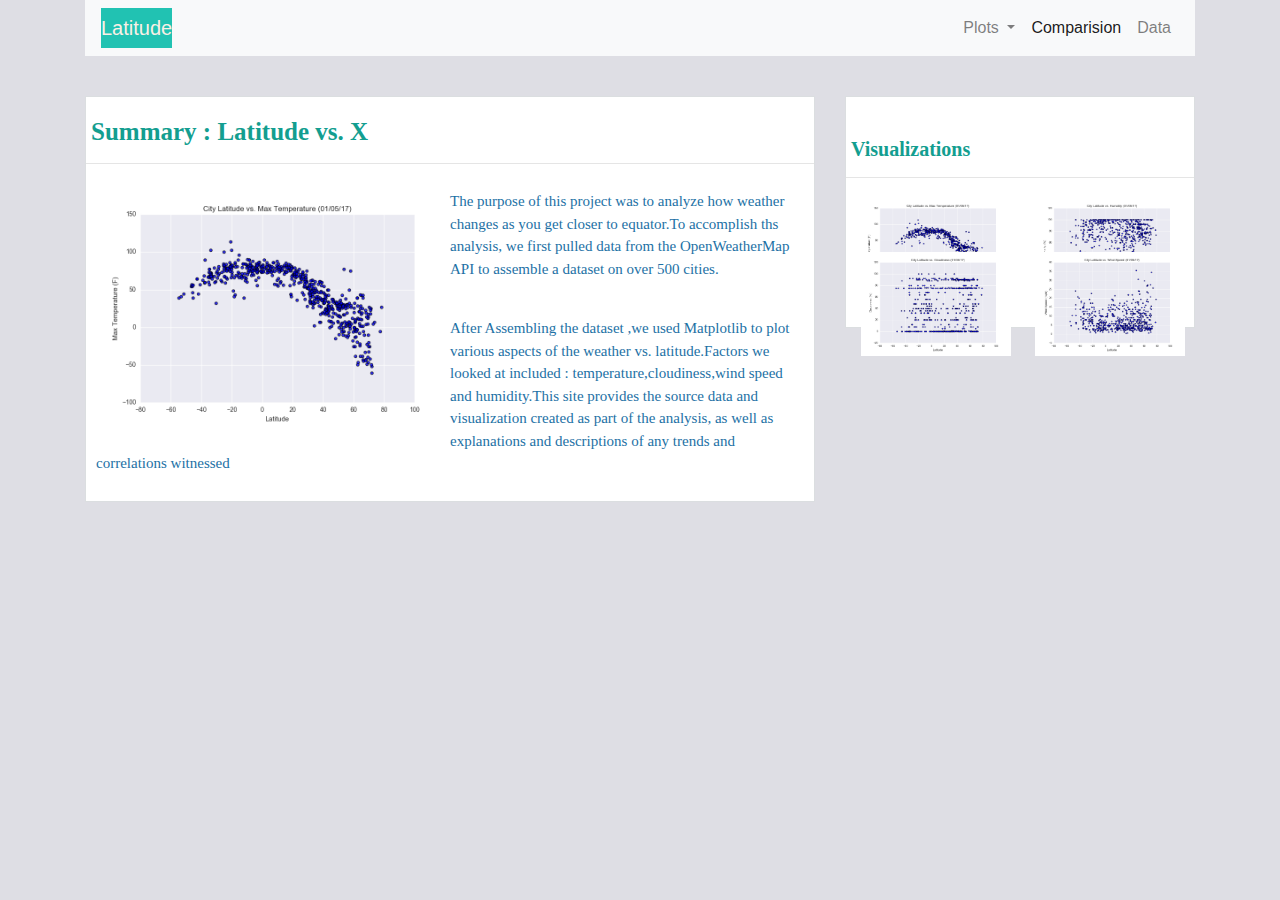
<file: WebVisualizations/index.html>
<!DOCTYPE html>
<html lang="en">
<head>
    <meta charset="UTF-8">
    <meta name="viewport" content="width=device-width, initial-scale=1.0">
    <meta http-equiv="X-UA-Compatible" content="ie=edge">
    <title>Document</title>
    <link rel="stylesheet" href="https://stackpath.bootstrapcdn.com/bootstrap/4.3.1/css/bootstrap.min.css" integrity="sha384-ggOyR0iXCbMQv3Xipma34MD+dH/1fQ784/j6cY/iJTQUOhcWr7x9JvoRxT2MZw1T" crossorigin="anonymous">
    <script src="https://code.jquery.com/jquery-3.3.1.slim.min.js" integrity="sha384-q8i/X+965DzO0rT7abK41JStQIAqVgRVzpbzo5smXKp4YfRvH+8abtTE1Pi6jizo" crossorigin="anonymous"></script>
    <script src="https://cdnjs.cloudflare.com/ajax/libs/popper.js/1.14.7/umd/popper.min.js" integrity="sha384-UO2eT0CpHqdSJQ6hJty5KVphtPhzWj9WO1clHTMGa3JDZwrnQq4sF86dIHNDz0W1" crossorigin="anonymous"></script>
    <script src="https://stackpath.bootstrapcdn.com/bootstrap/4.3.1/js/bootstrap.min.js" integrity="sha384-JjSmVgyd0p3pXB1rRibZUAYoIIy6OrQ6VrjIEaFf/nJGzIxFDsf4x0xIM+B07jRM" crossorigin="anonymous"></script>
    <!-- Latest compiled and minified JavaScript -->
    <script src="https://maxcdn.bootstrapcdn.com/bootstrap/3.3.4/js/bootstrap.min.js"></script>

    <style>
        .jumbotron{
            background-color:rgb(237, 237, 245);
            color:rgb(10, 10, 10);
        }
        /* Adds borders for tabs */
        .tab-content {
            border-left: 1px solid #ddd;
            border-right: 1px solid #ddd;
            border-bottom: 1px solid #ddd;
            padding: 10px;
        }
        .nav-tabs {
            margin-bottom: 0;
        }
        .nav-bar {
            @media only screen and (max-width: 420px) {background:#00ff00;}
        }
        .navbar .navbar-nav > li > a:hover, .navbar .navbar-nav > li > a:focus {
        background-color: #FFFF00;
         color: #FFC0CB;
        }
        p {
        font-family: "Times New Roman", Times, serif;
        font-size: 15px;
        color: rgb(29, 113, 165);
        }

        h2{
            font-family: "Times New Roman", Times, serif;
        font-size: 20px;
        color:#139e90;
        font-weight: 900;
        column-span: 4;
        }
        h3{
            font-family: "Times New Roman", Times, serif;
        font-size: 25px;
        color:#139e90;
        font-weight: 900;
        }
        floated{
    float: left;
    width: 150px;
    background: red;
}

body{
  background-color:rgb(222, 222, 228);
}
img {
  float: left;
}
.box1
{
  border-color: #DBDEE0;
  border-width: 1px;
  border-style: solid;
  margin: 40px 0px 30px 0px;
  float: left;
  width: 100%;
  font-size: 14px;
  background-color: #FFFFFF;
}
.box2
{
  border-color: #DBDEE0;
  border-width: 1px;
  border-style: solid;
  margin: 40px 0px 30px 0px;
  float: left;
  width: 100%;
  font-size: 14px;
  background-color: #FFFFFF;
  padding-top: 20px;
  padding-bottom: 40px;
}

.box-title h3
{
  margin: 20px 10px 10px 0px;
  margin-left: 5px;
  }
.box-title h2
{
  margin: 20px 10px 10px 0px;
  margin-left: 5px;
}

.box-content
{
  color: #000000;
  background-color: #FFFFFF;
  padding: 10px;
  float: left;
}

.box-icon a:visited
{
  border-left-color: #DBDEE0;
  border-left-width: 1px;
  border-left-style: solid;
  color: #7C848D;
  text-decoration: none;
  display: inline-block;
  width: 40px;
  margin-top: 0px;
  margin-right: 0px;
  margin-bottom: 0px;
  margin-left: 0px;
  padding-top: 0px;
  padding-right: 0px;
  padding-bottom: 0px;
  padding-left: 0px;
  float:left;
  background-color: transparent;
}
.box-icon a:hover,
.box-icon a:focus
{
  background-color: #7C848D;
  display: inline-block;
  text-decoration: none;
  border-bottom-width: 0px;
  color: #F4F5F5;
}

.colwidth{
    -webkit-column-count: 3;
    column-count: 3;
}

.col-sm-6 {
  -webkit-column-count: 3; /* Chrome, Safari, Opera */
  -moz-column-count: 3; /* Firefox */
  column-count: 3;

  -webkit-column-gap: 40px; /* Chrome, Safari, Opera */
  -moz-column-gap: 40px; /* Firefox */
  column-gap: 40px;
}
.row-m-t{
  margin-top : 20px
}
        </style>
</head>
<body>
    <div class="container container-fluid">   
        
        <nav class="navbar navbar-expand-lg navbar-light bg-light">
                    <span class="navbar-brand mb-0 h1" style="background-color:#21c2b2; color:linen">Latitude</span>
                     <button class="navbar-toggler" type="button" data-toggle="collapse" data-target="#navbarSupportedContent" aria-controls="navbarSupportedContent" aria-expanded="false" aria-label="Toggle navigation">
                      <span class="navbar-toggler-icon"></span>
                    </button>
                    
                    <div class=" collapse navbar-collapse" id="navbarSupportedContent">
                      <ul class="nav navbar-nav navbar-right ml-auto" >
                        <li class="nav-item dropdown">
                            <a class="nav-link dropdown-toggle" href="#" id="navbarDropdown" role="button" data-toggle="dropdown" aria-haspopup="true" aria-expanded="false">
                                            Plots
                                </a>
                                <div class="dropdown-menu" aria-labelledby="navbarDropdown">
                                    <a class="dropdown-item" href="viz_max_temp.html">Max Temperature</a>
                                    <a class="dropdown-item" href="viz_humidity.html">Humidity</a>
                                    <a class="dropdown-item" href="viz_cloudiness.html">Cloudiness</a>
                                    <a class="dropdown-item" href="viz_wind_speed.html">Wind Speed</a>
                                </div>
                            </li>
                        <li class="nav-item active">
                            <a class="nav-link" href="comparision.html">Comparision <span class="sr-only">(current)</span></a>
                        </li>
                        
                        
                        <li class="nav-item">
                          <a class="nav-link" href="myhtml.html">Data</a>
                        </li>
                        
                        
                      </ul>
                    </div>
            </nav>
        
<!-- <div class="jumbotron"> -->
<div class="row">
        <div class="col-lg-8 col-md-8 col-sm-12 col-xs-12 pull-left">
          <div class="box1">
          <!-- <div class="thumbnail"> -->
            <div class="box-title pull-left">
            <h3>Summary : Latitude vs. X</h3>
            <hr>
              </div>
            <div class="box-content">
            <img src="images/Fig1.png"  alt="..." width="50%">
            <div class="caption"> 
              
              <p>The purpose of this project was to analyze how weather changes as you get closer to equator.To accomplish ths analysis,
                    we first pulled data from the OpenWeatherMap API to assemble a dataset on over 500 cities.</p><br>
                <p>After Assembling the dataset ,we used Matplotlib to plot various aspects of the weather vs. latitude.Factors we looked at included
                    : temperature,cloudiness,wind speed and humidity.This site provides the source data and visualization created as part of the        
                analysis, as well as explanations and descriptions of any trends and correlations witnessed </p>
            </div>  
             </div> 
            </div>
        <!-- </div> -->
      </div>
        <div class="col-lg-4 col-md-4 col-sm-12 col-xs-12 pull-left">
        <div class="box2"> 
        <div class="box-title pull-left">
        <h2>Visualizations</h2>
                        <hr>
                      </div>
                        <div class="col-sm-12">
                                <div class="row row-m-t box-icon">
                                        
                                        <div class="col-sm-6 other">
                                                <!-- <div class="thumbnail"> -->
                                                        <!-- <h2 class="colwidth">Visualizations</h2> -->
                                                        
                                                        <a href="viz_max_temp.html"><img src="images/Fig1.png" alt="Max Temperature" width="150px">
                                                            </a>
                                                <!-- </div> -->
                                        </div>
                                        <br>
                                        <div class="col-sm-6 other2">
                                                <!-- <div class="thumbnail"> -->
                                                        <!-- <h2 class="colwidth">Visualizations</h2> -->
                                                        <a href="viz_humidity.html"><img src="images/Fig2.png" alt="Humidity" width="150px"></a>
                                                <!-- </div> -->
                                        </div>
                                      </div>
                                    
            
                          <div class="row margin-top-20 row-m-t">
                            <div class="col-sm-6 other ">
                                    <div class="thumbnail">
                                            <!-- <h2 class="colwidth">Visualizations</h2> -->
                                            
                                            <a href="viz_cloudiness.html"><img src="images/Fig3.png" alt="Cloudiness" width="150px"></a>
                                    </div>
                            </div>
                            <br>
                            <div class="col-sm-6 other2">
                                    <!-- <div class="thumbnail"> -->
                                            <!-- <h2 class="colwidth">Visualizations</h2> -->
                                            
                                            <a href="viz_wind_speed.html"><img src="images/Fig4.png" alt="Wind_Speed" width="150px">
                                    <!-- </div> -->
                            </div>
                          </div>
                        </div>
        </div>   
        </div>

    <br>
    <br>
    <br>
    
    </div><br>     
<!-- </div> -->
</body>
</html>
</file>
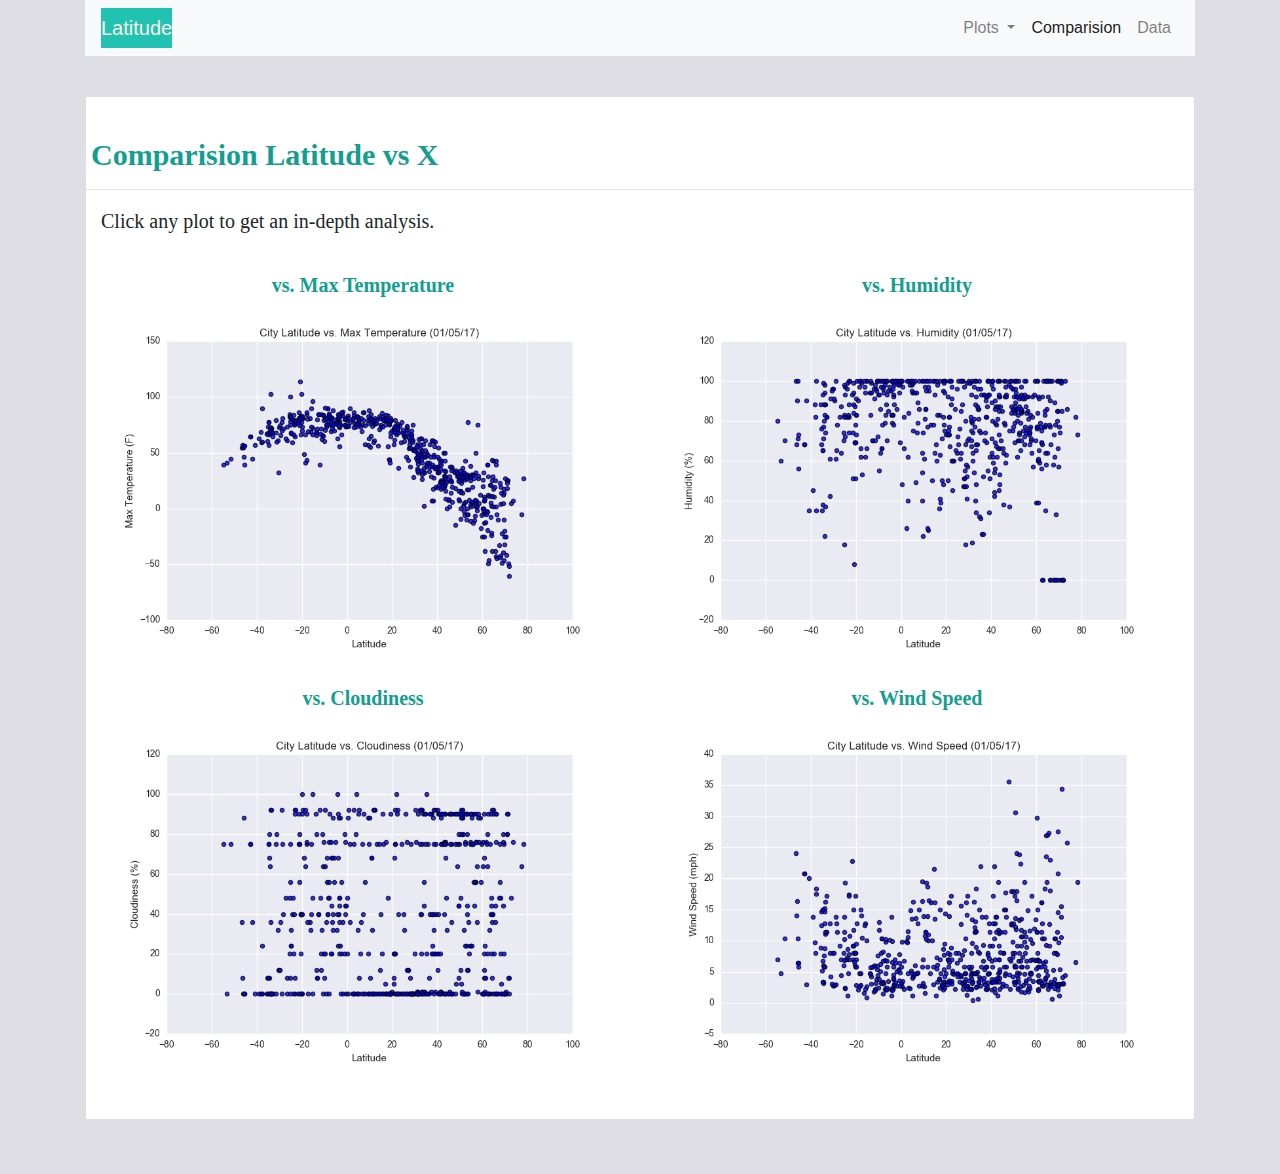
<file: WebVisualizations/comparision.html>
<!DOCTYPE html>
<html lang="en">
<head>
    <meta charset="UTF-8">
    <meta name="viewport" content="width=device-width, initial-scale=1.0">
    <meta http-equiv="X-UA-Compatible" content="ie=edge">
    <title>Document</title>
    <link rel="stylesheet" href="https://stackpath.bootstrapcdn.com/bootstrap/4.3.1/css/bootstrap.min.css" integrity="sha384-ggOyR0iXCbMQv3Xipma34MD+dH/1fQ784/j6cY/iJTQUOhcWr7x9JvoRxT2MZw1T" crossorigin="anonymous">
    <script src="https://code.jquery.com/jquery-3.3.1.slim.min.js" integrity="sha384-q8i/X+965DzO0rT7abK41JStQIAqVgRVzpbzo5smXKp4YfRvH+8abtTE1Pi6jizo" crossorigin="anonymous"></script>
    <script src="https://cdnjs.cloudflare.com/ajax/libs/popper.js/1.14.7/umd/popper.min.js" integrity="sha384-UO2eT0CpHqdSJQ6hJty5KVphtPhzWj9WO1clHTMGa3JDZwrnQq4sF86dIHNDz0W1" crossorigin="anonymous"></script>
    <script src="https://stackpath.bootstrapcdn.com/bootstrap/4.3.1/js/bootstrap.min.js" integrity="sha384-JjSmVgyd0p3pXB1rRibZUAYoIIy6OrQ6VrjIEaFf/nJGzIxFDsf4x0xIM+B07jRM" crossorigin="anonymous"></script>

    <style>
        .jumbotron{
            background-color:#2E2D88;
            color:white;
        }
        /* Adds borders for tabs */
        .tab-content {
            border-left: 1px solid #ddd;
            border-right: 1px solid #ddd;
            border-bottom: 1px solid #ddd;
            padding: 10px;
        }
        .nav-tabs {
            margin-bottom: 0;
        }
        .nav-bar {
            @media only screen and (max-width: 420px) {background:#00ff00;}
        }
        .navbar .navbar-nav > li > a:hover, .navbar .navbar-nav > li > a:focus {
        background-color: #FFFF00;
         color: #FFC0CB;
        }
        p {
        font-family: "Times New Roman", Times, serif;
        font-size: 20px;
        }

        h2{
            font-family: "Times New Roman", Times, serif;
        font-size: 20px;
        color:#139e90;
        font-weight: 900;
        text-align: center;
        }
        h3{
            font-family: "Times New Roman", Times, serif;
        font-size: 30px;
        color:#139e90;
        font-weight: 900;
        }
        
body{
  background-color:rgb(222, 222, 228);
}
.box
{
  border-color: #DBDEE0;
  border-width: 1px;
  border-style: solid;
  margin: 40px 0px 30px 0px;
  float: left;
  width: 100%;
  font-size: 14px;
  background-color: #FFFFFF;
  padding-top: 20px;
  padding-bottom: 40px;
}

.box-title h3
{
  margin: 20px 10px 10px 0px;
  margin-left: 5px;
  }
.box-title h2
{
  margin: 20px 10px 10px 0px;
  margin-left: 5px;
}

.box-content
{
  color: #000000;
  background-color: #FFFFFF;
  padding: 10px;
  float: left;
}

.box-icon a:visited
{
  border-left-color: #DBDEE0;
  border-left-width: 1px;
  border-left-style: solid;
  color: #7C848D;
  text-decoration: none;
  display: inline-block;
  width: 40px;
  margin-top: 0px;
  margin-right: 0px;
  margin-bottom: 0px;
  margin-left: 0px;
  padding-top: 0px;
  padding-right: 0px;
  padding-bottom: 0px;
  padding-left: 0px;
  float:left;
  background-color: transparent;
}
.box-icon a:hover,
.box-icon a:focus
{
  background-color: #7C848D;
  display: inline-block;
  text-decoration: none;
  border-bottom-width: 0px;
  color: #F4F5F5;
}

        </style>
</head>
<body>
    <div class="container">
        <nav class="navbar navbar-expand-lg navbar-light bg-light">
                    <!-- <a class="navbar-brand" href="#">Latitude</a> -->
                    <span class="navbar-brand mb-0 h1" style="background-color:#21c2b2; color:linen">Latitude</span>
                     <button class="navbar-toggler" type="button" data-toggle="collapse" data-target="#navbarSupportedContent" aria-controls="navbarSupportedContent" aria-expanded="false" aria-label="Toggle navigation">
                      <span class="navbar-toggler-icon"></span>
                    </button>
                    
                    <div class="collapse navbar-collapse" id="navbarSupportedContent">
                      <ul class="nav navbar-nav navbar-right ml-auto" >
                        <li class="nav-item dropdown">
                            <a class="nav-link dropdown-toggle" href="#" id="navbarDropdown" role="button" data-toggle="dropdown" aria-haspopup="true" aria-expanded="false">
                                            Plots
                                </a>
                                <div class="dropdown-menu" aria-labelledby="navbarDropdown">
                                    <a class="dropdown-item" href="#">Max Temperature</a>
                                    <a class="dropdown-item" href="#">Humidity</a>
                                    <a class="dropdown-item" href="#">Cloudiness</a>
                                    <a class="dropdown-item" href="#">Wind Speed</a>
                                </div>
                            </li>
                        <li class="nav-item active">
                            <a class="nav-link" href="#">Comparision <span class="sr-only">(current)</span></a>
                        </li>
                        
                        
                        <li class="nav-item">
                          <a class="nav-link" href="#">Data</a>
                        </li>
                        
                        
                      </ul>
                    </div>
            </nav>
        

    <div class="row">
            <div class="col-lg-12 col-md-12 col-sm-12 col-xs-12">
                <div class="box">
                 <div class="box-title pull-left">
                <h3>Comparision Latitude vs X</h3>
                <hr>
                 </div>         

            <div class="col-lg-6 col-md-6 col-sm-12 col-xs-12">
                <p>Click any plot to get an in-depth analysis.</p>
            </div>
            <br>
            

            <div class="col-lg-12 col-md-12 col-sm-12 col-xs-12">
                <div class="row row-m-t box-icon">

            <div class="col-lg-6 col-md-6 col-sm-12 col-xs-12">
                <h2>vs. Max Temperature</h2>
                <img src="images/Fig1.png" alt="..." width="100%"> 
            </div>

            
            <div class="col-lg-6 col-md-6 col-sm-12 col-xs-12">
                <h2>vs. Humidity</h2>
                <img src="images/Fig2.png" alt="..." width="100%" >   
            </div>
          </div>
        </div>
        <br>
       
          <div class="col-lg-12 col-md-12 col-sm-12 col-xs-12">
            <div class="row row-m-t box-icon">
            <div class="col-lg-6 col-md-6 col-sm-12 col-xs-12">
                <h2>vs. Cloudiness</h2>
                <img src="images/Fig3.png" alt="..." width="100%">
            </div>

            <div class="col-lg-6 col-md-6 col-sm-12 col-xs-12">
                       <h2>vs. Wind Speed</h2>
                      <img src="images/Fig4.png" alt="..." width="100%">
            </div>
    </div>
  </div>     
    </div>
  </div>       
    </div><br>
</body>
</html>
</file>
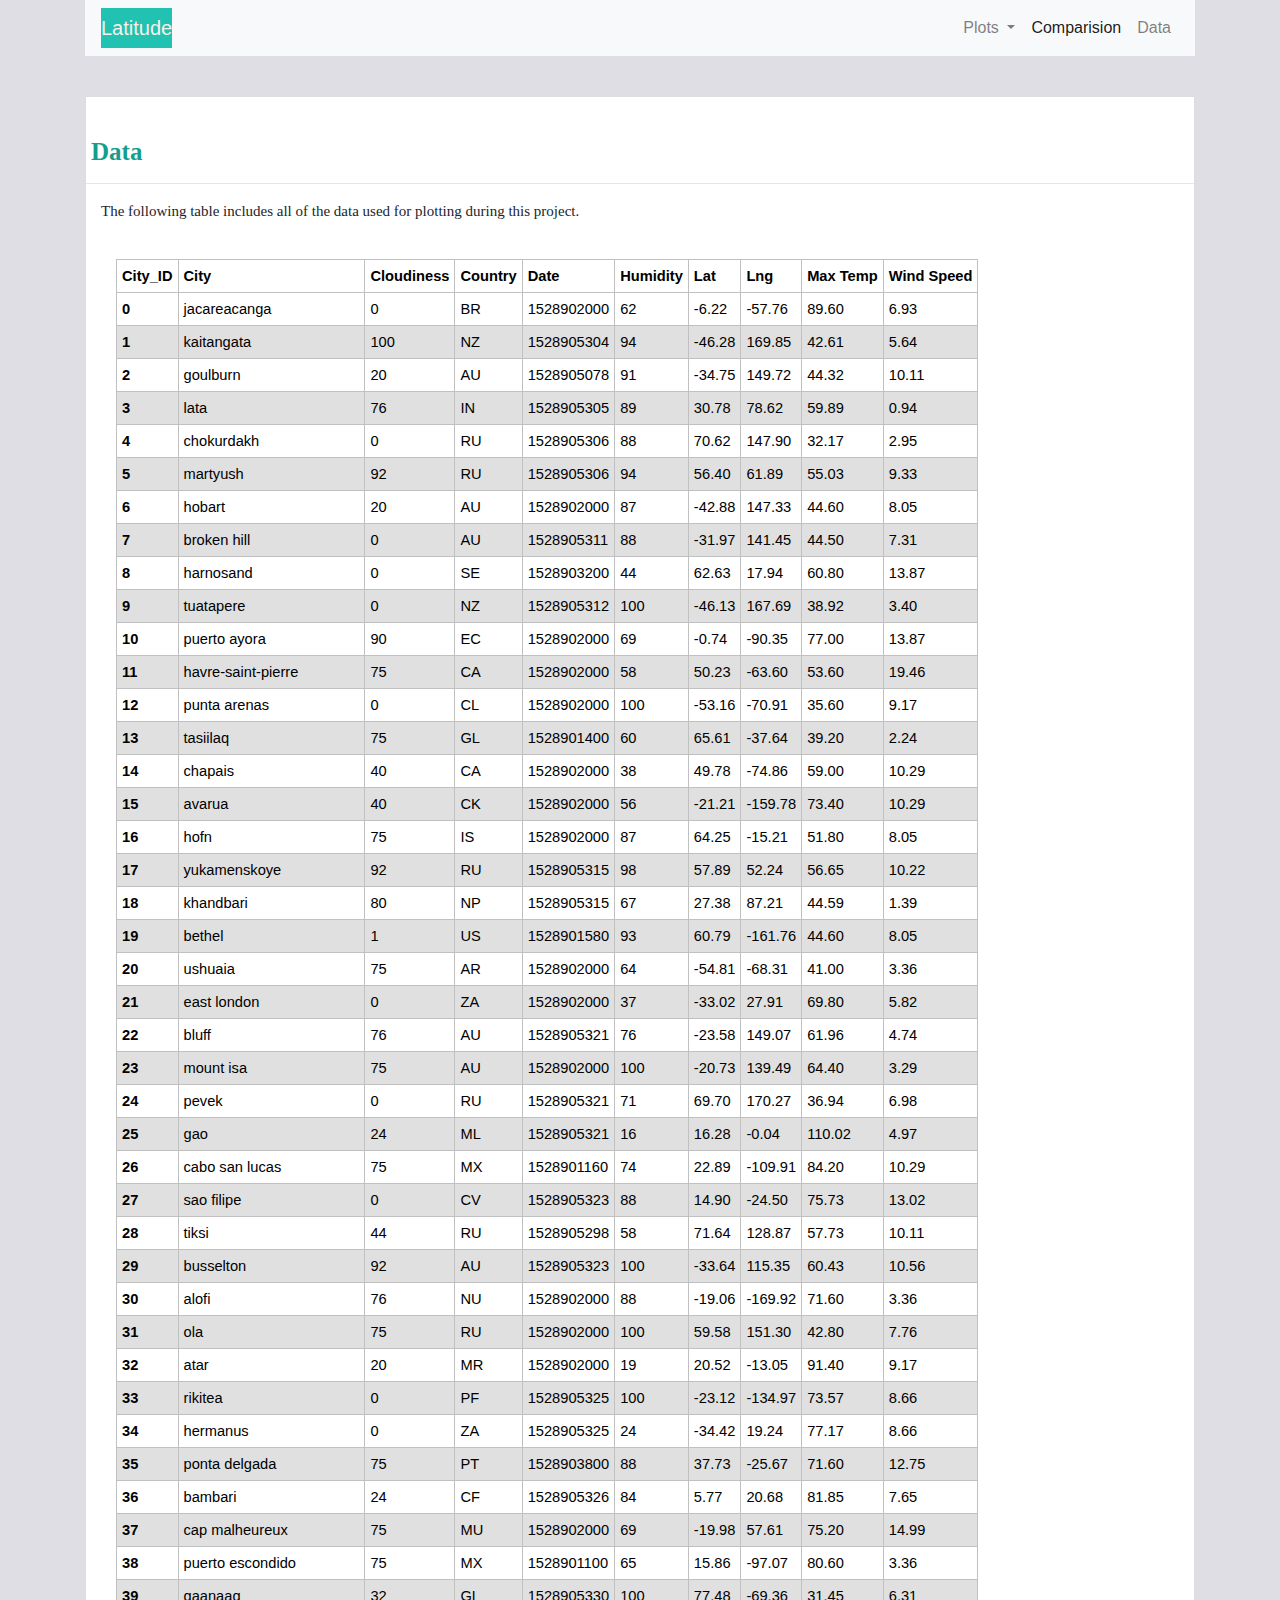
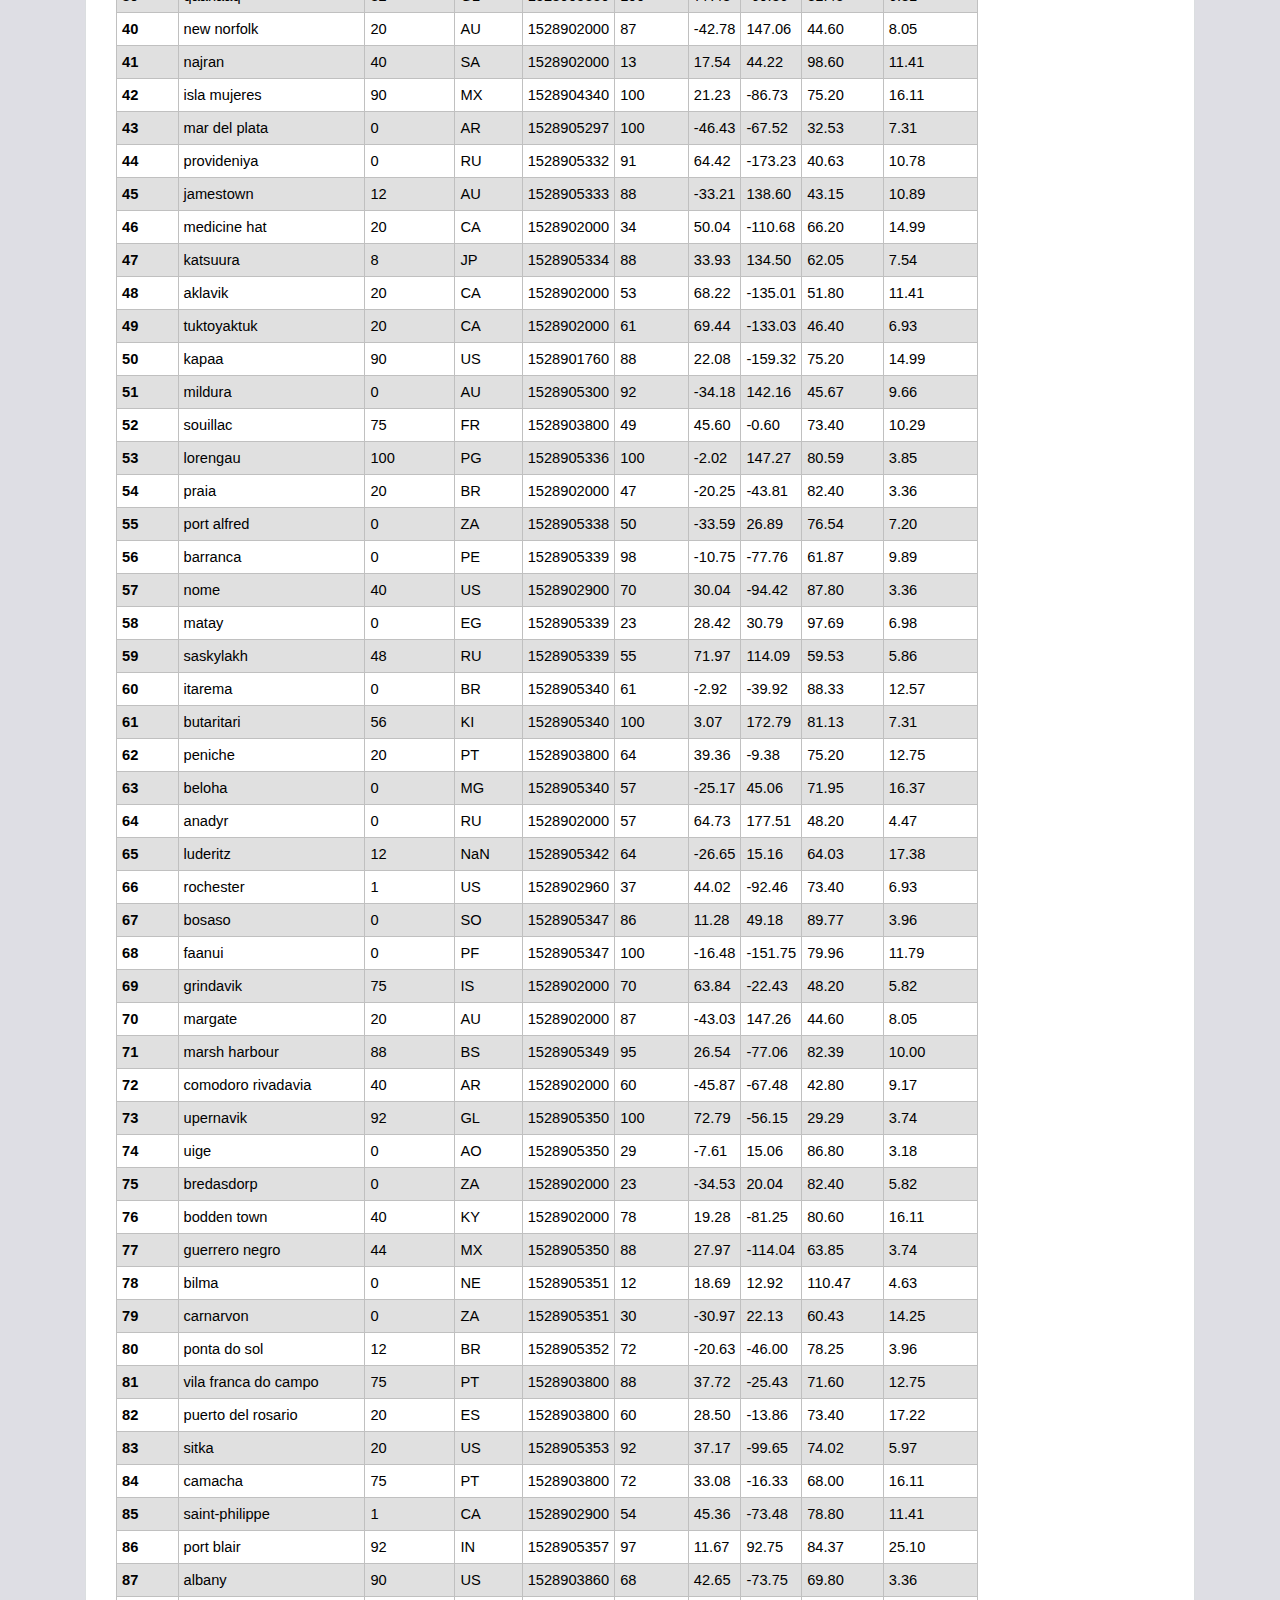
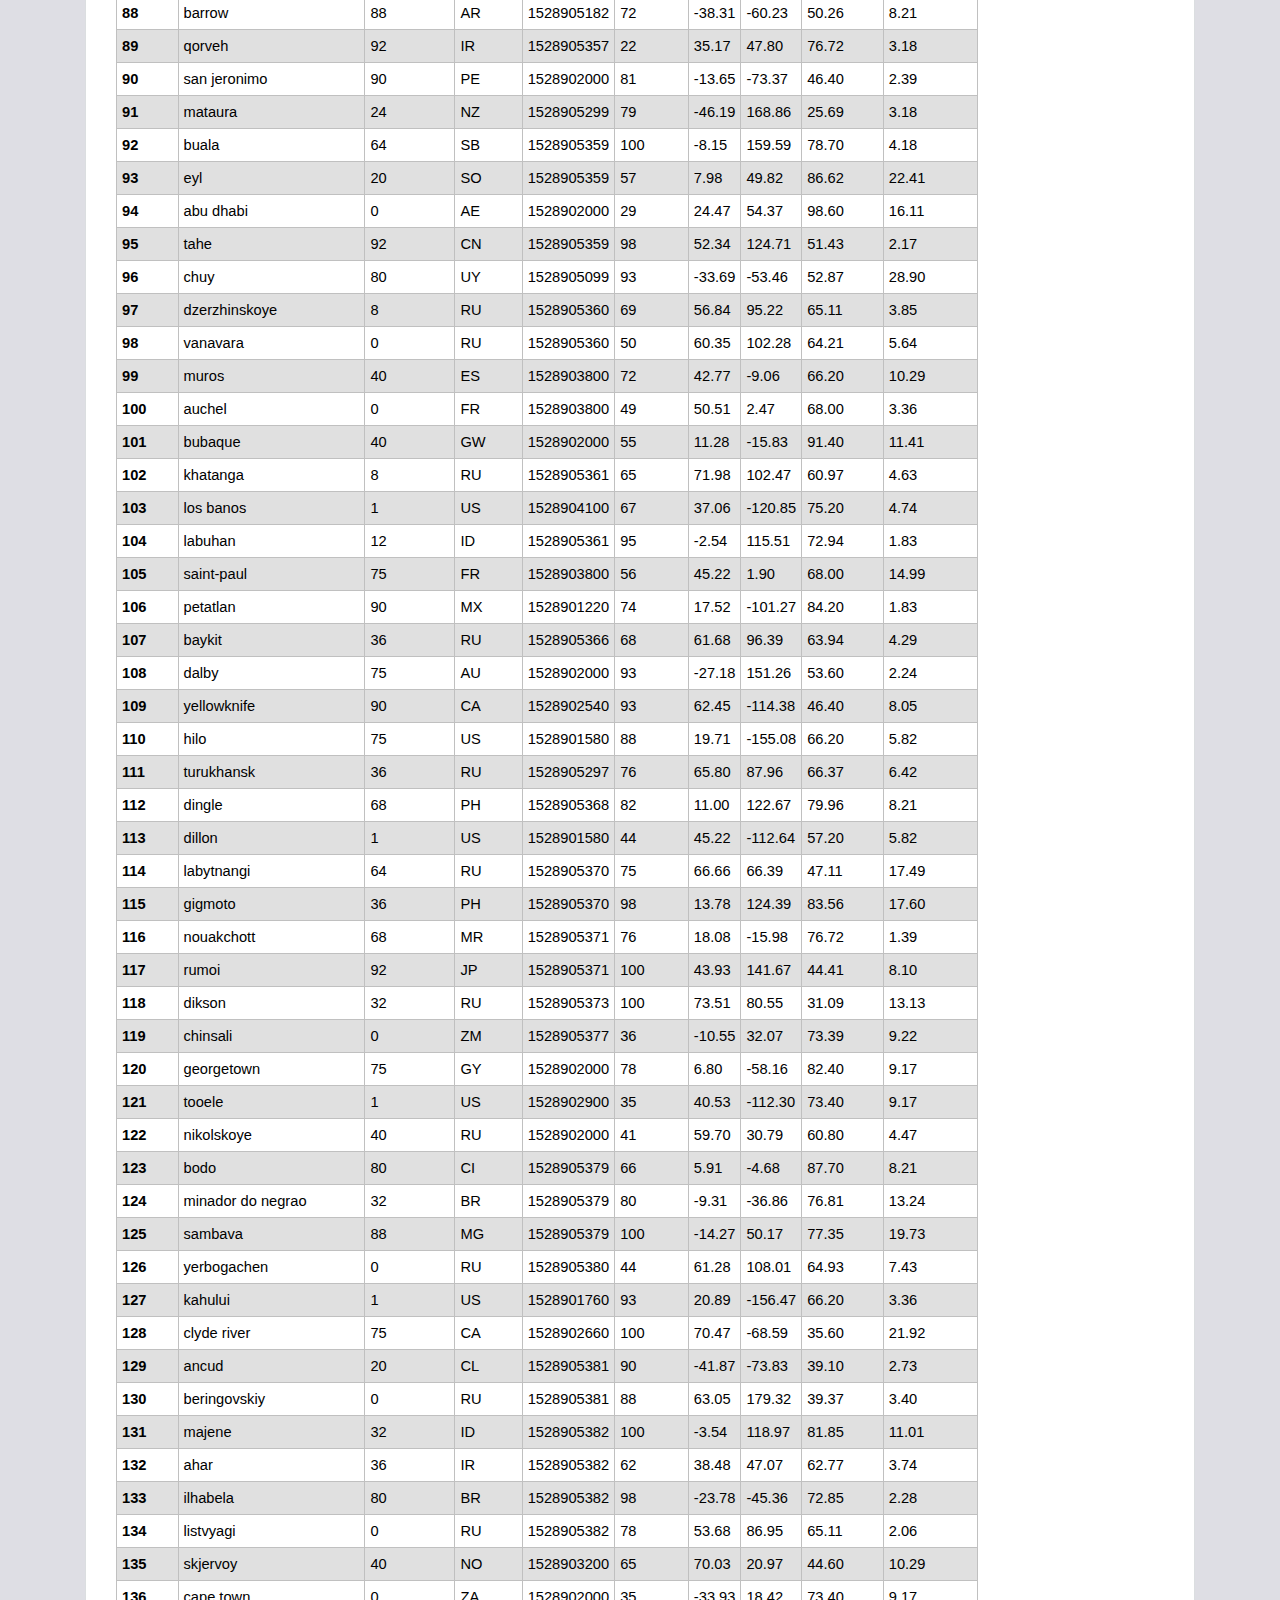
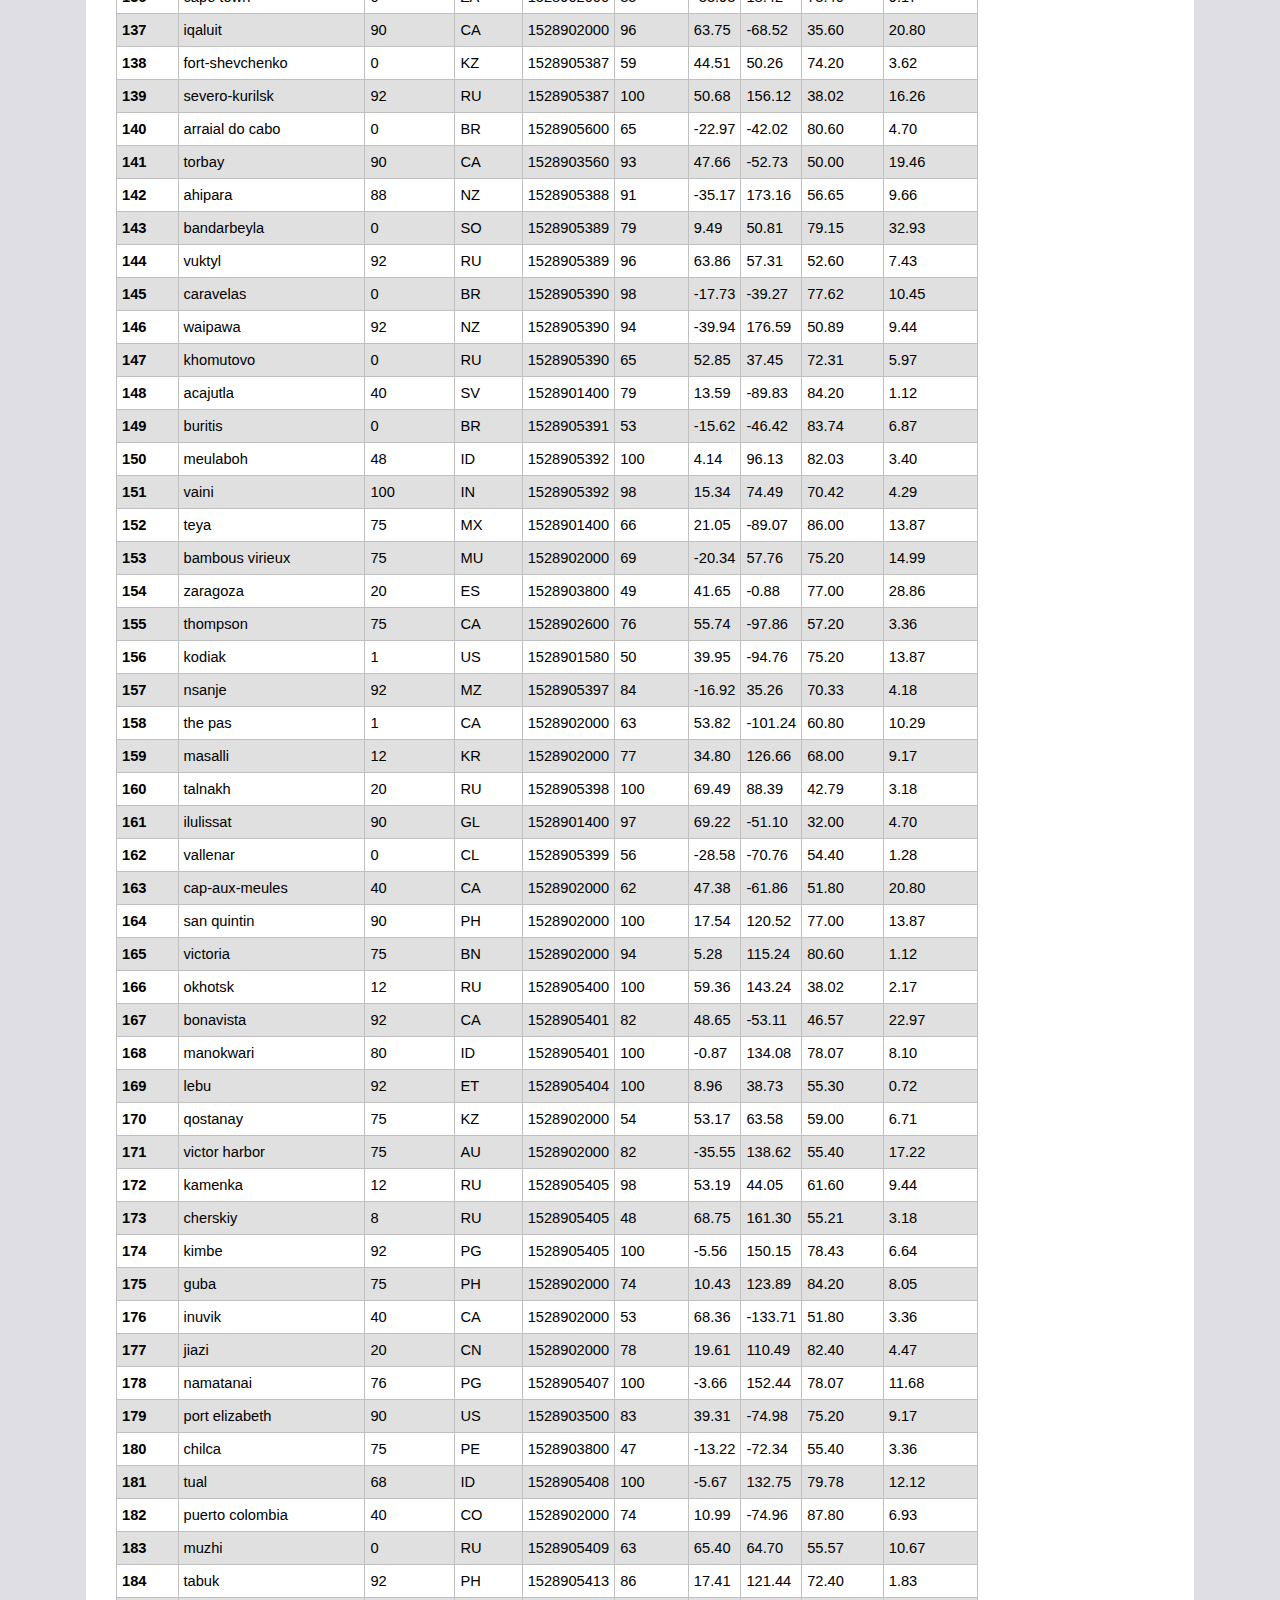
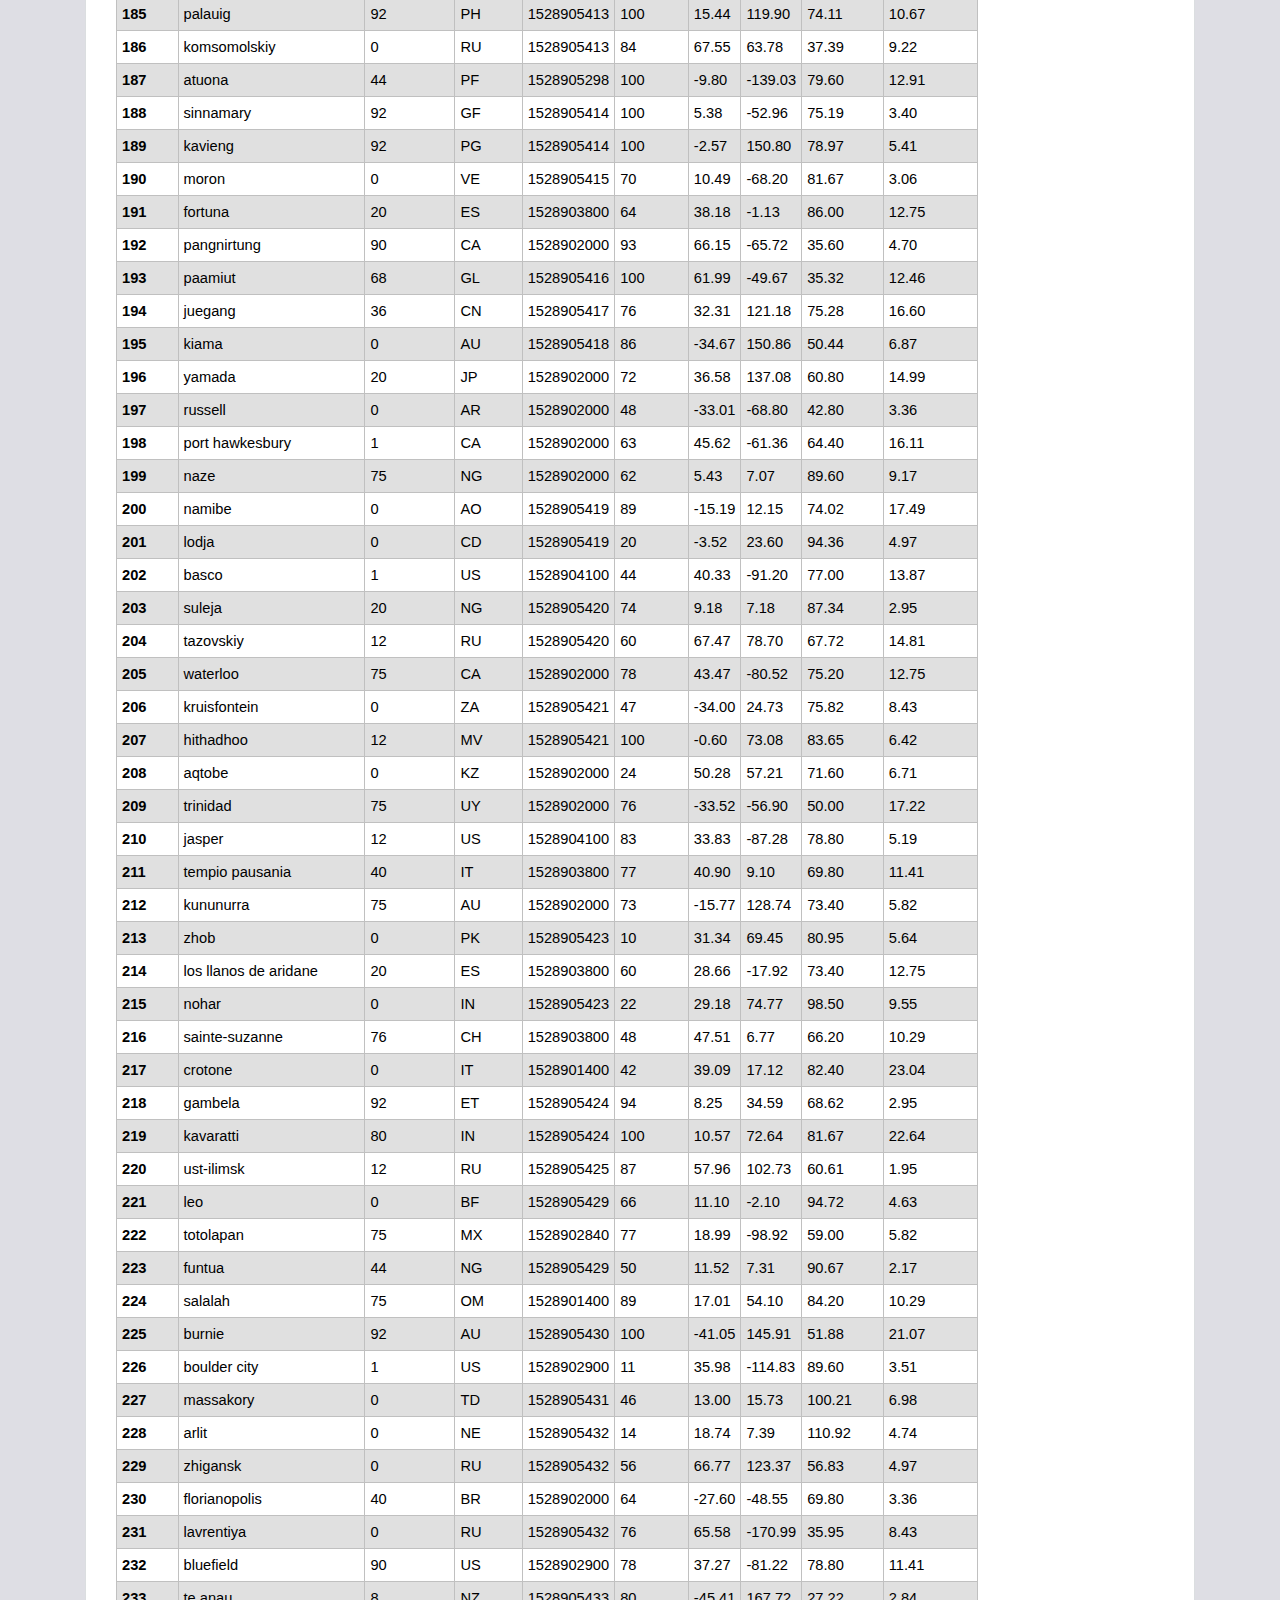
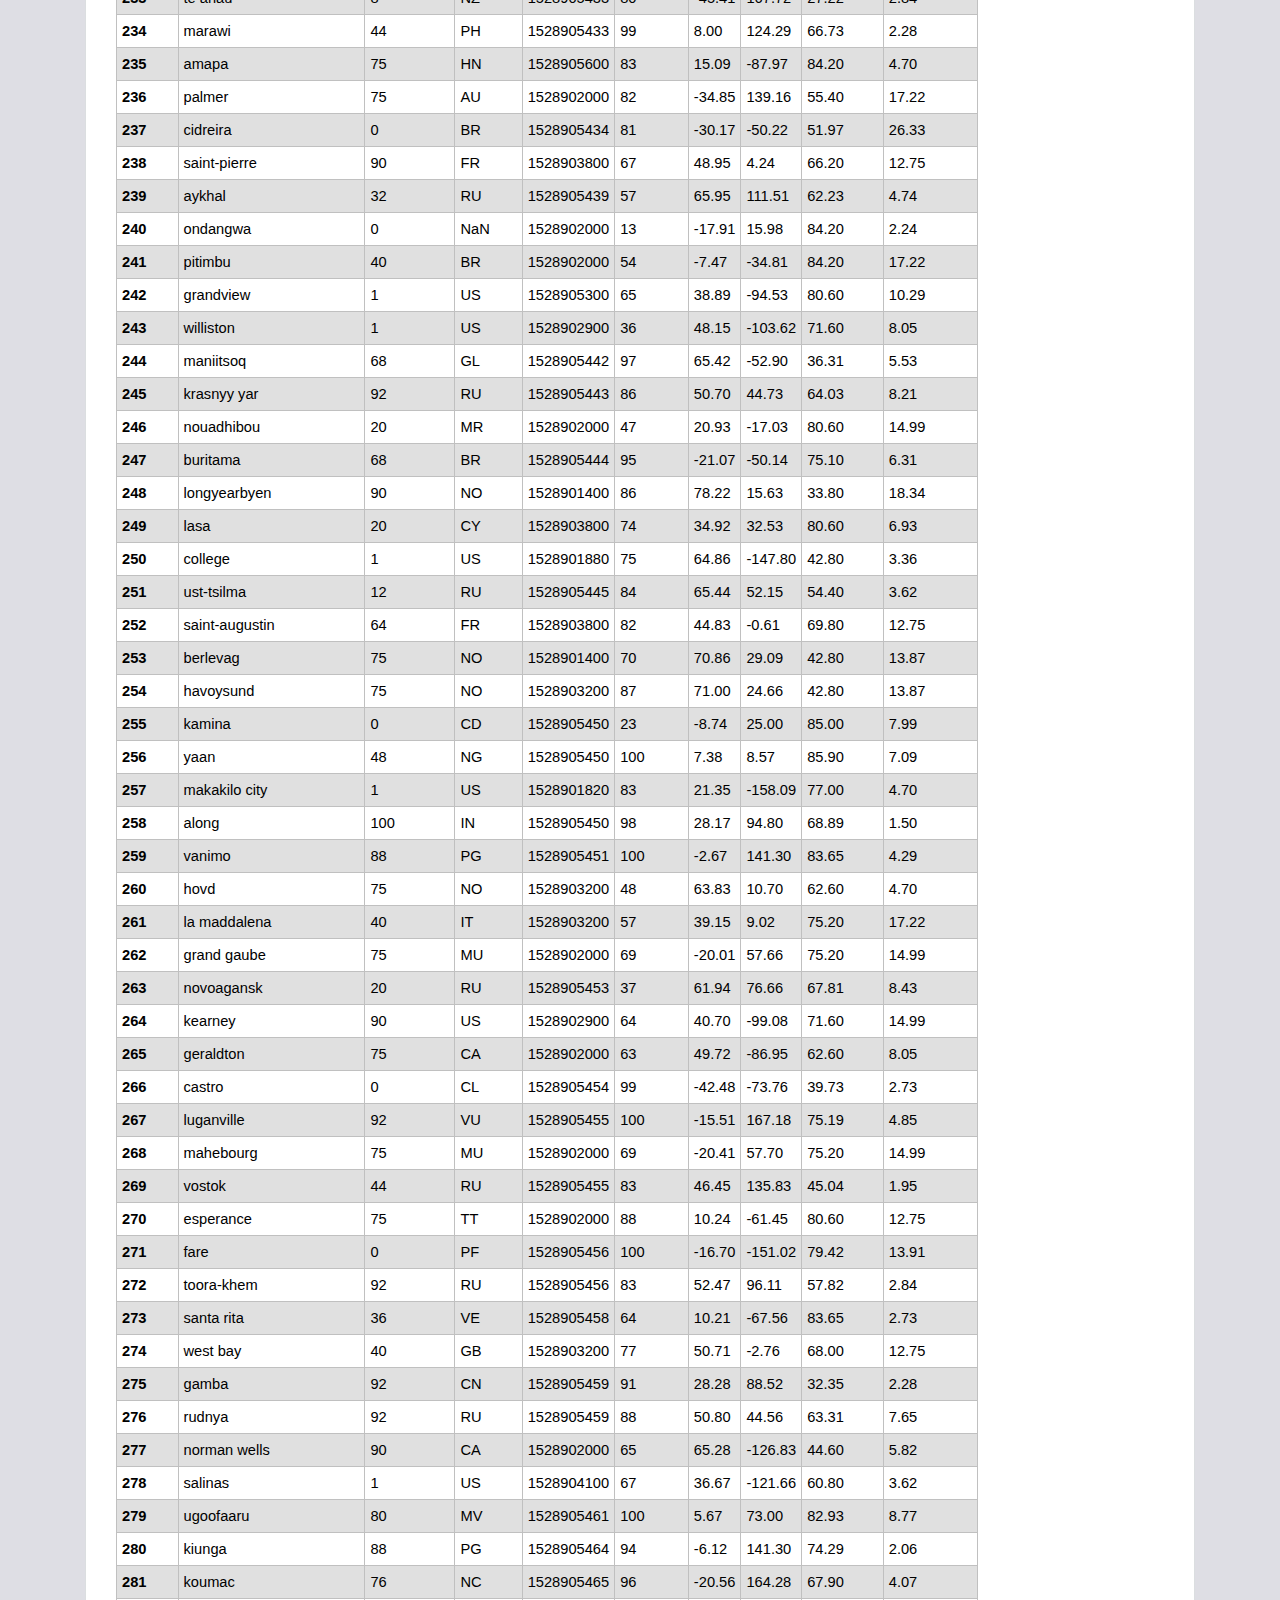
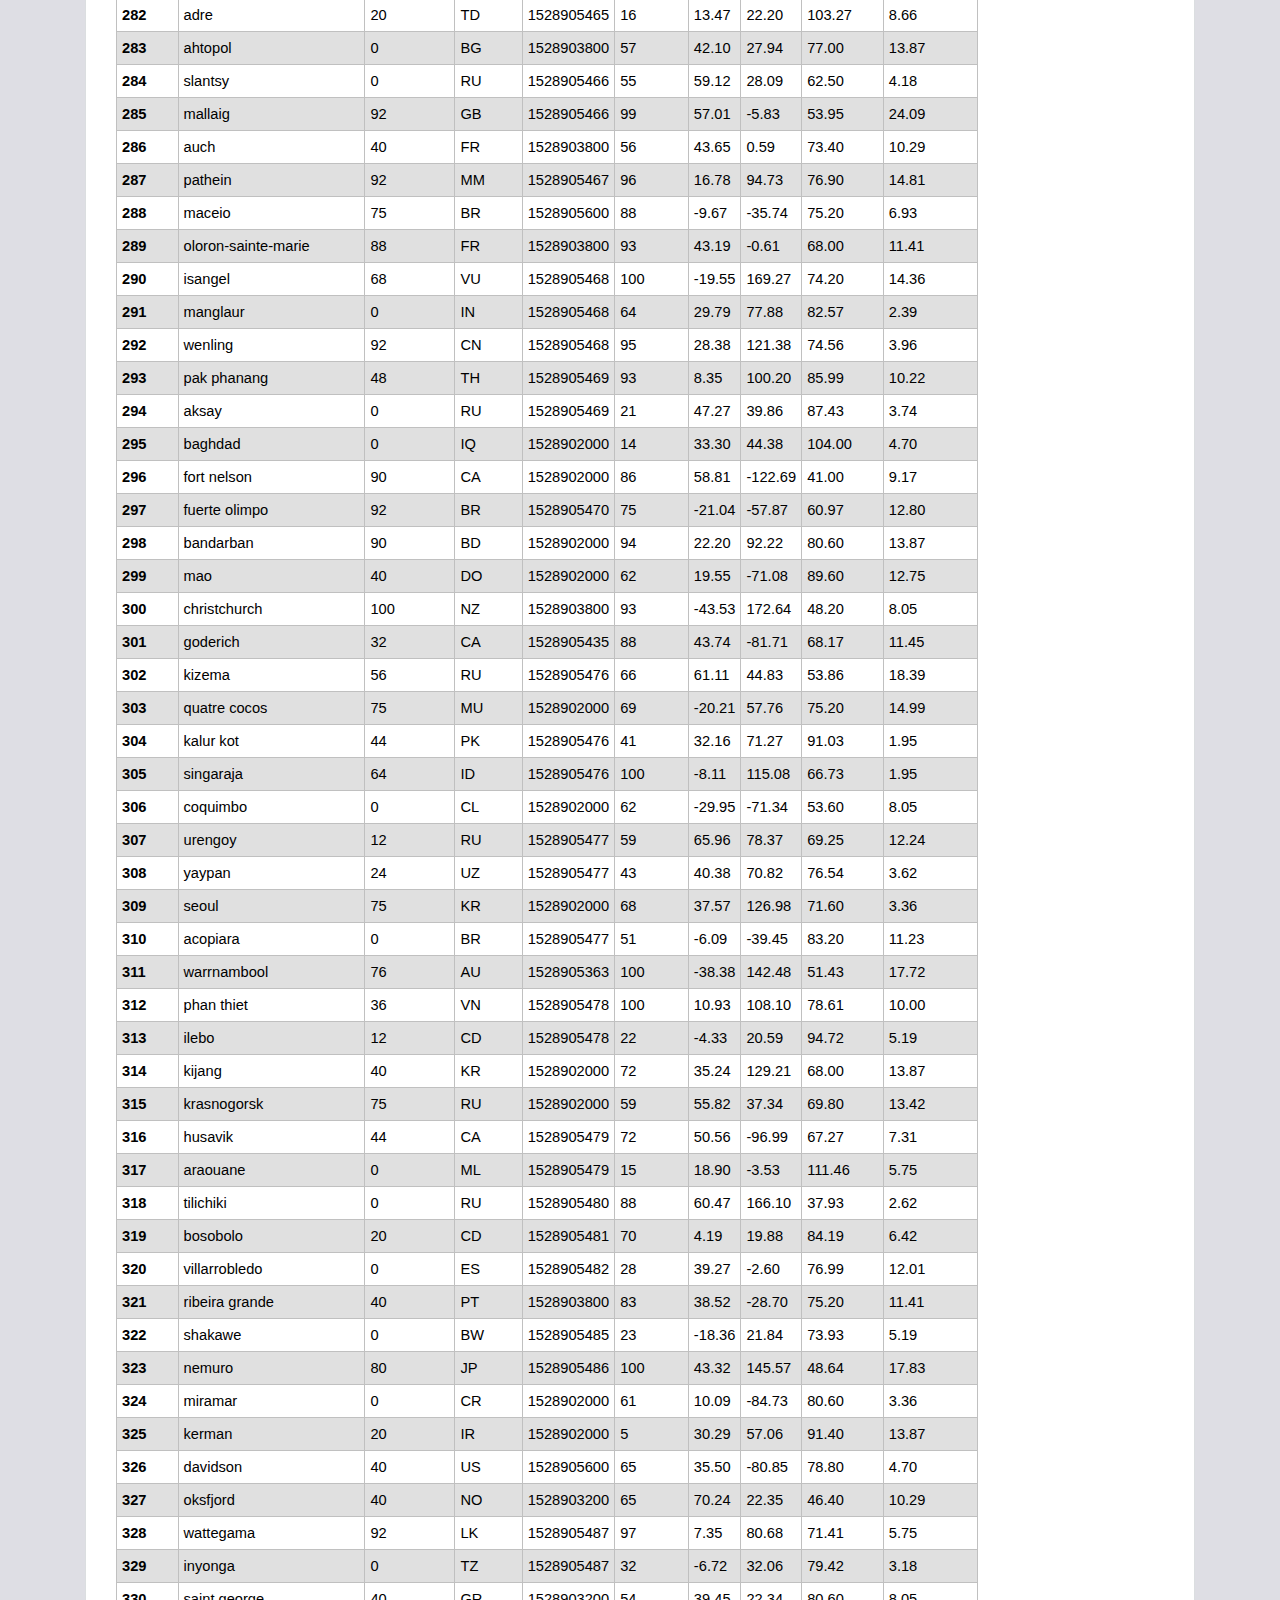
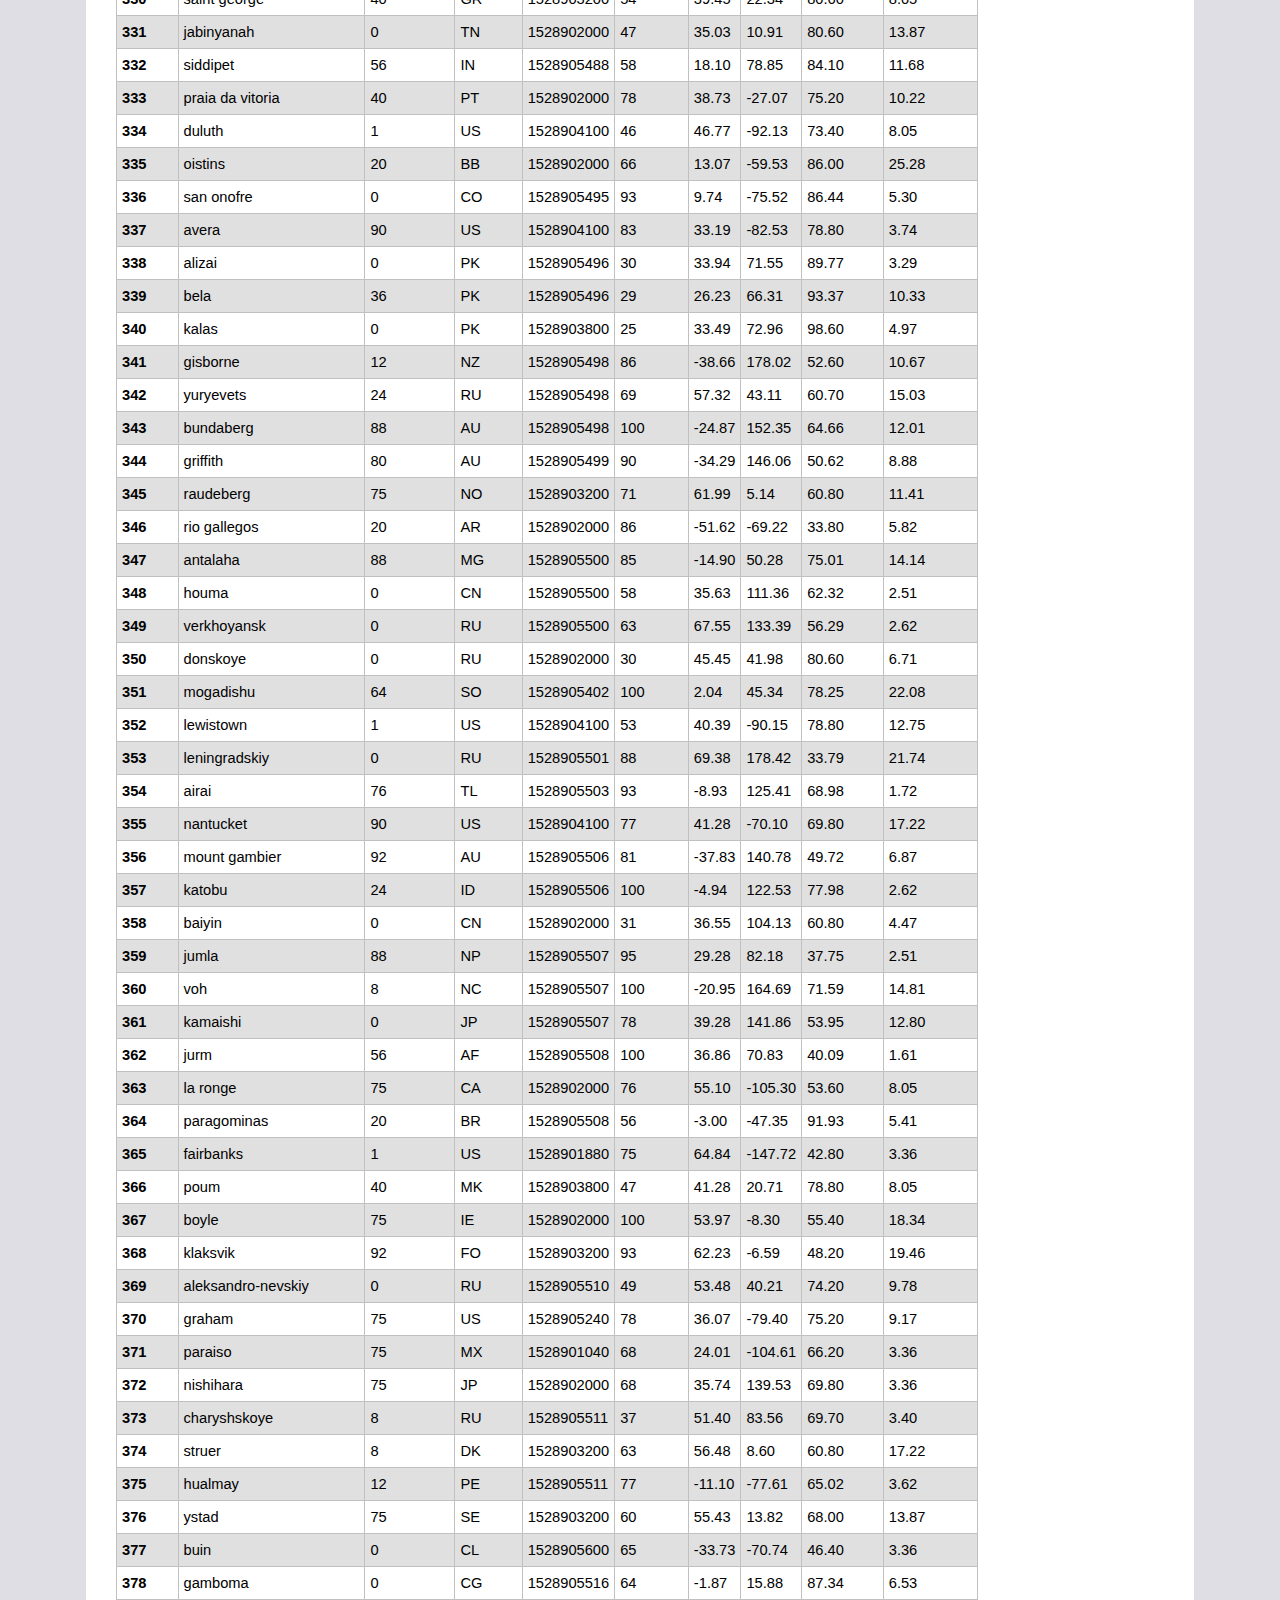
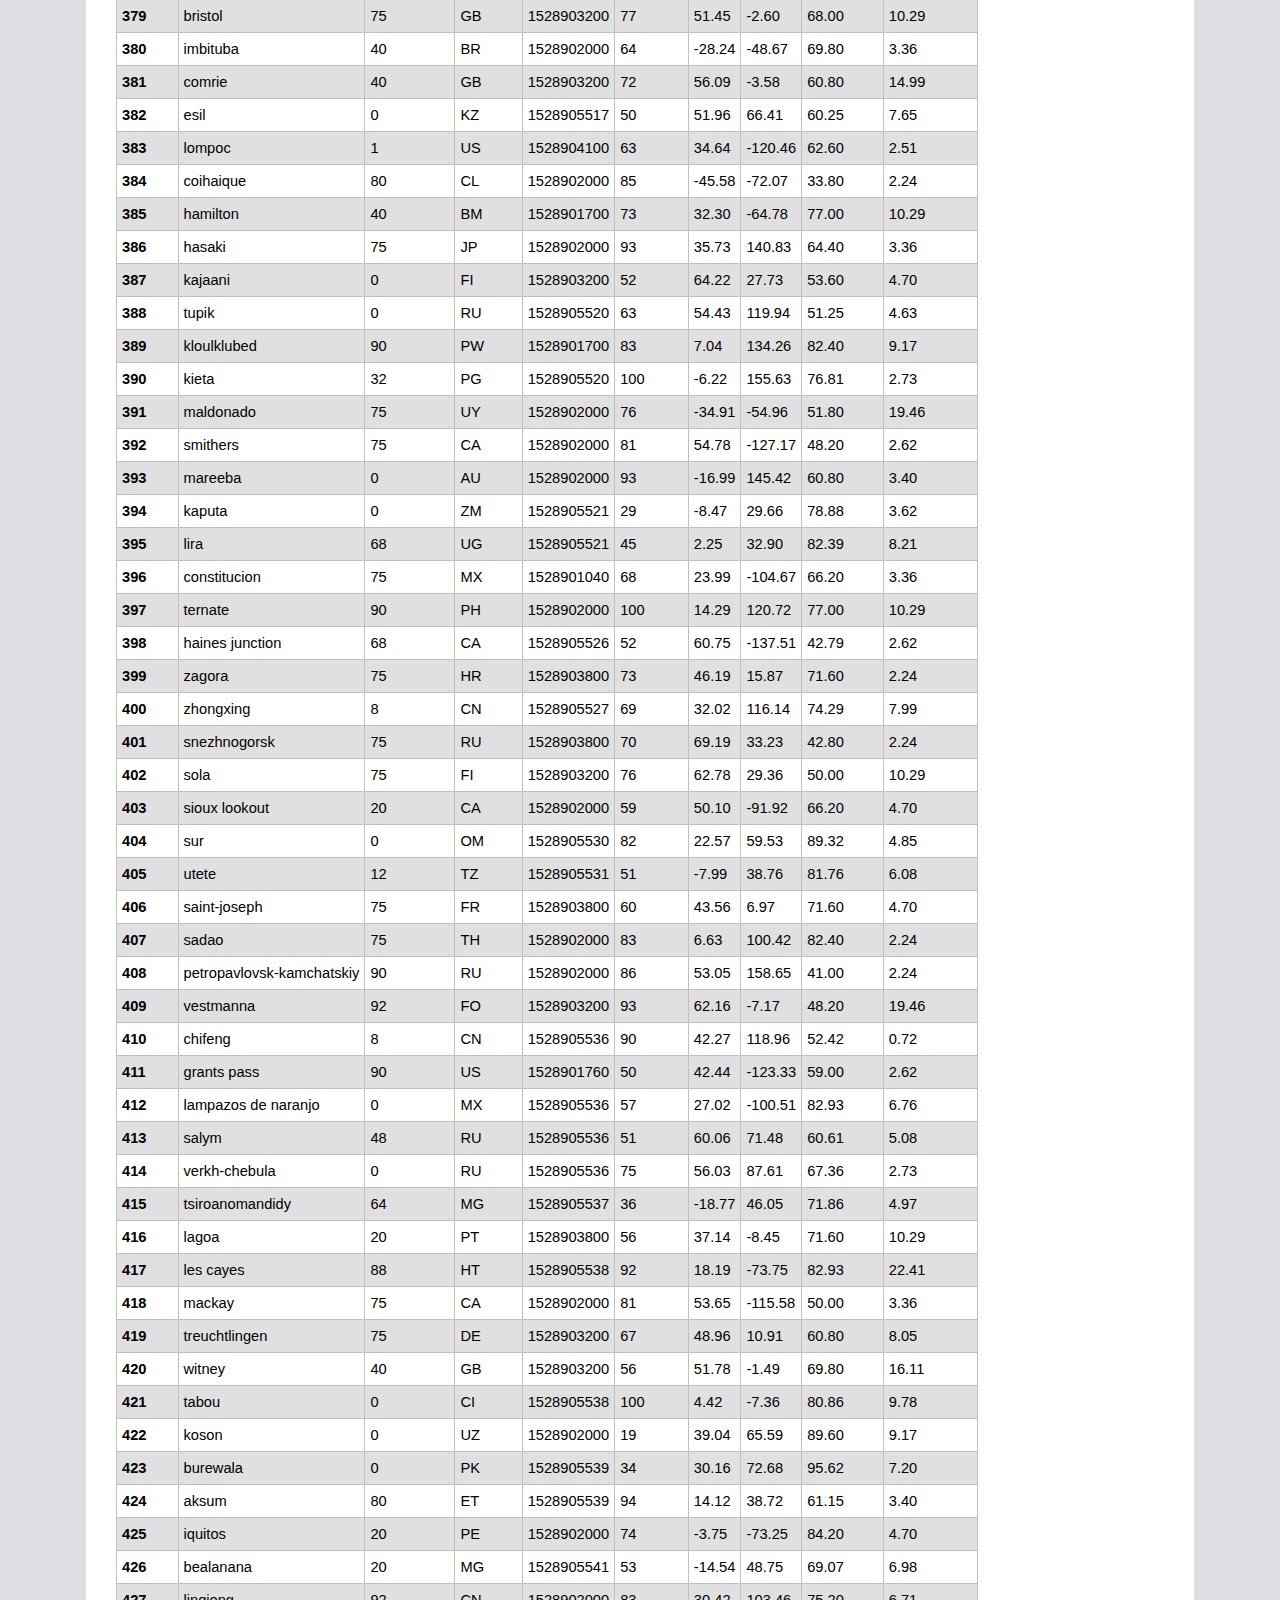
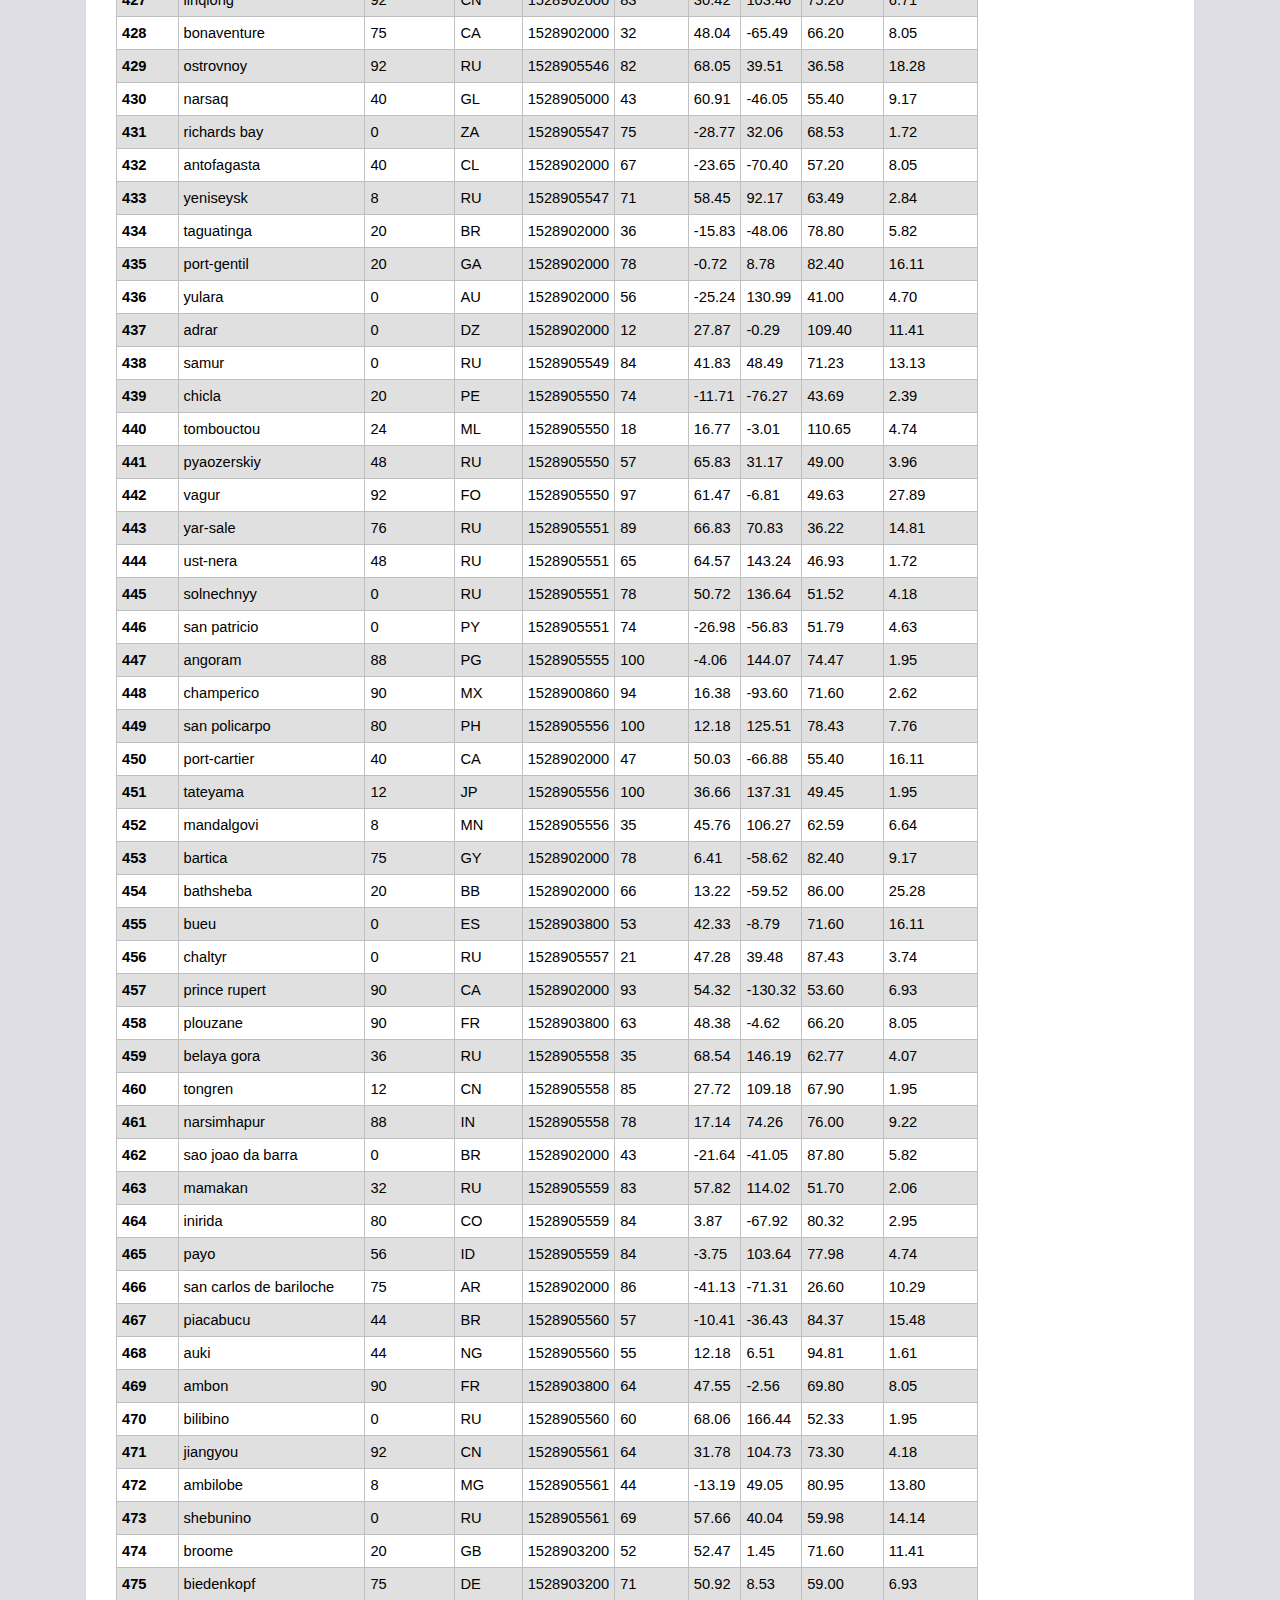
<file: WebVisualizations/myhtml.html>
<!DOCTYPE html>
<html lang="en">
  <head><title>HTML Pandas Dataframe with CSS</title>
    <link rel="stylesheet" href="https://stackpath.bootstrapcdn.com/bootstrap/4.3.1/css/bootstrap.min.css" integrity="sha384-ggOyR0iXCbMQv3Xipma34MD+dH/1fQ784/j6cY/iJTQUOhcWr7x9JvoRxT2MZw1T" crossorigin="anonymous">
  </head>
  <link rel="stylesheet" type="text/css" href="df_style.css"/>
  <body>
      <div class="container">
          <nav class="navbar navbar-expand-lg navbar-light bg-light">
                      <!-- <a class="navbar-brand" href="#">Latitude</a> -->
                      <span class="navbar-brand mb-0 h1" style="background-color:#21c2b2; color:linen;">Latitude</span>
                       <button class="navbar-toggler" type="button" data-toggle="collapse" data-target="#navbarSupportedContent" aria-controls="navbarSupportedContent" aria-expanded="false" aria-label="Toggle navigation">
                        <span class="navbar-toggler-icon"></span>
                      </button>
                      
                      <div class="collapse navbar-collapse" id="navbarSupportedContent">
                        <ul class="nav navbar-nav navbar-right ml-auto" >
                          <li class="nav-item dropdown">
                              <a class="nav-link dropdown-toggle" href="#" id="navbarDropdown" role="button" data-toggle="dropdown" aria-haspopup="true" aria-expanded="false">
                                              Plots
                                  </a>
                                  <div class="dropdown-menu" aria-labelledby="navbarDropdown">
                                      <a class="dropdown-item" href="#">Max Temperature</a>
                                      <a class="dropdown-item" href="#">Humidity</a>
                                      <a class="dropdown-item" href="#">Cloudiness</a>
                                      <a class="dropdown-item" href="#">Wind Speed</a>
                                  </div>
                              </li>
                          <li class="nav-item active">
                              <a class="nav-link" href="#">Comparision <span class="sr-only">(current)</span></a>
                          </li>
                          
                          
                          <li class="nav-item">
                            <a class="nav-link" href="#">Data</a>
                          </li>
                          
                          
                        </ul>
                      </div>
              </nav>
              <div class="row">
                  <!-- <div class="box"> -->
                  <div class="col-lg-12 col-md-12 col-sm-12 col-xs-12">
                      <div class="box">
                          <!-- <div class="thumbnail"> -->
                            <div class="box-title pull-left">
                              <h3>Data</h3>
                              <hr>
                            </div>
             <div class="col-lg-12 col-md-12 col-sm-12 col-xs-12">
                      <p>The following table includes all of the data used for plotting during this project.</p>
                  </div>

     <div class="box-content">          
    <table border="1" class="dataframe mystyle">
  <thead>
    <tr style="text-align: left;">
      <th>City_ID</th>
      <th>City</th>
      <th>Cloudiness</th>
      <th>Country</th>
      <th>Date</th>
      <th>Humidity</th>
      <th>Lat</th>
      <th>Lng</th>
      <th>Max Temp</th>
      <th>Wind Speed</th>
    </tr>
  </thead>
  <tbody>
    <tr>
      <th>0</th>
      <td>jacareacanga</td>
      <td>0</td>
      <td>BR</td>
      <td>1528902000</td>
      <td>62</td>
      <td>-6.22</td>
      <td>-57.76</td>
      <td>89.60</td>
      <td>6.93</td>
    </tr>
    <tr>
      <th>1</th>
      <td>kaitangata</td>
      <td>100</td>
      <td>NZ</td>
      <td>1528905304</td>
      <td>94</td>
      <td>-46.28</td>
      <td>169.85</td>
      <td>42.61</td>
      <td>5.64</td>
    </tr>
    <tr>
      <th>2</th>
      <td>goulburn</td>
      <td>20</td>
      <td>AU</td>
      <td>1528905078</td>
      <td>91</td>
      <td>-34.75</td>
      <td>149.72</td>
      <td>44.32</td>
      <td>10.11</td>
    </tr>
    <tr>
      <th>3</th>
      <td>lata</td>
      <td>76</td>
      <td>IN</td>
      <td>1528905305</td>
      <td>89</td>
      <td>30.78</td>
      <td>78.62</td>
      <td>59.89</td>
      <td>0.94</td>
    </tr>
    <tr>
      <th>4</th>
      <td>chokurdakh</td>
      <td>0</td>
      <td>RU</td>
      <td>1528905306</td>
      <td>88</td>
      <td>70.62</td>
      <td>147.90</td>
      <td>32.17</td>
      <td>2.95</td>
    </tr>
    <tr>
      <th>5</th>
      <td>martyush</td>
      <td>92</td>
      <td>RU</td>
      <td>1528905306</td>
      <td>94</td>
      <td>56.40</td>
      <td>61.89</td>
      <td>55.03</td>
      <td>9.33</td>
    </tr>
    <tr>
      <th>6</th>
      <td>hobart</td>
      <td>20</td>
      <td>AU</td>
      <td>1528902000</td>
      <td>87</td>
      <td>-42.88</td>
      <td>147.33</td>
      <td>44.60</td>
      <td>8.05</td>
    </tr>
    <tr>
      <th>7</th>
      <td>broken hill</td>
      <td>0</td>
      <td>AU</td>
      <td>1528905311</td>
      <td>88</td>
      <td>-31.97</td>
      <td>141.45</td>
      <td>44.50</td>
      <td>7.31</td>
    </tr>
    <tr>
      <th>8</th>
      <td>harnosand</td>
      <td>0</td>
      <td>SE</td>
      <td>1528903200</td>
      <td>44</td>
      <td>62.63</td>
      <td>17.94</td>
      <td>60.80</td>
      <td>13.87</td>
    </tr>
    <tr>
      <th>9</th>
      <td>tuatapere</td>
      <td>0</td>
      <td>NZ</td>
      <td>1528905312</td>
      <td>100</td>
      <td>-46.13</td>
      <td>167.69</td>
      <td>38.92</td>
      <td>3.40</td>
    </tr>
    <tr>
      <th>10</th>
      <td>puerto ayora</td>
      <td>90</td>
      <td>EC</td>
      <td>1528902000</td>
      <td>69</td>
      <td>-0.74</td>
      <td>-90.35</td>
      <td>77.00</td>
      <td>13.87</td>
    </tr>
    <tr>
      <th>11</th>
      <td>havre-saint-pierre</td>
      <td>75</td>
      <td>CA</td>
      <td>1528902000</td>
      <td>58</td>
      <td>50.23</td>
      <td>-63.60</td>
      <td>53.60</td>
      <td>19.46</td>
    </tr>
    <tr>
      <th>12</th>
      <td>punta arenas</td>
      <td>0</td>
      <td>CL</td>
      <td>1528902000</td>
      <td>100</td>
      <td>-53.16</td>
      <td>-70.91</td>
      <td>35.60</td>
      <td>9.17</td>
    </tr>
    <tr>
      <th>13</th>
      <td>tasiilaq</td>
      <td>75</td>
      <td>GL</td>
      <td>1528901400</td>
      <td>60</td>
      <td>65.61</td>
      <td>-37.64</td>
      <td>39.20</td>
      <td>2.24</td>
    </tr>
    <tr>
      <th>14</th>
      <td>chapais</td>
      <td>40</td>
      <td>CA</td>
      <td>1528902000</td>
      <td>38</td>
      <td>49.78</td>
      <td>-74.86</td>
      <td>59.00</td>
      <td>10.29</td>
    </tr>
    <tr>
      <th>15</th>
      <td>avarua</td>
      <td>40</td>
      <td>CK</td>
      <td>1528902000</td>
      <td>56</td>
      <td>-21.21</td>
      <td>-159.78</td>
      <td>73.40</td>
      <td>10.29</td>
    </tr>
    <tr>
      <th>16</th>
      <td>hofn</td>
      <td>75</td>
      <td>IS</td>
      <td>1528902000</td>
      <td>87</td>
      <td>64.25</td>
      <td>-15.21</td>
      <td>51.80</td>
      <td>8.05</td>
    </tr>
    <tr>
      <th>17</th>
      <td>yukamenskoye</td>
      <td>92</td>
      <td>RU</td>
      <td>1528905315</td>
      <td>98</td>
      <td>57.89</td>
      <td>52.24</td>
      <td>56.65</td>
      <td>10.22</td>
    </tr>
    <tr>
      <th>18</th>
      <td>khandbari</td>
      <td>80</td>
      <td>NP</td>
      <td>1528905315</td>
      <td>67</td>
      <td>27.38</td>
      <td>87.21</td>
      <td>44.59</td>
      <td>1.39</td>
    </tr>
    <tr>
      <th>19</th>
      <td>bethel</td>
      <td>1</td>
      <td>US</td>
      <td>1528901580</td>
      <td>93</td>
      <td>60.79</td>
      <td>-161.76</td>
      <td>44.60</td>
      <td>8.05</td>
    </tr>
    <tr>
      <th>20</th>
      <td>ushuaia</td>
      <td>75</td>
      <td>AR</td>
      <td>1528902000</td>
      <td>64</td>
      <td>-54.81</td>
      <td>-68.31</td>
      <td>41.00</td>
      <td>3.36</td>
    </tr>
    <tr>
      <th>21</th>
      <td>east london</td>
      <td>0</td>
      <td>ZA</td>
      <td>1528902000</td>
      <td>37</td>
      <td>-33.02</td>
      <td>27.91</td>
      <td>69.80</td>
      <td>5.82</td>
    </tr>
    <tr>
      <th>22</th>
      <td>bluff</td>
      <td>76</td>
      <td>AU</td>
      <td>1528905321</td>
      <td>76</td>
      <td>-23.58</td>
      <td>149.07</td>
      <td>61.96</td>
      <td>4.74</td>
    </tr>
    <tr>
      <th>23</th>
      <td>mount isa</td>
      <td>75</td>
      <td>AU</td>
      <td>1528902000</td>
      <td>100</td>
      <td>-20.73</td>
      <td>139.49</td>
      <td>64.40</td>
      <td>3.29</td>
    </tr>
    <tr>
      <th>24</th>
      <td>pevek</td>
      <td>0</td>
      <td>RU</td>
      <td>1528905321</td>
      <td>71</td>
      <td>69.70</td>
      <td>170.27</td>
      <td>36.94</td>
      <td>6.98</td>
    </tr>
    <tr>
      <th>25</th>
      <td>gao</td>
      <td>24</td>
      <td>ML</td>
      <td>1528905321</td>
      <td>16</td>
      <td>16.28</td>
      <td>-0.04</td>
      <td>110.02</td>
      <td>4.97</td>
    </tr>
    <tr>
      <th>26</th>
      <td>cabo san lucas</td>
      <td>75</td>
      <td>MX</td>
      <td>1528901160</td>
      <td>74</td>
      <td>22.89</td>
      <td>-109.91</td>
      <td>84.20</td>
      <td>10.29</td>
    </tr>
    <tr>
      <th>27</th>
      <td>sao filipe</td>
      <td>0</td>
      <td>CV</td>
      <td>1528905323</td>
      <td>88</td>
      <td>14.90</td>
      <td>-24.50</td>
      <td>75.73</td>
      <td>13.02</td>
    </tr>
    <tr>
      <th>28</th>
      <td>tiksi</td>
      <td>44</td>
      <td>RU</td>
      <td>1528905298</td>
      <td>58</td>
      <td>71.64</td>
      <td>128.87</td>
      <td>57.73</td>
      <td>10.11</td>
    </tr>
    <tr>
      <th>29</th>
      <td>busselton</td>
      <td>92</td>
      <td>AU</td>
      <td>1528905323</td>
      <td>100</td>
      <td>-33.64</td>
      <td>115.35</td>
      <td>60.43</td>
      <td>10.56</td>
    </tr>
    <tr>
      <th>30</th>
      <td>alofi</td>
      <td>76</td>
      <td>NU</td>
      <td>1528902000</td>
      <td>88</td>
      <td>-19.06</td>
      <td>-169.92</td>
      <td>71.60</td>
      <td>3.36</td>
    </tr>
    <tr>
      <th>31</th>
      <td>ola</td>
      <td>75</td>
      <td>RU</td>
      <td>1528902000</td>
      <td>100</td>
      <td>59.58</td>
      <td>151.30</td>
      <td>42.80</td>
      <td>7.76</td>
    </tr>
    <tr>
      <th>32</th>
      <td>atar</td>
      <td>20</td>
      <td>MR</td>
      <td>1528902000</td>
      <td>19</td>
      <td>20.52</td>
      <td>-13.05</td>
      <td>91.40</td>
      <td>9.17</td>
    </tr>
    <tr>
      <th>33</th>
      <td>rikitea</td>
      <td>0</td>
      <td>PF</td>
      <td>1528905325</td>
      <td>100</td>
      <td>-23.12</td>
      <td>-134.97</td>
      <td>73.57</td>
      <td>8.66</td>
    </tr>
    <tr>
      <th>34</th>
      <td>hermanus</td>
      <td>0</td>
      <td>ZA</td>
      <td>1528905325</td>
      <td>24</td>
      <td>-34.42</td>
      <td>19.24</td>
      <td>77.17</td>
      <td>8.66</td>
    </tr>
    <tr>
      <th>35</th>
      <td>ponta delgada</td>
      <td>75</td>
      <td>PT</td>
      <td>1528903800</td>
      <td>88</td>
      <td>37.73</td>
      <td>-25.67</td>
      <td>71.60</td>
      <td>12.75</td>
    </tr>
    <tr>
      <th>36</th>
      <td>bambari</td>
      <td>24</td>
      <td>CF</td>
      <td>1528905326</td>
      <td>84</td>
      <td>5.77</td>
      <td>20.68</td>
      <td>81.85</td>
      <td>7.65</td>
    </tr>
    <tr>
      <th>37</th>
      <td>cap malheureux</td>
      <td>75</td>
      <td>MU</td>
      <td>1528902000</td>
      <td>69</td>
      <td>-19.98</td>
      <td>57.61</td>
      <td>75.20</td>
      <td>14.99</td>
    </tr>
    <tr>
      <th>38</th>
      <td>puerto escondido</td>
      <td>75</td>
      <td>MX</td>
      <td>1528901100</td>
      <td>65</td>
      <td>15.86</td>
      <td>-97.07</td>
      <td>80.60</td>
      <td>3.36</td>
    </tr>
    <tr>
      <th>39</th>
      <td>qaanaaq</td>
      <td>32</td>
      <td>GL</td>
      <td>1528905330</td>
      <td>100</td>
      <td>77.48</td>
      <td>-69.36</td>
      <td>31.45</td>
      <td>6.31</td>
    </tr>
    <tr>
      <th>40</th>
      <td>new norfolk</td>
      <td>20</td>
      <td>AU</td>
      <td>1528902000</td>
      <td>87</td>
      <td>-42.78</td>
      <td>147.06</td>
      <td>44.60</td>
      <td>8.05</td>
    </tr>
    <tr>
      <th>41</th>
      <td>najran</td>
      <td>40</td>
      <td>SA</td>
      <td>1528902000</td>
      <td>13</td>
      <td>17.54</td>
      <td>44.22</td>
      <td>98.60</td>
      <td>11.41</td>
    </tr>
    <tr>
      <th>42</th>
      <td>isla mujeres</td>
      <td>90</td>
      <td>MX</td>
      <td>1528904340</td>
      <td>100</td>
      <td>21.23</td>
      <td>-86.73</td>
      <td>75.20</td>
      <td>16.11</td>
    </tr>
    <tr>
      <th>43</th>
      <td>mar del plata</td>
      <td>0</td>
      <td>AR</td>
      <td>1528905297</td>
      <td>100</td>
      <td>-46.43</td>
      <td>-67.52</td>
      <td>32.53</td>
      <td>7.31</td>
    </tr>
    <tr>
      <th>44</th>
      <td>provideniya</td>
      <td>0</td>
      <td>RU</td>
      <td>1528905332</td>
      <td>91</td>
      <td>64.42</td>
      <td>-173.23</td>
      <td>40.63</td>
      <td>10.78</td>
    </tr>
    <tr>
      <th>45</th>
      <td>jamestown</td>
      <td>12</td>
      <td>AU</td>
      <td>1528905333</td>
      <td>88</td>
      <td>-33.21</td>
      <td>138.60</td>
      <td>43.15</td>
      <td>10.89</td>
    </tr>
    <tr>
      <th>46</th>
      <td>medicine hat</td>
      <td>20</td>
      <td>CA</td>
      <td>1528902000</td>
      <td>34</td>
      <td>50.04</td>
      <td>-110.68</td>
      <td>66.20</td>
      <td>14.99</td>
    </tr>
    <tr>
      <th>47</th>
      <td>katsuura</td>
      <td>8</td>
      <td>JP</td>
      <td>1528905334</td>
      <td>88</td>
      <td>33.93</td>
      <td>134.50</td>
      <td>62.05</td>
      <td>7.54</td>
    </tr>
    <tr>
      <th>48</th>
      <td>aklavik</td>
      <td>20</td>
      <td>CA</td>
      <td>1528902000</td>
      <td>53</td>
      <td>68.22</td>
      <td>-135.01</td>
      <td>51.80</td>
      <td>11.41</td>
    </tr>
    <tr>
      <th>49</th>
      <td>tuktoyaktuk</td>
      <td>20</td>
      <td>CA</td>
      <td>1528902000</td>
      <td>61</td>
      <td>69.44</td>
      <td>-133.03</td>
      <td>46.40</td>
      <td>6.93</td>
    </tr>
    <tr>
      <th>50</th>
      <td>kapaa</td>
      <td>90</td>
      <td>US</td>
      <td>1528901760</td>
      <td>88</td>
      <td>22.08</td>
      <td>-159.32</td>
      <td>75.20</td>
      <td>14.99</td>
    </tr>
    <tr>
      <th>51</th>
      <td>mildura</td>
      <td>0</td>
      <td>AU</td>
      <td>1528905300</td>
      <td>92</td>
      <td>-34.18</td>
      <td>142.16</td>
      <td>45.67</td>
      <td>9.66</td>
    </tr>
    <tr>
      <th>52</th>
      <td>souillac</td>
      <td>75</td>
      <td>FR</td>
      <td>1528903800</td>
      <td>49</td>
      <td>45.60</td>
      <td>-0.60</td>
      <td>73.40</td>
      <td>10.29</td>
    </tr>
    <tr>
      <th>53</th>
      <td>lorengau</td>
      <td>100</td>
      <td>PG</td>
      <td>1528905336</td>
      <td>100</td>
      <td>-2.02</td>
      <td>147.27</td>
      <td>80.59</td>
      <td>3.85</td>
    </tr>
    <tr>
      <th>54</th>
      <td>praia</td>
      <td>20</td>
      <td>BR</td>
      <td>1528902000</td>
      <td>47</td>
      <td>-20.25</td>
      <td>-43.81</td>
      <td>82.40</td>
      <td>3.36</td>
    </tr>
    <tr>
      <th>55</th>
      <td>port alfred</td>
      <td>0</td>
      <td>ZA</td>
      <td>1528905338</td>
      <td>50</td>
      <td>-33.59</td>
      <td>26.89</td>
      <td>76.54</td>
      <td>7.20</td>
    </tr>
    <tr>
      <th>56</th>
      <td>barranca</td>
      <td>0</td>
      <td>PE</td>
      <td>1528905339</td>
      <td>98</td>
      <td>-10.75</td>
      <td>-77.76</td>
      <td>61.87</td>
      <td>9.89</td>
    </tr>
    <tr>
      <th>57</th>
      <td>nome</td>
      <td>40</td>
      <td>US</td>
      <td>1528902900</td>
      <td>70</td>
      <td>30.04</td>
      <td>-94.42</td>
      <td>87.80</td>
      <td>3.36</td>
    </tr>
    <tr>
      <th>58</th>
      <td>matay</td>
      <td>0</td>
      <td>EG</td>
      <td>1528905339</td>
      <td>23</td>
      <td>28.42</td>
      <td>30.79</td>
      <td>97.69</td>
      <td>6.98</td>
    </tr>
    <tr>
      <th>59</th>
      <td>saskylakh</td>
      <td>48</td>
      <td>RU</td>
      <td>1528905339</td>
      <td>55</td>
      <td>71.97</td>
      <td>114.09</td>
      <td>59.53</td>
      <td>5.86</td>
    </tr>
    <tr>
      <th>60</th>
      <td>itarema</td>
      <td>0</td>
      <td>BR</td>
      <td>1528905340</td>
      <td>61</td>
      <td>-2.92</td>
      <td>-39.92</td>
      <td>88.33</td>
      <td>12.57</td>
    </tr>
    <tr>
      <th>61</th>
      <td>butaritari</td>
      <td>56</td>
      <td>KI</td>
      <td>1528905340</td>
      <td>100</td>
      <td>3.07</td>
      <td>172.79</td>
      <td>81.13</td>
      <td>7.31</td>
    </tr>
    <tr>
      <th>62</th>
      <td>peniche</td>
      <td>20</td>
      <td>PT</td>
      <td>1528903800</td>
      <td>64</td>
      <td>39.36</td>
      <td>-9.38</td>
      <td>75.20</td>
      <td>12.75</td>
    </tr>
    <tr>
      <th>63</th>
      <td>beloha</td>
      <td>0</td>
      <td>MG</td>
      <td>1528905340</td>
      <td>57</td>
      <td>-25.17</td>
      <td>45.06</td>
      <td>71.95</td>
      <td>16.37</td>
    </tr>
    <tr>
      <th>64</th>
      <td>anadyr</td>
      <td>0</td>
      <td>RU</td>
      <td>1528902000</td>
      <td>57</td>
      <td>64.73</td>
      <td>177.51</td>
      <td>48.20</td>
      <td>4.47</td>
    </tr>
    <tr>
      <th>65</th>
      <td>luderitz</td>
      <td>12</td>
      <td>NaN</td>
      <td>1528905342</td>
      <td>64</td>
      <td>-26.65</td>
      <td>15.16</td>
      <td>64.03</td>
      <td>17.38</td>
    </tr>
    <tr>
      <th>66</th>
      <td>rochester</td>
      <td>1</td>
      <td>US</td>
      <td>1528902960</td>
      <td>37</td>
      <td>44.02</td>
      <td>-92.46</td>
      <td>73.40</td>
      <td>6.93</td>
    </tr>
    <tr>
      <th>67</th>
      <td>bosaso</td>
      <td>0</td>
      <td>SO</td>
      <td>1528905347</td>
      <td>86</td>
      <td>11.28</td>
      <td>49.18</td>
      <td>89.77</td>
      <td>3.96</td>
    </tr>
    <tr>
      <th>68</th>
      <td>faanui</td>
      <td>0</td>
      <td>PF</td>
      <td>1528905347</td>
      <td>100</td>
      <td>-16.48</td>
      <td>-151.75</td>
      <td>79.96</td>
      <td>11.79</td>
    </tr>
    <tr>
      <th>69</th>
      <td>grindavik</td>
      <td>75</td>
      <td>IS</td>
      <td>1528902000</td>
      <td>70</td>
      <td>63.84</td>
      <td>-22.43</td>
      <td>48.20</td>
      <td>5.82</td>
    </tr>
    <tr>
      <th>70</th>
      <td>margate</td>
      <td>20</td>
      <td>AU</td>
      <td>1528902000</td>
      <td>87</td>
      <td>-43.03</td>
      <td>147.26</td>
      <td>44.60</td>
      <td>8.05</td>
    </tr>
    <tr>
      <th>71</th>
      <td>marsh harbour</td>
      <td>88</td>
      <td>BS</td>
      <td>1528905349</td>
      <td>95</td>
      <td>26.54</td>
      <td>-77.06</td>
      <td>82.39</td>
      <td>10.00</td>
    </tr>
    <tr>
      <th>72</th>
      <td>comodoro rivadavia</td>
      <td>40</td>
      <td>AR</td>
      <td>1528902000</td>
      <td>60</td>
      <td>-45.87</td>
      <td>-67.48</td>
      <td>42.80</td>
      <td>9.17</td>
    </tr>
    <tr>
      <th>73</th>
      <td>upernavik</td>
      <td>92</td>
      <td>GL</td>
      <td>1528905350</td>
      <td>100</td>
      <td>72.79</td>
      <td>-56.15</td>
      <td>29.29</td>
      <td>3.74</td>
    </tr>
    <tr>
      <th>74</th>
      <td>uige</td>
      <td>0</td>
      <td>AO</td>
      <td>1528905350</td>
      <td>29</td>
      <td>-7.61</td>
      <td>15.06</td>
      <td>86.80</td>
      <td>3.18</td>
    </tr>
    <tr>
      <th>75</th>
      <td>bredasdorp</td>
      <td>0</td>
      <td>ZA</td>
      <td>1528902000</td>
      <td>23</td>
      <td>-34.53</td>
      <td>20.04</td>
      <td>82.40</td>
      <td>5.82</td>
    </tr>
    <tr>
      <th>76</th>
      <td>bodden town</td>
      <td>40</td>
      <td>KY</td>
      <td>1528902000</td>
      <td>78</td>
      <td>19.28</td>
      <td>-81.25</td>
      <td>80.60</td>
      <td>16.11</td>
    </tr>
    <tr>
      <th>77</th>
      <td>guerrero negro</td>
      <td>44</td>
      <td>MX</td>
      <td>1528905350</td>
      <td>88</td>
      <td>27.97</td>
      <td>-114.04</td>
      <td>63.85</td>
      <td>3.74</td>
    </tr>
    <tr>
      <th>78</th>
      <td>bilma</td>
      <td>0</td>
      <td>NE</td>
      <td>1528905351</td>
      <td>12</td>
      <td>18.69</td>
      <td>12.92</td>
      <td>110.47</td>
      <td>4.63</td>
    </tr>
    <tr>
      <th>79</th>
      <td>carnarvon</td>
      <td>0</td>
      <td>ZA</td>
      <td>1528905351</td>
      <td>30</td>
      <td>-30.97</td>
      <td>22.13</td>
      <td>60.43</td>
      <td>14.25</td>
    </tr>
    <tr>
      <th>80</th>
      <td>ponta do sol</td>
      <td>12</td>
      <td>BR</td>
      <td>1528905352</td>
      <td>72</td>
      <td>-20.63</td>
      <td>-46.00</td>
      <td>78.25</td>
      <td>3.96</td>
    </tr>
    <tr>
      <th>81</th>
      <td>vila franca do campo</td>
      <td>75</td>
      <td>PT</td>
      <td>1528903800</td>
      <td>88</td>
      <td>37.72</td>
      <td>-25.43</td>
      <td>71.60</td>
      <td>12.75</td>
    </tr>
    <tr>
      <th>82</th>
      <td>puerto del rosario</td>
      <td>20</td>
      <td>ES</td>
      <td>1528903800</td>
      <td>60</td>
      <td>28.50</td>
      <td>-13.86</td>
      <td>73.40</td>
      <td>17.22</td>
    </tr>
    <tr>
      <th>83</th>
      <td>sitka</td>
      <td>20</td>
      <td>US</td>
      <td>1528905353</td>
      <td>92</td>
      <td>37.17</td>
      <td>-99.65</td>
      <td>74.02</td>
      <td>5.97</td>
    </tr>
    <tr>
      <th>84</th>
      <td>camacha</td>
      <td>75</td>
      <td>PT</td>
      <td>1528903800</td>
      <td>72</td>
      <td>33.08</td>
      <td>-16.33</td>
      <td>68.00</td>
      <td>16.11</td>
    </tr>
    <tr>
      <th>85</th>
      <td>saint-philippe</td>
      <td>1</td>
      <td>CA</td>
      <td>1528902900</td>
      <td>54</td>
      <td>45.36</td>
      <td>-73.48</td>
      <td>78.80</td>
      <td>11.41</td>
    </tr>
    <tr>
      <th>86</th>
      <td>port blair</td>
      <td>92</td>
      <td>IN</td>
      <td>1528905357</td>
      <td>97</td>
      <td>11.67</td>
      <td>92.75</td>
      <td>84.37</td>
      <td>25.10</td>
    </tr>
    <tr>
      <th>87</th>
      <td>albany</td>
      <td>90</td>
      <td>US</td>
      <td>1528903860</td>
      <td>68</td>
      <td>42.65</td>
      <td>-73.75</td>
      <td>69.80</td>
      <td>3.36</td>
    </tr>
    <tr>
      <th>88</th>
      <td>barrow</td>
      <td>88</td>
      <td>AR</td>
      <td>1528905182</td>
      <td>72</td>
      <td>-38.31</td>
      <td>-60.23</td>
      <td>50.26</td>
      <td>8.21</td>
    </tr>
    <tr>
      <th>89</th>
      <td>qorveh</td>
      <td>92</td>
      <td>IR</td>
      <td>1528905357</td>
      <td>22</td>
      <td>35.17</td>
      <td>47.80</td>
      <td>76.72</td>
      <td>3.18</td>
    </tr>
    <tr>
      <th>90</th>
      <td>san jeronimo</td>
      <td>90</td>
      <td>PE</td>
      <td>1528902000</td>
      <td>81</td>
      <td>-13.65</td>
      <td>-73.37</td>
      <td>46.40</td>
      <td>2.39</td>
    </tr>
    <tr>
      <th>91</th>
      <td>mataura</td>
      <td>24</td>
      <td>NZ</td>
      <td>1528905299</td>
      <td>79</td>
      <td>-46.19</td>
      <td>168.86</td>
      <td>25.69</td>
      <td>3.18</td>
    </tr>
    <tr>
      <th>92</th>
      <td>buala</td>
      <td>64</td>
      <td>SB</td>
      <td>1528905359</td>
      <td>100</td>
      <td>-8.15</td>
      <td>159.59</td>
      <td>78.70</td>
      <td>4.18</td>
    </tr>
    <tr>
      <th>93</th>
      <td>eyl</td>
      <td>20</td>
      <td>SO</td>
      <td>1528905359</td>
      <td>57</td>
      <td>7.98</td>
      <td>49.82</td>
      <td>86.62</td>
      <td>22.41</td>
    </tr>
    <tr>
      <th>94</th>
      <td>abu dhabi</td>
      <td>0</td>
      <td>AE</td>
      <td>1528902000</td>
      <td>29</td>
      <td>24.47</td>
      <td>54.37</td>
      <td>98.60</td>
      <td>16.11</td>
    </tr>
    <tr>
      <th>95</th>
      <td>tahe</td>
      <td>92</td>
      <td>CN</td>
      <td>1528905359</td>
      <td>98</td>
      <td>52.34</td>
      <td>124.71</td>
      <td>51.43</td>
      <td>2.17</td>
    </tr>
    <tr>
      <th>96</th>
      <td>chuy</td>
      <td>80</td>
      <td>UY</td>
      <td>1528905099</td>
      <td>93</td>
      <td>-33.69</td>
      <td>-53.46</td>
      <td>52.87</td>
      <td>28.90</td>
    </tr>
    <tr>
      <th>97</th>
      <td>dzerzhinskoye</td>
      <td>8</td>
      <td>RU</td>
      <td>1528905360</td>
      <td>69</td>
      <td>56.84</td>
      <td>95.22</td>
      <td>65.11</td>
      <td>3.85</td>
    </tr>
    <tr>
      <th>98</th>
      <td>vanavara</td>
      <td>0</td>
      <td>RU</td>
      <td>1528905360</td>
      <td>50</td>
      <td>60.35</td>
      <td>102.28</td>
      <td>64.21</td>
      <td>5.64</td>
    </tr>
    <tr>
      <th>99</th>
      <td>muros</td>
      <td>40</td>
      <td>ES</td>
      <td>1528903800</td>
      <td>72</td>
      <td>42.77</td>
      <td>-9.06</td>
      <td>66.20</td>
      <td>10.29</td>
    </tr>
    <tr>
      <th>100</th>
      <td>auchel</td>
      <td>0</td>
      <td>FR</td>
      <td>1528903800</td>
      <td>49</td>
      <td>50.51</td>
      <td>2.47</td>
      <td>68.00</td>
      <td>3.36</td>
    </tr>
    <tr>
      <th>101</th>
      <td>bubaque</td>
      <td>40</td>
      <td>GW</td>
      <td>1528902000</td>
      <td>55</td>
      <td>11.28</td>
      <td>-15.83</td>
      <td>91.40</td>
      <td>11.41</td>
    </tr>
    <tr>
      <th>102</th>
      <td>khatanga</td>
      <td>8</td>
      <td>RU</td>
      <td>1528905361</td>
      <td>65</td>
      <td>71.98</td>
      <td>102.47</td>
      <td>60.97</td>
      <td>4.63</td>
    </tr>
    <tr>
      <th>103</th>
      <td>los banos</td>
      <td>1</td>
      <td>US</td>
      <td>1528904100</td>
      <td>67</td>
      <td>37.06</td>
      <td>-120.85</td>
      <td>75.20</td>
      <td>4.74</td>
    </tr>
    <tr>
      <th>104</th>
      <td>labuhan</td>
      <td>12</td>
      <td>ID</td>
      <td>1528905361</td>
      <td>95</td>
      <td>-2.54</td>
      <td>115.51</td>
      <td>72.94</td>
      <td>1.83</td>
    </tr>
    <tr>
      <th>105</th>
      <td>saint-paul</td>
      <td>75</td>
      <td>FR</td>
      <td>1528903800</td>
      <td>56</td>
      <td>45.22</td>
      <td>1.90</td>
      <td>68.00</td>
      <td>14.99</td>
    </tr>
    <tr>
      <th>106</th>
      <td>petatlan</td>
      <td>90</td>
      <td>MX</td>
      <td>1528901220</td>
      <td>74</td>
      <td>17.52</td>
      <td>-101.27</td>
      <td>84.20</td>
      <td>1.83</td>
    </tr>
    <tr>
      <th>107</th>
      <td>baykit</td>
      <td>36</td>
      <td>RU</td>
      <td>1528905366</td>
      <td>68</td>
      <td>61.68</td>
      <td>96.39</td>
      <td>63.94</td>
      <td>4.29</td>
    </tr>
    <tr>
      <th>108</th>
      <td>dalby</td>
      <td>75</td>
      <td>AU</td>
      <td>1528902000</td>
      <td>93</td>
      <td>-27.18</td>
      <td>151.26</td>
      <td>53.60</td>
      <td>2.24</td>
    </tr>
    <tr>
      <th>109</th>
      <td>yellowknife</td>
      <td>90</td>
      <td>CA</td>
      <td>1528902540</td>
      <td>93</td>
      <td>62.45</td>
      <td>-114.38</td>
      <td>46.40</td>
      <td>8.05</td>
    </tr>
    <tr>
      <th>110</th>
      <td>hilo</td>
      <td>75</td>
      <td>US</td>
      <td>1528901580</td>
      <td>88</td>
      <td>19.71</td>
      <td>-155.08</td>
      <td>66.20</td>
      <td>5.82</td>
    </tr>
    <tr>
      <th>111</th>
      <td>turukhansk</td>
      <td>36</td>
      <td>RU</td>
      <td>1528905297</td>
      <td>76</td>
      <td>65.80</td>
      <td>87.96</td>
      <td>66.37</td>
      <td>6.42</td>
    </tr>
    <tr>
      <th>112</th>
      <td>dingle</td>
      <td>68</td>
      <td>PH</td>
      <td>1528905368</td>
      <td>82</td>
      <td>11.00</td>
      <td>122.67</td>
      <td>79.96</td>
      <td>8.21</td>
    </tr>
    <tr>
      <th>113</th>
      <td>dillon</td>
      <td>1</td>
      <td>US</td>
      <td>1528901580</td>
      <td>44</td>
      <td>45.22</td>
      <td>-112.64</td>
      <td>57.20</td>
      <td>5.82</td>
    </tr>
    <tr>
      <th>114</th>
      <td>labytnangi</td>
      <td>64</td>
      <td>RU</td>
      <td>1528905370</td>
      <td>75</td>
      <td>66.66</td>
      <td>66.39</td>
      <td>47.11</td>
      <td>17.49</td>
    </tr>
    <tr>
      <th>115</th>
      <td>gigmoto</td>
      <td>36</td>
      <td>PH</td>
      <td>1528905370</td>
      <td>98</td>
      <td>13.78</td>
      <td>124.39</td>
      <td>83.56</td>
      <td>17.60</td>
    </tr>
    <tr>
      <th>116</th>
      <td>nouakchott</td>
      <td>68</td>
      <td>MR</td>
      <td>1528905371</td>
      <td>76</td>
      <td>18.08</td>
      <td>-15.98</td>
      <td>76.72</td>
      <td>1.39</td>
    </tr>
    <tr>
      <th>117</th>
      <td>rumoi</td>
      <td>92</td>
      <td>JP</td>
      <td>1528905371</td>
      <td>100</td>
      <td>43.93</td>
      <td>141.67</td>
      <td>44.41</td>
      <td>8.10</td>
    </tr>
    <tr>
      <th>118</th>
      <td>dikson</td>
      <td>32</td>
      <td>RU</td>
      <td>1528905373</td>
      <td>100</td>
      <td>73.51</td>
      <td>80.55</td>
      <td>31.09</td>
      <td>13.13</td>
    </tr>
    <tr>
      <th>119</th>
      <td>chinsali</td>
      <td>0</td>
      <td>ZM</td>
      <td>1528905377</td>
      <td>36</td>
      <td>-10.55</td>
      <td>32.07</td>
      <td>73.39</td>
      <td>9.22</td>
    </tr>
    <tr>
      <th>120</th>
      <td>georgetown</td>
      <td>75</td>
      <td>GY</td>
      <td>1528902000</td>
      <td>78</td>
      <td>6.80</td>
      <td>-58.16</td>
      <td>82.40</td>
      <td>9.17</td>
    </tr>
    <tr>
      <th>121</th>
      <td>tooele</td>
      <td>1</td>
      <td>US</td>
      <td>1528902900</td>
      <td>35</td>
      <td>40.53</td>
      <td>-112.30</td>
      <td>73.40</td>
      <td>9.17</td>
    </tr>
    <tr>
      <th>122</th>
      <td>nikolskoye</td>
      <td>40</td>
      <td>RU</td>
      <td>1528902000</td>
      <td>41</td>
      <td>59.70</td>
      <td>30.79</td>
      <td>60.80</td>
      <td>4.47</td>
    </tr>
    <tr>
      <th>123</th>
      <td>bodo</td>
      <td>80</td>
      <td>CI</td>
      <td>1528905379</td>
      <td>66</td>
      <td>5.91</td>
      <td>-4.68</td>
      <td>87.70</td>
      <td>8.21</td>
    </tr>
    <tr>
      <th>124</th>
      <td>minador do negrao</td>
      <td>32</td>
      <td>BR</td>
      <td>1528905379</td>
      <td>80</td>
      <td>-9.31</td>
      <td>-36.86</td>
      <td>76.81</td>
      <td>13.24</td>
    </tr>
    <tr>
      <th>125</th>
      <td>sambava</td>
      <td>88</td>
      <td>MG</td>
      <td>1528905379</td>
      <td>100</td>
      <td>-14.27</td>
      <td>50.17</td>
      <td>77.35</td>
      <td>19.73</td>
    </tr>
    <tr>
      <th>126</th>
      <td>yerbogachen</td>
      <td>0</td>
      <td>RU</td>
      <td>1528905380</td>
      <td>44</td>
      <td>61.28</td>
      <td>108.01</td>
      <td>64.93</td>
      <td>7.43</td>
    </tr>
    <tr>
      <th>127</th>
      <td>kahului</td>
      <td>1</td>
      <td>US</td>
      <td>1528901760</td>
      <td>93</td>
      <td>20.89</td>
      <td>-156.47</td>
      <td>66.20</td>
      <td>3.36</td>
    </tr>
    <tr>
      <th>128</th>
      <td>clyde river</td>
      <td>75</td>
      <td>CA</td>
      <td>1528902660</td>
      <td>100</td>
      <td>70.47</td>
      <td>-68.59</td>
      <td>35.60</td>
      <td>21.92</td>
    </tr>
    <tr>
      <th>129</th>
      <td>ancud</td>
      <td>20</td>
      <td>CL</td>
      <td>1528905381</td>
      <td>90</td>
      <td>-41.87</td>
      <td>-73.83</td>
      <td>39.10</td>
      <td>2.73</td>
    </tr>
    <tr>
      <th>130</th>
      <td>beringovskiy</td>
      <td>0</td>
      <td>RU</td>
      <td>1528905381</td>
      <td>88</td>
      <td>63.05</td>
      <td>179.32</td>
      <td>39.37</td>
      <td>3.40</td>
    </tr>
    <tr>
      <th>131</th>
      <td>majene</td>
      <td>32</td>
      <td>ID</td>
      <td>1528905382</td>
      <td>100</td>
      <td>-3.54</td>
      <td>118.97</td>
      <td>81.85</td>
      <td>11.01</td>
    </tr>
    <tr>
      <th>132</th>
      <td>ahar</td>
      <td>36</td>
      <td>IR</td>
      <td>1528905382</td>
      <td>62</td>
      <td>38.48</td>
      <td>47.07</td>
      <td>62.77</td>
      <td>3.74</td>
    </tr>
    <tr>
      <th>133</th>
      <td>ilhabela</td>
      <td>80</td>
      <td>BR</td>
      <td>1528905382</td>
      <td>98</td>
      <td>-23.78</td>
      <td>-45.36</td>
      <td>72.85</td>
      <td>2.28</td>
    </tr>
    <tr>
      <th>134</th>
      <td>listvyagi</td>
      <td>0</td>
      <td>RU</td>
      <td>1528905382</td>
      <td>78</td>
      <td>53.68</td>
      <td>86.95</td>
      <td>65.11</td>
      <td>2.06</td>
    </tr>
    <tr>
      <th>135</th>
      <td>skjervoy</td>
      <td>40</td>
      <td>NO</td>
      <td>1528903200</td>
      <td>65</td>
      <td>70.03</td>
      <td>20.97</td>
      <td>44.60</td>
      <td>10.29</td>
    </tr>
    <tr>
      <th>136</th>
      <td>cape town</td>
      <td>0</td>
      <td>ZA</td>
      <td>1528902000</td>
      <td>35</td>
      <td>-33.93</td>
      <td>18.42</td>
      <td>73.40</td>
      <td>9.17</td>
    </tr>
    <tr>
      <th>137</th>
      <td>iqaluit</td>
      <td>90</td>
      <td>CA</td>
      <td>1528902000</td>
      <td>96</td>
      <td>63.75</td>
      <td>-68.52</td>
      <td>35.60</td>
      <td>20.80</td>
    </tr>
    <tr>
      <th>138</th>
      <td>fort-shevchenko</td>
      <td>0</td>
      <td>KZ</td>
      <td>1528905387</td>
      <td>59</td>
      <td>44.51</td>
      <td>50.26</td>
      <td>74.20</td>
      <td>3.62</td>
    </tr>
    <tr>
      <th>139</th>
      <td>severo-kurilsk</td>
      <td>92</td>
      <td>RU</td>
      <td>1528905387</td>
      <td>100</td>
      <td>50.68</td>
      <td>156.12</td>
      <td>38.02</td>
      <td>16.26</td>
    </tr>
    <tr>
      <th>140</th>
      <td>arraial do cabo</td>
      <td>0</td>
      <td>BR</td>
      <td>1528905600</td>
      <td>65</td>
      <td>-22.97</td>
      <td>-42.02</td>
      <td>80.60</td>
      <td>4.70</td>
    </tr>
    <tr>
      <th>141</th>
      <td>torbay</td>
      <td>90</td>
      <td>CA</td>
      <td>1528903560</td>
      <td>93</td>
      <td>47.66</td>
      <td>-52.73</td>
      <td>50.00</td>
      <td>19.46</td>
    </tr>
    <tr>
      <th>142</th>
      <td>ahipara</td>
      <td>88</td>
      <td>NZ</td>
      <td>1528905388</td>
      <td>91</td>
      <td>-35.17</td>
      <td>173.16</td>
      <td>56.65</td>
      <td>9.66</td>
    </tr>
    <tr>
      <th>143</th>
      <td>bandarbeyla</td>
      <td>0</td>
      <td>SO</td>
      <td>1528905389</td>
      <td>79</td>
      <td>9.49</td>
      <td>50.81</td>
      <td>79.15</td>
      <td>32.93</td>
    </tr>
    <tr>
      <th>144</th>
      <td>vuktyl</td>
      <td>92</td>
      <td>RU</td>
      <td>1528905389</td>
      <td>96</td>
      <td>63.86</td>
      <td>57.31</td>
      <td>52.60</td>
      <td>7.43</td>
    </tr>
    <tr>
      <th>145</th>
      <td>caravelas</td>
      <td>0</td>
      <td>BR</td>
      <td>1528905390</td>
      <td>98</td>
      <td>-17.73</td>
      <td>-39.27</td>
      <td>77.62</td>
      <td>10.45</td>
    </tr>
    <tr>
      <th>146</th>
      <td>waipawa</td>
      <td>92</td>
      <td>NZ</td>
      <td>1528905390</td>
      <td>94</td>
      <td>-39.94</td>
      <td>176.59</td>
      <td>50.89</td>
      <td>9.44</td>
    </tr>
    <tr>
      <th>147</th>
      <td>khomutovo</td>
      <td>0</td>
      <td>RU</td>
      <td>1528905390</td>
      <td>65</td>
      <td>52.85</td>
      <td>37.45</td>
      <td>72.31</td>
      <td>5.97</td>
    </tr>
    <tr>
      <th>148</th>
      <td>acajutla</td>
      <td>40</td>
      <td>SV</td>
      <td>1528901400</td>
      <td>79</td>
      <td>13.59</td>
      <td>-89.83</td>
      <td>84.20</td>
      <td>1.12</td>
    </tr>
    <tr>
      <th>149</th>
      <td>buritis</td>
      <td>0</td>
      <td>BR</td>
      <td>1528905391</td>
      <td>53</td>
      <td>-15.62</td>
      <td>-46.42</td>
      <td>83.74</td>
      <td>6.87</td>
    </tr>
    <tr>
      <th>150</th>
      <td>meulaboh</td>
      <td>48</td>
      <td>ID</td>
      <td>1528905392</td>
      <td>100</td>
      <td>4.14</td>
      <td>96.13</td>
      <td>82.03</td>
      <td>3.40</td>
    </tr>
    <tr>
      <th>151</th>
      <td>vaini</td>
      <td>100</td>
      <td>IN</td>
      <td>1528905392</td>
      <td>98</td>
      <td>15.34</td>
      <td>74.49</td>
      <td>70.42</td>
      <td>4.29</td>
    </tr>
    <tr>
      <th>152</th>
      <td>teya</td>
      <td>75</td>
      <td>MX</td>
      <td>1528901400</td>
      <td>66</td>
      <td>21.05</td>
      <td>-89.07</td>
      <td>86.00</td>
      <td>13.87</td>
    </tr>
    <tr>
      <th>153</th>
      <td>bambous virieux</td>
      <td>75</td>
      <td>MU</td>
      <td>1528902000</td>
      <td>69</td>
      <td>-20.34</td>
      <td>57.76</td>
      <td>75.20</td>
      <td>14.99</td>
    </tr>
    <tr>
      <th>154</th>
      <td>zaragoza</td>
      <td>20</td>
      <td>ES</td>
      <td>1528903800</td>
      <td>49</td>
      <td>41.65</td>
      <td>-0.88</td>
      <td>77.00</td>
      <td>28.86</td>
    </tr>
    <tr>
      <th>155</th>
      <td>thompson</td>
      <td>75</td>
      <td>CA</td>
      <td>1528902600</td>
      <td>76</td>
      <td>55.74</td>
      <td>-97.86</td>
      <td>57.20</td>
      <td>3.36</td>
    </tr>
    <tr>
      <th>156</th>
      <td>kodiak</td>
      <td>1</td>
      <td>US</td>
      <td>1528901580</td>
      <td>50</td>
      <td>39.95</td>
      <td>-94.76</td>
      <td>75.20</td>
      <td>13.87</td>
    </tr>
    <tr>
      <th>157</th>
      <td>nsanje</td>
      <td>92</td>
      <td>MZ</td>
      <td>1528905397</td>
      <td>84</td>
      <td>-16.92</td>
      <td>35.26</td>
      <td>70.33</td>
      <td>4.18</td>
    </tr>
    <tr>
      <th>158</th>
      <td>the pas</td>
      <td>1</td>
      <td>CA</td>
      <td>1528902000</td>
      <td>63</td>
      <td>53.82</td>
      <td>-101.24</td>
      <td>60.80</td>
      <td>10.29</td>
    </tr>
    <tr>
      <th>159</th>
      <td>masalli</td>
      <td>12</td>
      <td>KR</td>
      <td>1528902000</td>
      <td>77</td>
      <td>34.80</td>
      <td>126.66</td>
      <td>68.00</td>
      <td>9.17</td>
    </tr>
    <tr>
      <th>160</th>
      <td>talnakh</td>
      <td>20</td>
      <td>RU</td>
      <td>1528905398</td>
      <td>100</td>
      <td>69.49</td>
      <td>88.39</td>
      <td>42.79</td>
      <td>3.18</td>
    </tr>
    <tr>
      <th>161</th>
      <td>ilulissat</td>
      <td>90</td>
      <td>GL</td>
      <td>1528901400</td>
      <td>97</td>
      <td>69.22</td>
      <td>-51.10</td>
      <td>32.00</td>
      <td>4.70</td>
    </tr>
    <tr>
      <th>162</th>
      <td>vallenar</td>
      <td>0</td>
      <td>CL</td>
      <td>1528905399</td>
      <td>56</td>
      <td>-28.58</td>
      <td>-70.76</td>
      <td>54.40</td>
      <td>1.28</td>
    </tr>
    <tr>
      <th>163</th>
      <td>cap-aux-meules</td>
      <td>40</td>
      <td>CA</td>
      <td>1528902000</td>
      <td>62</td>
      <td>47.38</td>
      <td>-61.86</td>
      <td>51.80</td>
      <td>20.80</td>
    </tr>
    <tr>
      <th>164</th>
      <td>san quintin</td>
      <td>90</td>
      <td>PH</td>
      <td>1528902000</td>
      <td>100</td>
      <td>17.54</td>
      <td>120.52</td>
      <td>77.00</td>
      <td>13.87</td>
    </tr>
    <tr>
      <th>165</th>
      <td>victoria</td>
      <td>75</td>
      <td>BN</td>
      <td>1528902000</td>
      <td>94</td>
      <td>5.28</td>
      <td>115.24</td>
      <td>80.60</td>
      <td>1.12</td>
    </tr>
    <tr>
      <th>166</th>
      <td>okhotsk</td>
      <td>12</td>
      <td>RU</td>
      <td>1528905400</td>
      <td>100</td>
      <td>59.36</td>
      <td>143.24</td>
      <td>38.02</td>
      <td>2.17</td>
    </tr>
    <tr>
      <th>167</th>
      <td>bonavista</td>
      <td>92</td>
      <td>CA</td>
      <td>1528905401</td>
      <td>82</td>
      <td>48.65</td>
      <td>-53.11</td>
      <td>46.57</td>
      <td>22.97</td>
    </tr>
    <tr>
      <th>168</th>
      <td>manokwari</td>
      <td>80</td>
      <td>ID</td>
      <td>1528905401</td>
      <td>100</td>
      <td>-0.87</td>
      <td>134.08</td>
      <td>78.07</td>
      <td>8.10</td>
    </tr>
    <tr>
      <th>169</th>
      <td>lebu</td>
      <td>92</td>
      <td>ET</td>
      <td>1528905404</td>
      <td>100</td>
      <td>8.96</td>
      <td>38.73</td>
      <td>55.30</td>
      <td>0.72</td>
    </tr>
    <tr>
      <th>170</th>
      <td>qostanay</td>
      <td>75</td>
      <td>KZ</td>
      <td>1528902000</td>
      <td>54</td>
      <td>53.17</td>
      <td>63.58</td>
      <td>59.00</td>
      <td>6.71</td>
    </tr>
    <tr>
      <th>171</th>
      <td>victor harbor</td>
      <td>75</td>
      <td>AU</td>
      <td>1528902000</td>
      <td>82</td>
      <td>-35.55</td>
      <td>138.62</td>
      <td>55.40</td>
      <td>17.22</td>
    </tr>
    <tr>
      <th>172</th>
      <td>kamenka</td>
      <td>12</td>
      <td>RU</td>
      <td>1528905405</td>
      <td>98</td>
      <td>53.19</td>
      <td>44.05</td>
      <td>61.60</td>
      <td>9.44</td>
    </tr>
    <tr>
      <th>173</th>
      <td>cherskiy</td>
      <td>8</td>
      <td>RU</td>
      <td>1528905405</td>
      <td>48</td>
      <td>68.75</td>
      <td>161.30</td>
      <td>55.21</td>
      <td>3.18</td>
    </tr>
    <tr>
      <th>174</th>
      <td>kimbe</td>
      <td>92</td>
      <td>PG</td>
      <td>1528905405</td>
      <td>100</td>
      <td>-5.56</td>
      <td>150.15</td>
      <td>78.43</td>
      <td>6.64</td>
    </tr>
    <tr>
      <th>175</th>
      <td>guba</td>
      <td>75</td>
      <td>PH</td>
      <td>1528902000</td>
      <td>74</td>
      <td>10.43</td>
      <td>123.89</td>
      <td>84.20</td>
      <td>8.05</td>
    </tr>
    <tr>
      <th>176</th>
      <td>inuvik</td>
      <td>40</td>
      <td>CA</td>
      <td>1528902000</td>
      <td>53</td>
      <td>68.36</td>
      <td>-133.71</td>
      <td>51.80</td>
      <td>3.36</td>
    </tr>
    <tr>
      <th>177</th>
      <td>jiazi</td>
      <td>20</td>
      <td>CN</td>
      <td>1528902000</td>
      <td>78</td>
      <td>19.61</td>
      <td>110.49</td>
      <td>82.40</td>
      <td>4.47</td>
    </tr>
    <tr>
      <th>178</th>
      <td>namatanai</td>
      <td>76</td>
      <td>PG</td>
      <td>1528905407</td>
      <td>100</td>
      <td>-3.66</td>
      <td>152.44</td>
      <td>78.07</td>
      <td>11.68</td>
    </tr>
    <tr>
      <th>179</th>
      <td>port elizabeth</td>
      <td>90</td>
      <td>US</td>
      <td>1528903500</td>
      <td>83</td>
      <td>39.31</td>
      <td>-74.98</td>
      <td>75.20</td>
      <td>9.17</td>
    </tr>
    <tr>
      <th>180</th>
      <td>chilca</td>
      <td>75</td>
      <td>PE</td>
      <td>1528903800</td>
      <td>47</td>
      <td>-13.22</td>
      <td>-72.34</td>
      <td>55.40</td>
      <td>3.36</td>
    </tr>
    <tr>
      <th>181</th>
      <td>tual</td>
      <td>68</td>
      <td>ID</td>
      <td>1528905408</td>
      <td>100</td>
      <td>-5.67</td>
      <td>132.75</td>
      <td>79.78</td>
      <td>12.12</td>
    </tr>
    <tr>
      <th>182</th>
      <td>puerto colombia</td>
      <td>40</td>
      <td>CO</td>
      <td>1528902000</td>
      <td>74</td>
      <td>10.99</td>
      <td>-74.96</td>
      <td>87.80</td>
      <td>6.93</td>
    </tr>
    <tr>
      <th>183</th>
      <td>muzhi</td>
      <td>0</td>
      <td>RU</td>
      <td>1528905409</td>
      <td>63</td>
      <td>65.40</td>
      <td>64.70</td>
      <td>55.57</td>
      <td>10.67</td>
    </tr>
    <tr>
      <th>184</th>
      <td>tabuk</td>
      <td>92</td>
      <td>PH</td>
      <td>1528905413</td>
      <td>86</td>
      <td>17.41</td>
      <td>121.44</td>
      <td>72.40</td>
      <td>1.83</td>
    </tr>
    <tr>
      <th>185</th>
      <td>palauig</td>
      <td>92</td>
      <td>PH</td>
      <td>1528905413</td>
      <td>100</td>
      <td>15.44</td>
      <td>119.90</td>
      <td>74.11</td>
      <td>10.67</td>
    </tr>
    <tr>
      <th>186</th>
      <td>komsomolskiy</td>
      <td>0</td>
      <td>RU</td>
      <td>1528905413</td>
      <td>84</td>
      <td>67.55</td>
      <td>63.78</td>
      <td>37.39</td>
      <td>9.22</td>
    </tr>
    <tr>
      <th>187</th>
      <td>atuona</td>
      <td>44</td>
      <td>PF</td>
      <td>1528905298</td>
      <td>100</td>
      <td>-9.80</td>
      <td>-139.03</td>
      <td>79.60</td>
      <td>12.91</td>
    </tr>
    <tr>
      <th>188</th>
      <td>sinnamary</td>
      <td>92</td>
      <td>GF</td>
      <td>1528905414</td>
      <td>100</td>
      <td>5.38</td>
      <td>-52.96</td>
      <td>75.19</td>
      <td>3.40</td>
    </tr>
    <tr>
      <th>189</th>
      <td>kavieng</td>
      <td>92</td>
      <td>PG</td>
      <td>1528905414</td>
      <td>100</td>
      <td>-2.57</td>
      <td>150.80</td>
      <td>78.97</td>
      <td>5.41</td>
    </tr>
    <tr>
      <th>190</th>
      <td>moron</td>
      <td>0</td>
      <td>VE</td>
      <td>1528905415</td>
      <td>70</td>
      <td>10.49</td>
      <td>-68.20</td>
      <td>81.67</td>
      <td>3.06</td>
    </tr>
    <tr>
      <th>191</th>
      <td>fortuna</td>
      <td>20</td>
      <td>ES</td>
      <td>1528903800</td>
      <td>64</td>
      <td>38.18</td>
      <td>-1.13</td>
      <td>86.00</td>
      <td>12.75</td>
    </tr>
    <tr>
      <th>192</th>
      <td>pangnirtung</td>
      <td>90</td>
      <td>CA</td>
      <td>1528902000</td>
      <td>93</td>
      <td>66.15</td>
      <td>-65.72</td>
      <td>35.60</td>
      <td>4.70</td>
    </tr>
    <tr>
      <th>193</th>
      <td>paamiut</td>
      <td>68</td>
      <td>GL</td>
      <td>1528905416</td>
      <td>100</td>
      <td>61.99</td>
      <td>-49.67</td>
      <td>35.32</td>
      <td>12.46</td>
    </tr>
    <tr>
      <th>194</th>
      <td>juegang</td>
      <td>36</td>
      <td>CN</td>
      <td>1528905417</td>
      <td>76</td>
      <td>32.31</td>
      <td>121.18</td>
      <td>75.28</td>
      <td>16.60</td>
    </tr>
    <tr>
      <th>195</th>
      <td>kiama</td>
      <td>0</td>
      <td>AU</td>
      <td>1528905418</td>
      <td>86</td>
      <td>-34.67</td>
      <td>150.86</td>
      <td>50.44</td>
      <td>6.87</td>
    </tr>
    <tr>
      <th>196</th>
      <td>yamada</td>
      <td>20</td>
      <td>JP</td>
      <td>1528902000</td>
      <td>72</td>
      <td>36.58</td>
      <td>137.08</td>
      <td>60.80</td>
      <td>14.99</td>
    </tr>
    <tr>
      <th>197</th>
      <td>russell</td>
      <td>0</td>
      <td>AR</td>
      <td>1528902000</td>
      <td>48</td>
      <td>-33.01</td>
      <td>-68.80</td>
      <td>42.80</td>
      <td>3.36</td>
    </tr>
    <tr>
      <th>198</th>
      <td>port hawkesbury</td>
      <td>1</td>
      <td>CA</td>
      <td>1528902000</td>
      <td>63</td>
      <td>45.62</td>
      <td>-61.36</td>
      <td>64.40</td>
      <td>16.11</td>
    </tr>
    <tr>
      <th>199</th>
      <td>naze</td>
      <td>75</td>
      <td>NG</td>
      <td>1528902000</td>
      <td>62</td>
      <td>5.43</td>
      <td>7.07</td>
      <td>89.60</td>
      <td>9.17</td>
    </tr>
    <tr>
      <th>200</th>
      <td>namibe</td>
      <td>0</td>
      <td>AO</td>
      <td>1528905419</td>
      <td>89</td>
      <td>-15.19</td>
      <td>12.15</td>
      <td>74.02</td>
      <td>17.49</td>
    </tr>
    <tr>
      <th>201</th>
      <td>lodja</td>
      <td>0</td>
      <td>CD</td>
      <td>1528905419</td>
      <td>20</td>
      <td>-3.52</td>
      <td>23.60</td>
      <td>94.36</td>
      <td>4.97</td>
    </tr>
    <tr>
      <th>202</th>
      <td>basco</td>
      <td>1</td>
      <td>US</td>
      <td>1528904100</td>
      <td>44</td>
      <td>40.33</td>
      <td>-91.20</td>
      <td>77.00</td>
      <td>13.87</td>
    </tr>
    <tr>
      <th>203</th>
      <td>suleja</td>
      <td>20</td>
      <td>NG</td>
      <td>1528905420</td>
      <td>74</td>
      <td>9.18</td>
      <td>7.18</td>
      <td>87.34</td>
      <td>2.95</td>
    </tr>
    <tr>
      <th>204</th>
      <td>tazovskiy</td>
      <td>12</td>
      <td>RU</td>
      <td>1528905420</td>
      <td>60</td>
      <td>67.47</td>
      <td>78.70</td>
      <td>67.72</td>
      <td>14.81</td>
    </tr>
    <tr>
      <th>205</th>
      <td>waterloo</td>
      <td>75</td>
      <td>CA</td>
      <td>1528902000</td>
      <td>78</td>
      <td>43.47</td>
      <td>-80.52</td>
      <td>75.20</td>
      <td>12.75</td>
    </tr>
    <tr>
      <th>206</th>
      <td>kruisfontein</td>
      <td>0</td>
      <td>ZA</td>
      <td>1528905421</td>
      <td>47</td>
      <td>-34.00</td>
      <td>24.73</td>
      <td>75.82</td>
      <td>8.43</td>
    </tr>
    <tr>
      <th>207</th>
      <td>hithadhoo</td>
      <td>12</td>
      <td>MV</td>
      <td>1528905421</td>
      <td>100</td>
      <td>-0.60</td>
      <td>73.08</td>
      <td>83.65</td>
      <td>6.42</td>
    </tr>
    <tr>
      <th>208</th>
      <td>aqtobe</td>
      <td>0</td>
      <td>KZ</td>
      <td>1528902000</td>
      <td>24</td>
      <td>50.28</td>
      <td>57.21</td>
      <td>71.60</td>
      <td>6.71</td>
    </tr>
    <tr>
      <th>209</th>
      <td>trinidad</td>
      <td>75</td>
      <td>UY</td>
      <td>1528902000</td>
      <td>76</td>
      <td>-33.52</td>
      <td>-56.90</td>
      <td>50.00</td>
      <td>17.22</td>
    </tr>
    <tr>
      <th>210</th>
      <td>jasper</td>
      <td>12</td>
      <td>US</td>
      <td>1528904100</td>
      <td>83</td>
      <td>33.83</td>
      <td>-87.28</td>
      <td>78.80</td>
      <td>5.19</td>
    </tr>
    <tr>
      <th>211</th>
      <td>tempio pausania</td>
      <td>40</td>
      <td>IT</td>
      <td>1528903800</td>
      <td>77</td>
      <td>40.90</td>
      <td>9.10</td>
      <td>69.80</td>
      <td>11.41</td>
    </tr>
    <tr>
      <th>212</th>
      <td>kununurra</td>
      <td>75</td>
      <td>AU</td>
      <td>1528902000</td>
      <td>73</td>
      <td>-15.77</td>
      <td>128.74</td>
      <td>73.40</td>
      <td>5.82</td>
    </tr>
    <tr>
      <th>213</th>
      <td>zhob</td>
      <td>0</td>
      <td>PK</td>
      <td>1528905423</td>
      <td>10</td>
      <td>31.34</td>
      <td>69.45</td>
      <td>80.95</td>
      <td>5.64</td>
    </tr>
    <tr>
      <th>214</th>
      <td>los llanos de aridane</td>
      <td>20</td>
      <td>ES</td>
      <td>1528903800</td>
      <td>60</td>
      <td>28.66</td>
      <td>-17.92</td>
      <td>73.40</td>
      <td>12.75</td>
    </tr>
    <tr>
      <th>215</th>
      <td>nohar</td>
      <td>0</td>
      <td>IN</td>
      <td>1528905423</td>
      <td>22</td>
      <td>29.18</td>
      <td>74.77</td>
      <td>98.50</td>
      <td>9.55</td>
    </tr>
    <tr>
      <th>216</th>
      <td>sainte-suzanne</td>
      <td>76</td>
      <td>CH</td>
      <td>1528903800</td>
      <td>48</td>
      <td>47.51</td>
      <td>6.77</td>
      <td>66.20</td>
      <td>10.29</td>
    </tr>
    <tr>
      <th>217</th>
      <td>crotone</td>
      <td>0</td>
      <td>IT</td>
      <td>1528901400</td>
      <td>42</td>
      <td>39.09</td>
      <td>17.12</td>
      <td>82.40</td>
      <td>23.04</td>
    </tr>
    <tr>
      <th>218</th>
      <td>gambela</td>
      <td>92</td>
      <td>ET</td>
      <td>1528905424</td>
      <td>94</td>
      <td>8.25</td>
      <td>34.59</td>
      <td>68.62</td>
      <td>2.95</td>
    </tr>
    <tr>
      <th>219</th>
      <td>kavaratti</td>
      <td>80</td>
      <td>IN</td>
      <td>1528905424</td>
      <td>100</td>
      <td>10.57</td>
      <td>72.64</td>
      <td>81.67</td>
      <td>22.64</td>
    </tr>
    <tr>
      <th>220</th>
      <td>ust-ilimsk</td>
      <td>12</td>
      <td>RU</td>
      <td>1528905425</td>
      <td>87</td>
      <td>57.96</td>
      <td>102.73</td>
      <td>60.61</td>
      <td>1.95</td>
    </tr>
    <tr>
      <th>221</th>
      <td>leo</td>
      <td>0</td>
      <td>BF</td>
      <td>1528905429</td>
      <td>66</td>
      <td>11.10</td>
      <td>-2.10</td>
      <td>94.72</td>
      <td>4.63</td>
    </tr>
    <tr>
      <th>222</th>
      <td>totolapan</td>
      <td>75</td>
      <td>MX</td>
      <td>1528902840</td>
      <td>77</td>
      <td>18.99</td>
      <td>-98.92</td>
      <td>59.00</td>
      <td>5.82</td>
    </tr>
    <tr>
      <th>223</th>
      <td>funtua</td>
      <td>44</td>
      <td>NG</td>
      <td>1528905429</td>
      <td>50</td>
      <td>11.52</td>
      <td>7.31</td>
      <td>90.67</td>
      <td>2.17</td>
    </tr>
    <tr>
      <th>224</th>
      <td>salalah</td>
      <td>75</td>
      <td>OM</td>
      <td>1528901400</td>
      <td>89</td>
      <td>17.01</td>
      <td>54.10</td>
      <td>84.20</td>
      <td>10.29</td>
    </tr>
    <tr>
      <th>225</th>
      <td>burnie</td>
      <td>92</td>
      <td>AU</td>
      <td>1528905430</td>
      <td>100</td>
      <td>-41.05</td>
      <td>145.91</td>
      <td>51.88</td>
      <td>21.07</td>
    </tr>
    <tr>
      <th>226</th>
      <td>boulder city</td>
      <td>1</td>
      <td>US</td>
      <td>1528902900</td>
      <td>11</td>
      <td>35.98</td>
      <td>-114.83</td>
      <td>89.60</td>
      <td>3.51</td>
    </tr>
    <tr>
      <th>227</th>
      <td>massakory</td>
      <td>0</td>
      <td>TD</td>
      <td>1528905431</td>
      <td>46</td>
      <td>13.00</td>
      <td>15.73</td>
      <td>100.21</td>
      <td>6.98</td>
    </tr>
    <tr>
      <th>228</th>
      <td>arlit</td>
      <td>0</td>
      <td>NE</td>
      <td>1528905432</td>
      <td>14</td>
      <td>18.74</td>
      <td>7.39</td>
      <td>110.92</td>
      <td>4.74</td>
    </tr>
    <tr>
      <th>229</th>
      <td>zhigansk</td>
      <td>0</td>
      <td>RU</td>
      <td>1528905432</td>
      <td>56</td>
      <td>66.77</td>
      <td>123.37</td>
      <td>56.83</td>
      <td>4.97</td>
    </tr>
    <tr>
      <th>230</th>
      <td>florianopolis</td>
      <td>40</td>
      <td>BR</td>
      <td>1528902000</td>
      <td>64</td>
      <td>-27.60</td>
      <td>-48.55</td>
      <td>69.80</td>
      <td>3.36</td>
    </tr>
    <tr>
      <th>231</th>
      <td>lavrentiya</td>
      <td>0</td>
      <td>RU</td>
      <td>1528905432</td>
      <td>76</td>
      <td>65.58</td>
      <td>-170.99</td>
      <td>35.95</td>
      <td>8.43</td>
    </tr>
    <tr>
      <th>232</th>
      <td>bluefield</td>
      <td>90</td>
      <td>US</td>
      <td>1528902900</td>
      <td>78</td>
      <td>37.27</td>
      <td>-81.22</td>
      <td>78.80</td>
      <td>11.41</td>
    </tr>
    <tr>
      <th>233</th>
      <td>te anau</td>
      <td>8</td>
      <td>NZ</td>
      <td>1528905433</td>
      <td>80</td>
      <td>-45.41</td>
      <td>167.72</td>
      <td>27.22</td>
      <td>2.84</td>
    </tr>
    <tr>
      <th>234</th>
      <td>marawi</td>
      <td>44</td>
      <td>PH</td>
      <td>1528905433</td>
      <td>99</td>
      <td>8.00</td>
      <td>124.29</td>
      <td>66.73</td>
      <td>2.28</td>
    </tr>
    <tr>
      <th>235</th>
      <td>amapa</td>
      <td>75</td>
      <td>HN</td>
      <td>1528905600</td>
      <td>83</td>
      <td>15.09</td>
      <td>-87.97</td>
      <td>84.20</td>
      <td>4.70</td>
    </tr>
    <tr>
      <th>236</th>
      <td>palmer</td>
      <td>75</td>
      <td>AU</td>
      <td>1528902000</td>
      <td>82</td>
      <td>-34.85</td>
      <td>139.16</td>
      <td>55.40</td>
      <td>17.22</td>
    </tr>
    <tr>
      <th>237</th>
      <td>cidreira</td>
      <td>0</td>
      <td>BR</td>
      <td>1528905434</td>
      <td>81</td>
      <td>-30.17</td>
      <td>-50.22</td>
      <td>51.97</td>
      <td>26.33</td>
    </tr>
    <tr>
      <th>238</th>
      <td>saint-pierre</td>
      <td>90</td>
      <td>FR</td>
      <td>1528903800</td>
      <td>67</td>
      <td>48.95</td>
      <td>4.24</td>
      <td>66.20</td>
      <td>12.75</td>
    </tr>
    <tr>
      <th>239</th>
      <td>aykhal</td>
      <td>32</td>
      <td>RU</td>
      <td>1528905439</td>
      <td>57</td>
      <td>65.95</td>
      <td>111.51</td>
      <td>62.23</td>
      <td>4.74</td>
    </tr>
    <tr>
      <th>240</th>
      <td>ondangwa</td>
      <td>0</td>
      <td>NaN</td>
      <td>1528902000</td>
      <td>13</td>
      <td>-17.91</td>
      <td>15.98</td>
      <td>84.20</td>
      <td>2.24</td>
    </tr>
    <tr>
      <th>241</th>
      <td>pitimbu</td>
      <td>40</td>
      <td>BR</td>
      <td>1528902000</td>
      <td>54</td>
      <td>-7.47</td>
      <td>-34.81</td>
      <td>84.20</td>
      <td>17.22</td>
    </tr>
    <tr>
      <th>242</th>
      <td>grandview</td>
      <td>1</td>
      <td>US</td>
      <td>1528905300</td>
      <td>65</td>
      <td>38.89</td>
      <td>-94.53</td>
      <td>80.60</td>
      <td>10.29</td>
    </tr>
    <tr>
      <th>243</th>
      <td>williston</td>
      <td>1</td>
      <td>US</td>
      <td>1528902900</td>
      <td>36</td>
      <td>48.15</td>
      <td>-103.62</td>
      <td>71.60</td>
      <td>8.05</td>
    </tr>
    <tr>
      <th>244</th>
      <td>maniitsoq</td>
      <td>68</td>
      <td>GL</td>
      <td>1528905442</td>
      <td>97</td>
      <td>65.42</td>
      <td>-52.90</td>
      <td>36.31</td>
      <td>5.53</td>
    </tr>
    <tr>
      <th>245</th>
      <td>krasnyy yar</td>
      <td>92</td>
      <td>RU</td>
      <td>1528905443</td>
      <td>86</td>
      <td>50.70</td>
      <td>44.73</td>
      <td>64.03</td>
      <td>8.21</td>
    </tr>
    <tr>
      <th>246</th>
      <td>nouadhibou</td>
      <td>20</td>
      <td>MR</td>
      <td>1528902000</td>
      <td>47</td>
      <td>20.93</td>
      <td>-17.03</td>
      <td>80.60</td>
      <td>14.99</td>
    </tr>
    <tr>
      <th>247</th>
      <td>buritama</td>
      <td>68</td>
      <td>BR</td>
      <td>1528905444</td>
      <td>95</td>
      <td>-21.07</td>
      <td>-50.14</td>
      <td>75.10</td>
      <td>6.31</td>
    </tr>
    <tr>
      <th>248</th>
      <td>longyearbyen</td>
      <td>90</td>
      <td>NO</td>
      <td>1528901400</td>
      <td>86</td>
      <td>78.22</td>
      <td>15.63</td>
      <td>33.80</td>
      <td>18.34</td>
    </tr>
    <tr>
      <th>249</th>
      <td>lasa</td>
      <td>20</td>
      <td>CY</td>
      <td>1528903800</td>
      <td>74</td>
      <td>34.92</td>
      <td>32.53</td>
      <td>80.60</td>
      <td>6.93</td>
    </tr>
    <tr>
      <th>250</th>
      <td>college</td>
      <td>1</td>
      <td>US</td>
      <td>1528901880</td>
      <td>75</td>
      <td>64.86</td>
      <td>-147.80</td>
      <td>42.80</td>
      <td>3.36</td>
    </tr>
    <tr>
      <th>251</th>
      <td>ust-tsilma</td>
      <td>12</td>
      <td>RU</td>
      <td>1528905445</td>
      <td>84</td>
      <td>65.44</td>
      <td>52.15</td>
      <td>54.40</td>
      <td>3.62</td>
    </tr>
    <tr>
      <th>252</th>
      <td>saint-augustin</td>
      <td>64</td>
      <td>FR</td>
      <td>1528903800</td>
      <td>82</td>
      <td>44.83</td>
      <td>-0.61</td>
      <td>69.80</td>
      <td>12.75</td>
    </tr>
    <tr>
      <th>253</th>
      <td>berlevag</td>
      <td>75</td>
      <td>NO</td>
      <td>1528901400</td>
      <td>70</td>
      <td>70.86</td>
      <td>29.09</td>
      <td>42.80</td>
      <td>13.87</td>
    </tr>
    <tr>
      <th>254</th>
      <td>havoysund</td>
      <td>75</td>
      <td>NO</td>
      <td>1528903200</td>
      <td>87</td>
      <td>71.00</td>
      <td>24.66</td>
      <td>42.80</td>
      <td>13.87</td>
    </tr>
    <tr>
      <th>255</th>
      <td>kamina</td>
      <td>0</td>
      <td>CD</td>
      <td>1528905450</td>
      <td>23</td>
      <td>-8.74</td>
      <td>25.00</td>
      <td>85.00</td>
      <td>7.99</td>
    </tr>
    <tr>
      <th>256</th>
      <td>yaan</td>
      <td>48</td>
      <td>NG</td>
      <td>1528905450</td>
      <td>100</td>
      <td>7.38</td>
      <td>8.57</td>
      <td>85.90</td>
      <td>7.09</td>
    </tr>
    <tr>
      <th>257</th>
      <td>makakilo city</td>
      <td>1</td>
      <td>US</td>
      <td>1528901820</td>
      <td>83</td>
      <td>21.35</td>
      <td>-158.09</td>
      <td>77.00</td>
      <td>4.70</td>
    </tr>
    <tr>
      <th>258</th>
      <td>along</td>
      <td>100</td>
      <td>IN</td>
      <td>1528905450</td>
      <td>98</td>
      <td>28.17</td>
      <td>94.80</td>
      <td>68.89</td>
      <td>1.50</td>
    </tr>
    <tr>
      <th>259</th>
      <td>vanimo</td>
      <td>88</td>
      <td>PG</td>
      <td>1528905451</td>
      <td>100</td>
      <td>-2.67</td>
      <td>141.30</td>
      <td>83.65</td>
      <td>4.29</td>
    </tr>
    <tr>
      <th>260</th>
      <td>hovd</td>
      <td>75</td>
      <td>NO</td>
      <td>1528903200</td>
      <td>48</td>
      <td>63.83</td>
      <td>10.70</td>
      <td>62.60</td>
      <td>4.70</td>
    </tr>
    <tr>
      <th>261</th>
      <td>la maddalena</td>
      <td>40</td>
      <td>IT</td>
      <td>1528903200</td>
      <td>57</td>
      <td>39.15</td>
      <td>9.02</td>
      <td>75.20</td>
      <td>17.22</td>
    </tr>
    <tr>
      <th>262</th>
      <td>grand gaube</td>
      <td>75</td>
      <td>MU</td>
      <td>1528902000</td>
      <td>69</td>
      <td>-20.01</td>
      <td>57.66</td>
      <td>75.20</td>
      <td>14.99</td>
    </tr>
    <tr>
      <th>263</th>
      <td>novoagansk</td>
      <td>20</td>
      <td>RU</td>
      <td>1528905453</td>
      <td>37</td>
      <td>61.94</td>
      <td>76.66</td>
      <td>67.81</td>
      <td>8.43</td>
    </tr>
    <tr>
      <th>264</th>
      <td>kearney</td>
      <td>90</td>
      <td>US</td>
      <td>1528902900</td>
      <td>64</td>
      <td>40.70</td>
      <td>-99.08</td>
      <td>71.60</td>
      <td>14.99</td>
    </tr>
    <tr>
      <th>265</th>
      <td>geraldton</td>
      <td>75</td>
      <td>CA</td>
      <td>1528902000</td>
      <td>63</td>
      <td>49.72</td>
      <td>-86.95</td>
      <td>62.60</td>
      <td>8.05</td>
    </tr>
    <tr>
      <th>266</th>
      <td>castro</td>
      <td>0</td>
      <td>CL</td>
      <td>1528905454</td>
      <td>99</td>
      <td>-42.48</td>
      <td>-73.76</td>
      <td>39.73</td>
      <td>2.73</td>
    </tr>
    <tr>
      <th>267</th>
      <td>luganville</td>
      <td>92</td>
      <td>VU</td>
      <td>1528905455</td>
      <td>100</td>
      <td>-15.51</td>
      <td>167.18</td>
      <td>75.19</td>
      <td>4.85</td>
    </tr>
    <tr>
      <th>268</th>
      <td>mahebourg</td>
      <td>75</td>
      <td>MU</td>
      <td>1528902000</td>
      <td>69</td>
      <td>-20.41</td>
      <td>57.70</td>
      <td>75.20</td>
      <td>14.99</td>
    </tr>
    <tr>
      <th>269</th>
      <td>vostok</td>
      <td>44</td>
      <td>RU</td>
      <td>1528905455</td>
      <td>83</td>
      <td>46.45</td>
      <td>135.83</td>
      <td>45.04</td>
      <td>1.95</td>
    </tr>
    <tr>
      <th>270</th>
      <td>esperance</td>
      <td>75</td>
      <td>TT</td>
      <td>1528902000</td>
      <td>88</td>
      <td>10.24</td>
      <td>-61.45</td>
      <td>80.60</td>
      <td>12.75</td>
    </tr>
    <tr>
      <th>271</th>
      <td>fare</td>
      <td>0</td>
      <td>PF</td>
      <td>1528905456</td>
      <td>100</td>
      <td>-16.70</td>
      <td>-151.02</td>
      <td>79.42</td>
      <td>13.91</td>
    </tr>
    <tr>
      <th>272</th>
      <td>toora-khem</td>
      <td>92</td>
      <td>RU</td>
      <td>1528905456</td>
      <td>83</td>
      <td>52.47</td>
      <td>96.11</td>
      <td>57.82</td>
      <td>2.84</td>
    </tr>
    <tr>
      <th>273</th>
      <td>santa rita</td>
      <td>36</td>
      <td>VE</td>
      <td>1528905458</td>
      <td>64</td>
      <td>10.21</td>
      <td>-67.56</td>
      <td>83.65</td>
      <td>2.73</td>
    </tr>
    <tr>
      <th>274</th>
      <td>west bay</td>
      <td>40</td>
      <td>GB</td>
      <td>1528903200</td>
      <td>77</td>
      <td>50.71</td>
      <td>-2.76</td>
      <td>68.00</td>
      <td>12.75</td>
    </tr>
    <tr>
      <th>275</th>
      <td>gamba</td>
      <td>92</td>
      <td>CN</td>
      <td>1528905459</td>
      <td>91</td>
      <td>28.28</td>
      <td>88.52</td>
      <td>32.35</td>
      <td>2.28</td>
    </tr>
    <tr>
      <th>276</th>
      <td>rudnya</td>
      <td>92</td>
      <td>RU</td>
      <td>1528905459</td>
      <td>88</td>
      <td>50.80</td>
      <td>44.56</td>
      <td>63.31</td>
      <td>7.65</td>
    </tr>
    <tr>
      <th>277</th>
      <td>norman wells</td>
      <td>90</td>
      <td>CA</td>
      <td>1528902000</td>
      <td>65</td>
      <td>65.28</td>
      <td>-126.83</td>
      <td>44.60</td>
      <td>5.82</td>
    </tr>
    <tr>
      <th>278</th>
      <td>salinas</td>
      <td>1</td>
      <td>US</td>
      <td>1528904100</td>
      <td>67</td>
      <td>36.67</td>
      <td>-121.66</td>
      <td>60.80</td>
      <td>3.62</td>
    </tr>
    <tr>
      <th>279</th>
      <td>ugoofaaru</td>
      <td>80</td>
      <td>MV</td>
      <td>1528905461</td>
      <td>100</td>
      <td>5.67</td>
      <td>73.00</td>
      <td>82.93</td>
      <td>8.77</td>
    </tr>
    <tr>
      <th>280</th>
      <td>kiunga</td>
      <td>88</td>
      <td>PG</td>
      <td>1528905464</td>
      <td>94</td>
      <td>-6.12</td>
      <td>141.30</td>
      <td>74.29</td>
      <td>2.06</td>
    </tr>
    <tr>
      <th>281</th>
      <td>koumac</td>
      <td>76</td>
      <td>NC</td>
      <td>1528905465</td>
      <td>96</td>
      <td>-20.56</td>
      <td>164.28</td>
      <td>67.90</td>
      <td>4.07</td>
    </tr>
    <tr>
      <th>282</th>
      <td>adre</td>
      <td>20</td>
      <td>TD</td>
      <td>1528905465</td>
      <td>16</td>
      <td>13.47</td>
      <td>22.20</td>
      <td>103.27</td>
      <td>8.66</td>
    </tr>
    <tr>
      <th>283</th>
      <td>ahtopol</td>
      <td>0</td>
      <td>BG</td>
      <td>1528903800</td>
      <td>57</td>
      <td>42.10</td>
      <td>27.94</td>
      <td>77.00</td>
      <td>13.87</td>
    </tr>
    <tr>
      <th>284</th>
      <td>slantsy</td>
      <td>0</td>
      <td>RU</td>
      <td>1528905466</td>
      <td>55</td>
      <td>59.12</td>
      <td>28.09</td>
      <td>62.50</td>
      <td>4.18</td>
    </tr>
    <tr>
      <th>285</th>
      <td>mallaig</td>
      <td>92</td>
      <td>GB</td>
      <td>1528905466</td>
      <td>99</td>
      <td>57.01</td>
      <td>-5.83</td>
      <td>53.95</td>
      <td>24.09</td>
    </tr>
    <tr>
      <th>286</th>
      <td>auch</td>
      <td>40</td>
      <td>FR</td>
      <td>1528903800</td>
      <td>56</td>
      <td>43.65</td>
      <td>0.59</td>
      <td>73.40</td>
      <td>10.29</td>
    </tr>
    <tr>
      <th>287</th>
      <td>pathein</td>
      <td>92</td>
      <td>MM</td>
      <td>1528905467</td>
      <td>96</td>
      <td>16.78</td>
      <td>94.73</td>
      <td>76.90</td>
      <td>14.81</td>
    </tr>
    <tr>
      <th>288</th>
      <td>maceio</td>
      <td>75</td>
      <td>BR</td>
      <td>1528905600</td>
      <td>88</td>
      <td>-9.67</td>
      <td>-35.74</td>
      <td>75.20</td>
      <td>6.93</td>
    </tr>
    <tr>
      <th>289</th>
      <td>oloron-sainte-marie</td>
      <td>88</td>
      <td>FR</td>
      <td>1528903800</td>
      <td>93</td>
      <td>43.19</td>
      <td>-0.61</td>
      <td>68.00</td>
      <td>11.41</td>
    </tr>
    <tr>
      <th>290</th>
      <td>isangel</td>
      <td>68</td>
      <td>VU</td>
      <td>1528905468</td>
      <td>100</td>
      <td>-19.55</td>
      <td>169.27</td>
      <td>74.20</td>
      <td>14.36</td>
    </tr>
    <tr>
      <th>291</th>
      <td>manglaur</td>
      <td>0</td>
      <td>IN</td>
      <td>1528905468</td>
      <td>64</td>
      <td>29.79</td>
      <td>77.88</td>
      <td>82.57</td>
      <td>2.39</td>
    </tr>
    <tr>
      <th>292</th>
      <td>wenling</td>
      <td>92</td>
      <td>CN</td>
      <td>1528905468</td>
      <td>95</td>
      <td>28.38</td>
      <td>121.38</td>
      <td>74.56</td>
      <td>3.96</td>
    </tr>
    <tr>
      <th>293</th>
      <td>pak phanang</td>
      <td>48</td>
      <td>TH</td>
      <td>1528905469</td>
      <td>93</td>
      <td>8.35</td>
      <td>100.20</td>
      <td>85.99</td>
      <td>10.22</td>
    </tr>
    <tr>
      <th>294</th>
      <td>aksay</td>
      <td>0</td>
      <td>RU</td>
      <td>1528905469</td>
      <td>21</td>
      <td>47.27</td>
      <td>39.86</td>
      <td>87.43</td>
      <td>3.74</td>
    </tr>
    <tr>
      <th>295</th>
      <td>baghdad</td>
      <td>0</td>
      <td>IQ</td>
      <td>1528902000</td>
      <td>14</td>
      <td>33.30</td>
      <td>44.38</td>
      <td>104.00</td>
      <td>4.70</td>
    </tr>
    <tr>
      <th>296</th>
      <td>fort nelson</td>
      <td>90</td>
      <td>CA</td>
      <td>1528902000</td>
      <td>86</td>
      <td>58.81</td>
      <td>-122.69</td>
      <td>41.00</td>
      <td>9.17</td>
    </tr>
    <tr>
      <th>297</th>
      <td>fuerte olimpo</td>
      <td>92</td>
      <td>BR</td>
      <td>1528905470</td>
      <td>75</td>
      <td>-21.04</td>
      <td>-57.87</td>
      <td>60.97</td>
      <td>12.80</td>
    </tr>
    <tr>
      <th>298</th>
      <td>bandarban</td>
      <td>90</td>
      <td>BD</td>
      <td>1528902000</td>
      <td>94</td>
      <td>22.20</td>
      <td>92.22</td>
      <td>80.60</td>
      <td>13.87</td>
    </tr>
    <tr>
      <th>299</th>
      <td>mao</td>
      <td>40</td>
      <td>DO</td>
      <td>1528902000</td>
      <td>62</td>
      <td>19.55</td>
      <td>-71.08</td>
      <td>89.60</td>
      <td>12.75</td>
    </tr>
    <tr>
      <th>300</th>
      <td>christchurch</td>
      <td>100</td>
      <td>NZ</td>
      <td>1528903800</td>
      <td>93</td>
      <td>-43.53</td>
      <td>172.64</td>
      <td>48.20</td>
      <td>8.05</td>
    </tr>
    <tr>
      <th>301</th>
      <td>goderich</td>
      <td>32</td>
      <td>CA</td>
      <td>1528905435</td>
      <td>88</td>
      <td>43.74</td>
      <td>-81.71</td>
      <td>68.17</td>
      <td>11.45</td>
    </tr>
    <tr>
      <th>302</th>
      <td>kizema</td>
      <td>56</td>
      <td>RU</td>
      <td>1528905476</td>
      <td>66</td>
      <td>61.11</td>
      <td>44.83</td>
      <td>53.86</td>
      <td>18.39</td>
    </tr>
    <tr>
      <th>303</th>
      <td>quatre cocos</td>
      <td>75</td>
      <td>MU</td>
      <td>1528902000</td>
      <td>69</td>
      <td>-20.21</td>
      <td>57.76</td>
      <td>75.20</td>
      <td>14.99</td>
    </tr>
    <tr>
      <th>304</th>
      <td>kalur kot</td>
      <td>44</td>
      <td>PK</td>
      <td>1528905476</td>
      <td>41</td>
      <td>32.16</td>
      <td>71.27</td>
      <td>91.03</td>
      <td>1.95</td>
    </tr>
    <tr>
      <th>305</th>
      <td>singaraja</td>
      <td>64</td>
      <td>ID</td>
      <td>1528905476</td>
      <td>100</td>
      <td>-8.11</td>
      <td>115.08</td>
      <td>66.73</td>
      <td>1.95</td>
    </tr>
    <tr>
      <th>306</th>
      <td>coquimbo</td>
      <td>0</td>
      <td>CL</td>
      <td>1528902000</td>
      <td>62</td>
      <td>-29.95</td>
      <td>-71.34</td>
      <td>53.60</td>
      <td>8.05</td>
    </tr>
    <tr>
      <th>307</th>
      <td>urengoy</td>
      <td>12</td>
      <td>RU</td>
      <td>1528905477</td>
      <td>59</td>
      <td>65.96</td>
      <td>78.37</td>
      <td>69.25</td>
      <td>12.24</td>
    </tr>
    <tr>
      <th>308</th>
      <td>yaypan</td>
      <td>24</td>
      <td>UZ</td>
      <td>1528905477</td>
      <td>43</td>
      <td>40.38</td>
      <td>70.82</td>
      <td>76.54</td>
      <td>3.62</td>
    </tr>
    <tr>
      <th>309</th>
      <td>seoul</td>
      <td>75</td>
      <td>KR</td>
      <td>1528902000</td>
      <td>68</td>
      <td>37.57</td>
      <td>126.98</td>
      <td>71.60</td>
      <td>3.36</td>
    </tr>
    <tr>
      <th>310</th>
      <td>acopiara</td>
      <td>0</td>
      <td>BR</td>
      <td>1528905477</td>
      <td>51</td>
      <td>-6.09</td>
      <td>-39.45</td>
      <td>83.20</td>
      <td>11.23</td>
    </tr>
    <tr>
      <th>311</th>
      <td>warrnambool</td>
      <td>76</td>
      <td>AU</td>
      <td>1528905363</td>
      <td>100</td>
      <td>-38.38</td>
      <td>142.48</td>
      <td>51.43</td>
      <td>17.72</td>
    </tr>
    <tr>
      <th>312</th>
      <td>phan thiet</td>
      <td>36</td>
      <td>VN</td>
      <td>1528905478</td>
      <td>100</td>
      <td>10.93</td>
      <td>108.10</td>
      <td>78.61</td>
      <td>10.00</td>
    </tr>
    <tr>
      <th>313</th>
      <td>ilebo</td>
      <td>12</td>
      <td>CD</td>
      <td>1528905478</td>
      <td>22</td>
      <td>-4.33</td>
      <td>20.59</td>
      <td>94.72</td>
      <td>5.19</td>
    </tr>
    <tr>
      <th>314</th>
      <td>kijang</td>
      <td>40</td>
      <td>KR</td>
      <td>1528902000</td>
      <td>72</td>
      <td>35.24</td>
      <td>129.21</td>
      <td>68.00</td>
      <td>13.87</td>
    </tr>
    <tr>
      <th>315</th>
      <td>krasnogorsk</td>
      <td>75</td>
      <td>RU</td>
      <td>1528902000</td>
      <td>59</td>
      <td>55.82</td>
      <td>37.34</td>
      <td>69.80</td>
      <td>13.42</td>
    </tr>
    <tr>
      <th>316</th>
      <td>husavik</td>
      <td>44</td>
      <td>CA</td>
      <td>1528905479</td>
      <td>72</td>
      <td>50.56</td>
      <td>-96.99</td>
      <td>67.27</td>
      <td>7.31</td>
    </tr>
    <tr>
      <th>317</th>
      <td>araouane</td>
      <td>0</td>
      <td>ML</td>
      <td>1528905479</td>
      <td>15</td>
      <td>18.90</td>
      <td>-3.53</td>
      <td>111.46</td>
      <td>5.75</td>
    </tr>
    <tr>
      <th>318</th>
      <td>tilichiki</td>
      <td>0</td>
      <td>RU</td>
      <td>1528905480</td>
      <td>88</td>
      <td>60.47</td>
      <td>166.10</td>
      <td>37.93</td>
      <td>2.62</td>
    </tr>
    <tr>
      <th>319</th>
      <td>bosobolo</td>
      <td>20</td>
      <td>CD</td>
      <td>1528905481</td>
      <td>70</td>
      <td>4.19</td>
      <td>19.88</td>
      <td>84.19</td>
      <td>6.42</td>
    </tr>
    <tr>
      <th>320</th>
      <td>villarrobledo</td>
      <td>0</td>
      <td>ES</td>
      <td>1528905482</td>
      <td>28</td>
      <td>39.27</td>
      <td>-2.60</td>
      <td>76.99</td>
      <td>12.01</td>
    </tr>
    <tr>
      <th>321</th>
      <td>ribeira grande</td>
      <td>40</td>
      <td>PT</td>
      <td>1528903800</td>
      <td>83</td>
      <td>38.52</td>
      <td>-28.70</td>
      <td>75.20</td>
      <td>11.41</td>
    </tr>
    <tr>
      <th>322</th>
      <td>shakawe</td>
      <td>0</td>
      <td>BW</td>
      <td>1528905485</td>
      <td>23</td>
      <td>-18.36</td>
      <td>21.84</td>
      <td>73.93</td>
      <td>5.19</td>
    </tr>
    <tr>
      <th>323</th>
      <td>nemuro</td>
      <td>80</td>
      <td>JP</td>
      <td>1528905486</td>
      <td>100</td>
      <td>43.32</td>
      <td>145.57</td>
      <td>48.64</td>
      <td>17.83</td>
    </tr>
    <tr>
      <th>324</th>
      <td>miramar</td>
      <td>0</td>
      <td>CR</td>
      <td>1528902000</td>
      <td>61</td>
      <td>10.09</td>
      <td>-84.73</td>
      <td>80.60</td>
      <td>3.36</td>
    </tr>
    <tr>
      <th>325</th>
      <td>kerman</td>
      <td>20</td>
      <td>IR</td>
      <td>1528902000</td>
      <td>5</td>
      <td>30.29</td>
      <td>57.06</td>
      <td>91.40</td>
      <td>13.87</td>
    </tr>
    <tr>
      <th>326</th>
      <td>davidson</td>
      <td>40</td>
      <td>US</td>
      <td>1528905600</td>
      <td>65</td>
      <td>35.50</td>
      <td>-80.85</td>
      <td>78.80</td>
      <td>4.70</td>
    </tr>
    <tr>
      <th>327</th>
      <td>oksfjord</td>
      <td>40</td>
      <td>NO</td>
      <td>1528903200</td>
      <td>65</td>
      <td>70.24</td>
      <td>22.35</td>
      <td>46.40</td>
      <td>10.29</td>
    </tr>
    <tr>
      <th>328</th>
      <td>wattegama</td>
      <td>92</td>
      <td>LK</td>
      <td>1528905487</td>
      <td>97</td>
      <td>7.35</td>
      <td>80.68</td>
      <td>71.41</td>
      <td>5.75</td>
    </tr>
    <tr>
      <th>329</th>
      <td>inyonga</td>
      <td>0</td>
      <td>TZ</td>
      <td>1528905487</td>
      <td>32</td>
      <td>-6.72</td>
      <td>32.06</td>
      <td>79.42</td>
      <td>3.18</td>
    </tr>
    <tr>
      <th>330</th>
      <td>saint george</td>
      <td>40</td>
      <td>GR</td>
      <td>1528903200</td>
      <td>54</td>
      <td>39.45</td>
      <td>22.34</td>
      <td>80.60</td>
      <td>8.05</td>
    </tr>
    <tr>
      <th>331</th>
      <td>jabinyanah</td>
      <td>0</td>
      <td>TN</td>
      <td>1528902000</td>
      <td>47</td>
      <td>35.03</td>
      <td>10.91</td>
      <td>80.60</td>
      <td>13.87</td>
    </tr>
    <tr>
      <th>332</th>
      <td>siddipet</td>
      <td>56</td>
      <td>IN</td>
      <td>1528905488</td>
      <td>58</td>
      <td>18.10</td>
      <td>78.85</td>
      <td>84.10</td>
      <td>11.68</td>
    </tr>
    <tr>
      <th>333</th>
      <td>praia da vitoria</td>
      <td>40</td>
      <td>PT</td>
      <td>1528902000</td>
      <td>78</td>
      <td>38.73</td>
      <td>-27.07</td>
      <td>75.20</td>
      <td>10.22</td>
    </tr>
    <tr>
      <th>334</th>
      <td>duluth</td>
      <td>1</td>
      <td>US</td>
      <td>1528904100</td>
      <td>46</td>
      <td>46.77</td>
      <td>-92.13</td>
      <td>73.40</td>
      <td>8.05</td>
    </tr>
    <tr>
      <th>335</th>
      <td>oistins</td>
      <td>20</td>
      <td>BB</td>
      <td>1528902000</td>
      <td>66</td>
      <td>13.07</td>
      <td>-59.53</td>
      <td>86.00</td>
      <td>25.28</td>
    </tr>
    <tr>
      <th>336</th>
      <td>san onofre</td>
      <td>0</td>
      <td>CO</td>
      <td>1528905495</td>
      <td>93</td>
      <td>9.74</td>
      <td>-75.52</td>
      <td>86.44</td>
      <td>5.30</td>
    </tr>
    <tr>
      <th>337</th>
      <td>avera</td>
      <td>90</td>
      <td>US</td>
      <td>1528904100</td>
      <td>83</td>
      <td>33.19</td>
      <td>-82.53</td>
      <td>78.80</td>
      <td>3.74</td>
    </tr>
    <tr>
      <th>338</th>
      <td>alizai</td>
      <td>0</td>
      <td>PK</td>
      <td>1528905496</td>
      <td>30</td>
      <td>33.94</td>
      <td>71.55</td>
      <td>89.77</td>
      <td>3.29</td>
    </tr>
    <tr>
      <th>339</th>
      <td>bela</td>
      <td>36</td>
      <td>PK</td>
      <td>1528905496</td>
      <td>29</td>
      <td>26.23</td>
      <td>66.31</td>
      <td>93.37</td>
      <td>10.33</td>
    </tr>
    <tr>
      <th>340</th>
      <td>kalas</td>
      <td>0</td>
      <td>PK</td>
      <td>1528903800</td>
      <td>25</td>
      <td>33.49</td>
      <td>72.96</td>
      <td>98.60</td>
      <td>4.97</td>
    </tr>
    <tr>
      <th>341</th>
      <td>gisborne</td>
      <td>12</td>
      <td>NZ</td>
      <td>1528905498</td>
      <td>86</td>
      <td>-38.66</td>
      <td>178.02</td>
      <td>52.60</td>
      <td>10.67</td>
    </tr>
    <tr>
      <th>342</th>
      <td>yuryevets</td>
      <td>24</td>
      <td>RU</td>
      <td>1528905498</td>
      <td>69</td>
      <td>57.32</td>
      <td>43.11</td>
      <td>60.70</td>
      <td>15.03</td>
    </tr>
    <tr>
      <th>343</th>
      <td>bundaberg</td>
      <td>88</td>
      <td>AU</td>
      <td>1528905498</td>
      <td>100</td>
      <td>-24.87</td>
      <td>152.35</td>
      <td>64.66</td>
      <td>12.01</td>
    </tr>
    <tr>
      <th>344</th>
      <td>griffith</td>
      <td>80</td>
      <td>AU</td>
      <td>1528905499</td>
      <td>90</td>
      <td>-34.29</td>
      <td>146.06</td>
      <td>50.62</td>
      <td>8.88</td>
    </tr>
    <tr>
      <th>345</th>
      <td>raudeberg</td>
      <td>75</td>
      <td>NO</td>
      <td>1528903200</td>
      <td>71</td>
      <td>61.99</td>
      <td>5.14</td>
      <td>60.80</td>
      <td>11.41</td>
    </tr>
    <tr>
      <th>346</th>
      <td>rio gallegos</td>
      <td>20</td>
      <td>AR</td>
      <td>1528902000</td>
      <td>86</td>
      <td>-51.62</td>
      <td>-69.22</td>
      <td>33.80</td>
      <td>5.82</td>
    </tr>
    <tr>
      <th>347</th>
      <td>antalaha</td>
      <td>88</td>
      <td>MG</td>
      <td>1528905500</td>
      <td>85</td>
      <td>-14.90</td>
      <td>50.28</td>
      <td>75.01</td>
      <td>14.14</td>
    </tr>
    <tr>
      <th>348</th>
      <td>houma</td>
      <td>0</td>
      <td>CN</td>
      <td>1528905500</td>
      <td>58</td>
      <td>35.63</td>
      <td>111.36</td>
      <td>62.32</td>
      <td>2.51</td>
    </tr>
    <tr>
      <th>349</th>
      <td>verkhoyansk</td>
      <td>0</td>
      <td>RU</td>
      <td>1528905500</td>
      <td>63</td>
      <td>67.55</td>
      <td>133.39</td>
      <td>56.29</td>
      <td>2.62</td>
    </tr>
    <tr>
      <th>350</th>
      <td>donskoye</td>
      <td>0</td>
      <td>RU</td>
      <td>1528902000</td>
      <td>30</td>
      <td>45.45</td>
      <td>41.98</td>
      <td>80.60</td>
      <td>6.71</td>
    </tr>
    <tr>
      <th>351</th>
      <td>mogadishu</td>
      <td>64</td>
      <td>SO</td>
      <td>1528905402</td>
      <td>100</td>
      <td>2.04</td>
      <td>45.34</td>
      <td>78.25</td>
      <td>22.08</td>
    </tr>
    <tr>
      <th>352</th>
      <td>lewistown</td>
      <td>1</td>
      <td>US</td>
      <td>1528904100</td>
      <td>53</td>
      <td>40.39</td>
      <td>-90.15</td>
      <td>78.80</td>
      <td>12.75</td>
    </tr>
    <tr>
      <th>353</th>
      <td>leningradskiy</td>
      <td>0</td>
      <td>RU</td>
      <td>1528905501</td>
      <td>88</td>
      <td>69.38</td>
      <td>178.42</td>
      <td>33.79</td>
      <td>21.74</td>
    </tr>
    <tr>
      <th>354</th>
      <td>airai</td>
      <td>76</td>
      <td>TL</td>
      <td>1528905503</td>
      <td>93</td>
      <td>-8.93</td>
      <td>125.41</td>
      <td>68.98</td>
      <td>1.72</td>
    </tr>
    <tr>
      <th>355</th>
      <td>nantucket</td>
      <td>90</td>
      <td>US</td>
      <td>1528904100</td>
      <td>77</td>
      <td>41.28</td>
      <td>-70.10</td>
      <td>69.80</td>
      <td>17.22</td>
    </tr>
    <tr>
      <th>356</th>
      <td>mount gambier</td>
      <td>92</td>
      <td>AU</td>
      <td>1528905506</td>
      <td>81</td>
      <td>-37.83</td>
      <td>140.78</td>
      <td>49.72</td>
      <td>6.87</td>
    </tr>
    <tr>
      <th>357</th>
      <td>katobu</td>
      <td>24</td>
      <td>ID</td>
      <td>1528905506</td>
      <td>100</td>
      <td>-4.94</td>
      <td>122.53</td>
      <td>77.98</td>
      <td>2.62</td>
    </tr>
    <tr>
      <th>358</th>
      <td>baiyin</td>
      <td>0</td>
      <td>CN</td>
      <td>1528902000</td>
      <td>31</td>
      <td>36.55</td>
      <td>104.13</td>
      <td>60.80</td>
      <td>4.47</td>
    </tr>
    <tr>
      <th>359</th>
      <td>jumla</td>
      <td>88</td>
      <td>NP</td>
      <td>1528905507</td>
      <td>95</td>
      <td>29.28</td>
      <td>82.18</td>
      <td>37.75</td>
      <td>2.51</td>
    </tr>
    <tr>
      <th>360</th>
      <td>voh</td>
      <td>8</td>
      <td>NC</td>
      <td>1528905507</td>
      <td>100</td>
      <td>-20.95</td>
      <td>164.69</td>
      <td>71.59</td>
      <td>14.81</td>
    </tr>
    <tr>
      <th>361</th>
      <td>kamaishi</td>
      <td>0</td>
      <td>JP</td>
      <td>1528905507</td>
      <td>78</td>
      <td>39.28</td>
      <td>141.86</td>
      <td>53.95</td>
      <td>12.80</td>
    </tr>
    <tr>
      <th>362</th>
      <td>jurm</td>
      <td>56</td>
      <td>AF</td>
      <td>1528905508</td>
      <td>100</td>
      <td>36.86</td>
      <td>70.83</td>
      <td>40.09</td>
      <td>1.61</td>
    </tr>
    <tr>
      <th>363</th>
      <td>la ronge</td>
      <td>75</td>
      <td>CA</td>
      <td>1528902000</td>
      <td>76</td>
      <td>55.10</td>
      <td>-105.30</td>
      <td>53.60</td>
      <td>8.05</td>
    </tr>
    <tr>
      <th>364</th>
      <td>paragominas</td>
      <td>20</td>
      <td>BR</td>
      <td>1528905508</td>
      <td>56</td>
      <td>-3.00</td>
      <td>-47.35</td>
      <td>91.93</td>
      <td>5.41</td>
    </tr>
    <tr>
      <th>365</th>
      <td>fairbanks</td>
      <td>1</td>
      <td>US</td>
      <td>1528901880</td>
      <td>75</td>
      <td>64.84</td>
      <td>-147.72</td>
      <td>42.80</td>
      <td>3.36</td>
    </tr>
    <tr>
      <th>366</th>
      <td>poum</td>
      <td>40</td>
      <td>MK</td>
      <td>1528903800</td>
      <td>47</td>
      <td>41.28</td>
      <td>20.71</td>
      <td>78.80</td>
      <td>8.05</td>
    </tr>
    <tr>
      <th>367</th>
      <td>boyle</td>
      <td>75</td>
      <td>IE</td>
      <td>1528902000</td>
      <td>100</td>
      <td>53.97</td>
      <td>-8.30</td>
      <td>55.40</td>
      <td>18.34</td>
    </tr>
    <tr>
      <th>368</th>
      <td>klaksvik</td>
      <td>92</td>
      <td>FO</td>
      <td>1528903200</td>
      <td>93</td>
      <td>62.23</td>
      <td>-6.59</td>
      <td>48.20</td>
      <td>19.46</td>
    </tr>
    <tr>
      <th>369</th>
      <td>aleksandro-nevskiy</td>
      <td>0</td>
      <td>RU</td>
      <td>1528905510</td>
      <td>49</td>
      <td>53.48</td>
      <td>40.21</td>
      <td>74.20</td>
      <td>9.78</td>
    </tr>
    <tr>
      <th>370</th>
      <td>graham</td>
      <td>75</td>
      <td>US</td>
      <td>1528905240</td>
      <td>78</td>
      <td>36.07</td>
      <td>-79.40</td>
      <td>75.20</td>
      <td>9.17</td>
    </tr>
    <tr>
      <th>371</th>
      <td>paraiso</td>
      <td>75</td>
      <td>MX</td>
      <td>1528901040</td>
      <td>68</td>
      <td>24.01</td>
      <td>-104.61</td>
      <td>66.20</td>
      <td>3.36</td>
    </tr>
    <tr>
      <th>372</th>
      <td>nishihara</td>
      <td>75</td>
      <td>JP</td>
      <td>1528902000</td>
      <td>68</td>
      <td>35.74</td>
      <td>139.53</td>
      <td>69.80</td>
      <td>3.36</td>
    </tr>
    <tr>
      <th>373</th>
      <td>charyshskoye</td>
      <td>8</td>
      <td>RU</td>
      <td>1528905511</td>
      <td>37</td>
      <td>51.40</td>
      <td>83.56</td>
      <td>69.70</td>
      <td>3.40</td>
    </tr>
    <tr>
      <th>374</th>
      <td>struer</td>
      <td>8</td>
      <td>DK</td>
      <td>1528903200</td>
      <td>63</td>
      <td>56.48</td>
      <td>8.60</td>
      <td>60.80</td>
      <td>17.22</td>
    </tr>
    <tr>
      <th>375</th>
      <td>hualmay</td>
      <td>12</td>
      <td>PE</td>
      <td>1528905511</td>
      <td>77</td>
      <td>-11.10</td>
      <td>-77.61</td>
      <td>65.02</td>
      <td>3.62</td>
    </tr>
    <tr>
      <th>376</th>
      <td>ystad</td>
      <td>75</td>
      <td>SE</td>
      <td>1528903200</td>
      <td>60</td>
      <td>55.43</td>
      <td>13.82</td>
      <td>68.00</td>
      <td>13.87</td>
    </tr>
    <tr>
      <th>377</th>
      <td>buin</td>
      <td>0</td>
      <td>CL</td>
      <td>1528905600</td>
      <td>65</td>
      <td>-33.73</td>
      <td>-70.74</td>
      <td>46.40</td>
      <td>3.36</td>
    </tr>
    <tr>
      <th>378</th>
      <td>gamboma</td>
      <td>0</td>
      <td>CG</td>
      <td>1528905516</td>
      <td>64</td>
      <td>-1.87</td>
      <td>15.88</td>
      <td>87.34</td>
      <td>6.53</td>
    </tr>
    <tr>
      <th>379</th>
      <td>bristol</td>
      <td>75</td>
      <td>GB</td>
      <td>1528903200</td>
      <td>77</td>
      <td>51.45</td>
      <td>-2.60</td>
      <td>68.00</td>
      <td>10.29</td>
    </tr>
    <tr>
      <th>380</th>
      <td>imbituba</td>
      <td>40</td>
      <td>BR</td>
      <td>1528902000</td>
      <td>64</td>
      <td>-28.24</td>
      <td>-48.67</td>
      <td>69.80</td>
      <td>3.36</td>
    </tr>
    <tr>
      <th>381</th>
      <td>comrie</td>
      <td>40</td>
      <td>GB</td>
      <td>1528903200</td>
      <td>72</td>
      <td>56.09</td>
      <td>-3.58</td>
      <td>60.80</td>
      <td>14.99</td>
    </tr>
    <tr>
      <th>382</th>
      <td>esil</td>
      <td>0</td>
      <td>KZ</td>
      <td>1528905517</td>
      <td>50</td>
      <td>51.96</td>
      <td>66.41</td>
      <td>60.25</td>
      <td>7.65</td>
    </tr>
    <tr>
      <th>383</th>
      <td>lompoc</td>
      <td>1</td>
      <td>US</td>
      <td>1528904100</td>
      <td>63</td>
      <td>34.64</td>
      <td>-120.46</td>
      <td>62.60</td>
      <td>2.51</td>
    </tr>
    <tr>
      <th>384</th>
      <td>coihaique</td>
      <td>80</td>
      <td>CL</td>
      <td>1528902000</td>
      <td>85</td>
      <td>-45.58</td>
      <td>-72.07</td>
      <td>33.80</td>
      <td>2.24</td>
    </tr>
    <tr>
      <th>385</th>
      <td>hamilton</td>
      <td>40</td>
      <td>BM</td>
      <td>1528901700</td>
      <td>73</td>
      <td>32.30</td>
      <td>-64.78</td>
      <td>77.00</td>
      <td>10.29</td>
    </tr>
    <tr>
      <th>386</th>
      <td>hasaki</td>
      <td>75</td>
      <td>JP</td>
      <td>1528902000</td>
      <td>93</td>
      <td>35.73</td>
      <td>140.83</td>
      <td>64.40</td>
      <td>3.36</td>
    </tr>
    <tr>
      <th>387</th>
      <td>kajaani</td>
      <td>0</td>
      <td>FI</td>
      <td>1528903200</td>
      <td>52</td>
      <td>64.22</td>
      <td>27.73</td>
      <td>53.60</td>
      <td>4.70</td>
    </tr>
    <tr>
      <th>388</th>
      <td>tupik</td>
      <td>0</td>
      <td>RU</td>
      <td>1528905520</td>
      <td>63</td>
      <td>54.43</td>
      <td>119.94</td>
      <td>51.25</td>
      <td>4.63</td>
    </tr>
    <tr>
      <th>389</th>
      <td>kloulklubed</td>
      <td>90</td>
      <td>PW</td>
      <td>1528901700</td>
      <td>83</td>
      <td>7.04</td>
      <td>134.26</td>
      <td>82.40</td>
      <td>9.17</td>
    </tr>
    <tr>
      <th>390</th>
      <td>kieta</td>
      <td>32</td>
      <td>PG</td>
      <td>1528905520</td>
      <td>100</td>
      <td>-6.22</td>
      <td>155.63</td>
      <td>76.81</td>
      <td>2.73</td>
    </tr>
    <tr>
      <th>391</th>
      <td>maldonado</td>
      <td>75</td>
      <td>UY</td>
      <td>1528902000</td>
      <td>76</td>
      <td>-34.91</td>
      <td>-54.96</td>
      <td>51.80</td>
      <td>19.46</td>
    </tr>
    <tr>
      <th>392</th>
      <td>smithers</td>
      <td>75</td>
      <td>CA</td>
      <td>1528902000</td>
      <td>81</td>
      <td>54.78</td>
      <td>-127.17</td>
      <td>48.20</td>
      <td>2.62</td>
    </tr>
    <tr>
      <th>393</th>
      <td>mareeba</td>
      <td>0</td>
      <td>AU</td>
      <td>1528902000</td>
      <td>93</td>
      <td>-16.99</td>
      <td>145.42</td>
      <td>60.80</td>
      <td>3.40</td>
    </tr>
    <tr>
      <th>394</th>
      <td>kaputa</td>
      <td>0</td>
      <td>ZM</td>
      <td>1528905521</td>
      <td>29</td>
      <td>-8.47</td>
      <td>29.66</td>
      <td>78.88</td>
      <td>3.62</td>
    </tr>
    <tr>
      <th>395</th>
      <td>lira</td>
      <td>68</td>
      <td>UG</td>
      <td>1528905521</td>
      <td>45</td>
      <td>2.25</td>
      <td>32.90</td>
      <td>82.39</td>
      <td>8.21</td>
    </tr>
    <tr>
      <th>396</th>
      <td>constitucion</td>
      <td>75</td>
      <td>MX</td>
      <td>1528901040</td>
      <td>68</td>
      <td>23.99</td>
      <td>-104.67</td>
      <td>66.20</td>
      <td>3.36</td>
    </tr>
    <tr>
      <th>397</th>
      <td>ternate</td>
      <td>90</td>
      <td>PH</td>
      <td>1528902000</td>
      <td>100</td>
      <td>14.29</td>
      <td>120.72</td>
      <td>77.00</td>
      <td>10.29</td>
    </tr>
    <tr>
      <th>398</th>
      <td>haines junction</td>
      <td>68</td>
      <td>CA</td>
      <td>1528905526</td>
      <td>52</td>
      <td>60.75</td>
      <td>-137.51</td>
      <td>42.79</td>
      <td>2.62</td>
    </tr>
    <tr>
      <th>399</th>
      <td>zagora</td>
      <td>75</td>
      <td>HR</td>
      <td>1528903800</td>
      <td>73</td>
      <td>46.19</td>
      <td>15.87</td>
      <td>71.60</td>
      <td>2.24</td>
    </tr>
    <tr>
      <th>400</th>
      <td>zhongxing</td>
      <td>8</td>
      <td>CN</td>
      <td>1528905527</td>
      <td>69</td>
      <td>32.02</td>
      <td>116.14</td>
      <td>74.29</td>
      <td>7.99</td>
    </tr>
    <tr>
      <th>401</th>
      <td>snezhnogorsk</td>
      <td>75</td>
      <td>RU</td>
      <td>1528903800</td>
      <td>70</td>
      <td>69.19</td>
      <td>33.23</td>
      <td>42.80</td>
      <td>2.24</td>
    </tr>
    <tr>
      <th>402</th>
      <td>sola</td>
      <td>75</td>
      <td>FI</td>
      <td>1528903200</td>
      <td>76</td>
      <td>62.78</td>
      <td>29.36</td>
      <td>50.00</td>
      <td>10.29</td>
    </tr>
    <tr>
      <th>403</th>
      <td>sioux lookout</td>
      <td>20</td>
      <td>CA</td>
      <td>1528902000</td>
      <td>59</td>
      <td>50.10</td>
      <td>-91.92</td>
      <td>66.20</td>
      <td>4.70</td>
    </tr>
    <tr>
      <th>404</th>
      <td>sur</td>
      <td>0</td>
      <td>OM</td>
      <td>1528905530</td>
      <td>82</td>
      <td>22.57</td>
      <td>59.53</td>
      <td>89.32</td>
      <td>4.85</td>
    </tr>
    <tr>
      <th>405</th>
      <td>utete</td>
      <td>12</td>
      <td>TZ</td>
      <td>1528905531</td>
      <td>51</td>
      <td>-7.99</td>
      <td>38.76</td>
      <td>81.76</td>
      <td>6.08</td>
    </tr>
    <tr>
      <th>406</th>
      <td>saint-joseph</td>
      <td>75</td>
      <td>FR</td>
      <td>1528903800</td>
      <td>60</td>
      <td>43.56</td>
      <td>6.97</td>
      <td>71.60</td>
      <td>4.70</td>
    </tr>
    <tr>
      <th>407</th>
      <td>sadao</td>
      <td>75</td>
      <td>TH</td>
      <td>1528902000</td>
      <td>83</td>
      <td>6.63</td>
      <td>100.42</td>
      <td>82.40</td>
      <td>2.24</td>
    </tr>
    <tr>
      <th>408</th>
      <td>petropavlovsk-kamchatskiy</td>
      <td>90</td>
      <td>RU</td>
      <td>1528902000</td>
      <td>86</td>
      <td>53.05</td>
      <td>158.65</td>
      <td>41.00</td>
      <td>2.24</td>
    </tr>
    <tr>
      <th>409</th>
      <td>vestmanna</td>
      <td>92</td>
      <td>FO</td>
      <td>1528903200</td>
      <td>93</td>
      <td>62.16</td>
      <td>-7.17</td>
      <td>48.20</td>
      <td>19.46</td>
    </tr>
    <tr>
      <th>410</th>
      <td>chifeng</td>
      <td>8</td>
      <td>CN</td>
      <td>1528905536</td>
      <td>90</td>
      <td>42.27</td>
      <td>118.96</td>
      <td>52.42</td>
      <td>0.72</td>
    </tr>
    <tr>
      <th>411</th>
      <td>grants pass</td>
      <td>90</td>
      <td>US</td>
      <td>1528901760</td>
      <td>50</td>
      <td>42.44</td>
      <td>-123.33</td>
      <td>59.00</td>
      <td>2.62</td>
    </tr>
    <tr>
      <th>412</th>
      <td>lampazos de naranjo</td>
      <td>0</td>
      <td>MX</td>
      <td>1528905536</td>
      <td>57</td>
      <td>27.02</td>
      <td>-100.51</td>
      <td>82.93</td>
      <td>6.76</td>
    </tr>
    <tr>
      <th>413</th>
      <td>salym</td>
      <td>48</td>
      <td>RU</td>
      <td>1528905536</td>
      <td>51</td>
      <td>60.06</td>
      <td>71.48</td>
      <td>60.61</td>
      <td>5.08</td>
    </tr>
    <tr>
      <th>414</th>
      <td>verkh-chebula</td>
      <td>0</td>
      <td>RU</td>
      <td>1528905536</td>
      <td>75</td>
      <td>56.03</td>
      <td>87.61</td>
      <td>67.36</td>
      <td>2.73</td>
    </tr>
    <tr>
      <th>415</th>
      <td>tsiroanomandidy</td>
      <td>64</td>
      <td>MG</td>
      <td>1528905537</td>
      <td>36</td>
      <td>-18.77</td>
      <td>46.05</td>
      <td>71.86</td>
      <td>4.97</td>
    </tr>
    <tr>
      <th>416</th>
      <td>lagoa</td>
      <td>20</td>
      <td>PT</td>
      <td>1528903800</td>
      <td>56</td>
      <td>37.14</td>
      <td>-8.45</td>
      <td>71.60</td>
      <td>10.29</td>
    </tr>
    <tr>
      <th>417</th>
      <td>les cayes</td>
      <td>88</td>
      <td>HT</td>
      <td>1528905538</td>
      <td>92</td>
      <td>18.19</td>
      <td>-73.75</td>
      <td>82.93</td>
      <td>22.41</td>
    </tr>
    <tr>
      <th>418</th>
      <td>mackay</td>
      <td>75</td>
      <td>CA</td>
      <td>1528902000</td>
      <td>81</td>
      <td>53.65</td>
      <td>-115.58</td>
      <td>50.00</td>
      <td>3.36</td>
    </tr>
    <tr>
      <th>419</th>
      <td>treuchtlingen</td>
      <td>75</td>
      <td>DE</td>
      <td>1528903200</td>
      <td>67</td>
      <td>48.96</td>
      <td>10.91</td>
      <td>60.80</td>
      <td>8.05</td>
    </tr>
    <tr>
      <th>420</th>
      <td>witney</td>
      <td>40</td>
      <td>GB</td>
      <td>1528903200</td>
      <td>56</td>
      <td>51.78</td>
      <td>-1.49</td>
      <td>69.80</td>
      <td>16.11</td>
    </tr>
    <tr>
      <th>421</th>
      <td>tabou</td>
      <td>0</td>
      <td>CI</td>
      <td>1528905538</td>
      <td>100</td>
      <td>4.42</td>
      <td>-7.36</td>
      <td>80.86</td>
      <td>9.78</td>
    </tr>
    <tr>
      <th>422</th>
      <td>koson</td>
      <td>0</td>
      <td>UZ</td>
      <td>1528902000</td>
      <td>19</td>
      <td>39.04</td>
      <td>65.59</td>
      <td>89.60</td>
      <td>9.17</td>
    </tr>
    <tr>
      <th>423</th>
      <td>burewala</td>
      <td>0</td>
      <td>PK</td>
      <td>1528905539</td>
      <td>34</td>
      <td>30.16</td>
      <td>72.68</td>
      <td>95.62</td>
      <td>7.20</td>
    </tr>
    <tr>
      <th>424</th>
      <td>aksum</td>
      <td>80</td>
      <td>ET</td>
      <td>1528905539</td>
      <td>94</td>
      <td>14.12</td>
      <td>38.72</td>
      <td>61.15</td>
      <td>3.40</td>
    </tr>
    <tr>
      <th>425</th>
      <td>iquitos</td>
      <td>20</td>
      <td>PE</td>
      <td>1528902000</td>
      <td>74</td>
      <td>-3.75</td>
      <td>-73.25</td>
      <td>84.20</td>
      <td>4.70</td>
    </tr>
    <tr>
      <th>426</th>
      <td>bealanana</td>
      <td>20</td>
      <td>MG</td>
      <td>1528905541</td>
      <td>53</td>
      <td>-14.54</td>
      <td>48.75</td>
      <td>69.07</td>
      <td>6.98</td>
    </tr>
    <tr>
      <th>427</th>
      <td>linqiong</td>
      <td>92</td>
      <td>CN</td>
      <td>1528902000</td>
      <td>83</td>
      <td>30.42</td>
      <td>103.46</td>
      <td>75.20</td>
      <td>6.71</td>
    </tr>
    <tr>
      <th>428</th>
      <td>bonaventure</td>
      <td>75</td>
      <td>CA</td>
      <td>1528902000</td>
      <td>32</td>
      <td>48.04</td>
      <td>-65.49</td>
      <td>66.20</td>
      <td>8.05</td>
    </tr>
    <tr>
      <th>429</th>
      <td>ostrovnoy</td>
      <td>92</td>
      <td>RU</td>
      <td>1528905546</td>
      <td>82</td>
      <td>68.05</td>
      <td>39.51</td>
      <td>36.58</td>
      <td>18.28</td>
    </tr>
    <tr>
      <th>430</th>
      <td>narsaq</td>
      <td>40</td>
      <td>GL</td>
      <td>1528905000</td>
      <td>43</td>
      <td>60.91</td>
      <td>-46.05</td>
      <td>55.40</td>
      <td>9.17</td>
    </tr>
    <tr>
      <th>431</th>
      <td>richards bay</td>
      <td>0</td>
      <td>ZA</td>
      <td>1528905547</td>
      <td>75</td>
      <td>-28.77</td>
      <td>32.06</td>
      <td>68.53</td>
      <td>1.72</td>
    </tr>
    <tr>
      <th>432</th>
      <td>antofagasta</td>
      <td>40</td>
      <td>CL</td>
      <td>1528902000</td>
      <td>67</td>
      <td>-23.65</td>
      <td>-70.40</td>
      <td>57.20</td>
      <td>8.05</td>
    </tr>
    <tr>
      <th>433</th>
      <td>yeniseysk</td>
      <td>8</td>
      <td>RU</td>
      <td>1528905547</td>
      <td>71</td>
      <td>58.45</td>
      <td>92.17</td>
      <td>63.49</td>
      <td>2.84</td>
    </tr>
    <tr>
      <th>434</th>
      <td>taguatinga</td>
      <td>20</td>
      <td>BR</td>
      <td>1528902000</td>
      <td>36</td>
      <td>-15.83</td>
      <td>-48.06</td>
      <td>78.80</td>
      <td>5.82</td>
    </tr>
    <tr>
      <th>435</th>
      <td>port-gentil</td>
      <td>20</td>
      <td>GA</td>
      <td>1528902000</td>
      <td>78</td>
      <td>-0.72</td>
      <td>8.78</td>
      <td>82.40</td>
      <td>16.11</td>
    </tr>
    <tr>
      <th>436</th>
      <td>yulara</td>
      <td>0</td>
      <td>AU</td>
      <td>1528902000</td>
      <td>56</td>
      <td>-25.24</td>
      <td>130.99</td>
      <td>41.00</td>
      <td>4.70</td>
    </tr>
    <tr>
      <th>437</th>
      <td>adrar</td>
      <td>0</td>
      <td>DZ</td>
      <td>1528902000</td>
      <td>12</td>
      <td>27.87</td>
      <td>-0.29</td>
      <td>109.40</td>
      <td>11.41</td>
    </tr>
    <tr>
      <th>438</th>
      <td>samur</td>
      <td>0</td>
      <td>RU</td>
      <td>1528905549</td>
      <td>84</td>
      <td>41.83</td>
      <td>48.49</td>
      <td>71.23</td>
      <td>13.13</td>
    </tr>
    <tr>
      <th>439</th>
      <td>chicla</td>
      <td>20</td>
      <td>PE</td>
      <td>1528905550</td>
      <td>74</td>
      <td>-11.71</td>
      <td>-76.27</td>
      <td>43.69</td>
      <td>2.39</td>
    </tr>
    <tr>
      <th>440</th>
      <td>tombouctou</td>
      <td>24</td>
      <td>ML</td>
      <td>1528905550</td>
      <td>18</td>
      <td>16.77</td>
      <td>-3.01</td>
      <td>110.65</td>
      <td>4.74</td>
    </tr>
    <tr>
      <th>441</th>
      <td>pyaozerskiy</td>
      <td>48</td>
      <td>RU</td>
      <td>1528905550</td>
      <td>57</td>
      <td>65.83</td>
      <td>31.17</td>
      <td>49.00</td>
      <td>3.96</td>
    </tr>
    <tr>
      <th>442</th>
      <td>vagur</td>
      <td>92</td>
      <td>FO</td>
      <td>1528905550</td>
      <td>97</td>
      <td>61.47</td>
      <td>-6.81</td>
      <td>49.63</td>
      <td>27.89</td>
    </tr>
    <tr>
      <th>443</th>
      <td>yar-sale</td>
      <td>76</td>
      <td>RU</td>
      <td>1528905551</td>
      <td>89</td>
      <td>66.83</td>
      <td>70.83</td>
      <td>36.22</td>
      <td>14.81</td>
    </tr>
    <tr>
      <th>444</th>
      <td>ust-nera</td>
      <td>48</td>
      <td>RU</td>
      <td>1528905551</td>
      <td>65</td>
      <td>64.57</td>
      <td>143.24</td>
      <td>46.93</td>
      <td>1.72</td>
    </tr>
    <tr>
      <th>445</th>
      <td>solnechnyy</td>
      <td>0</td>
      <td>RU</td>
      <td>1528905551</td>
      <td>78</td>
      <td>50.72</td>
      <td>136.64</td>
      <td>51.52</td>
      <td>4.18</td>
    </tr>
    <tr>
      <th>446</th>
      <td>san patricio</td>
      <td>0</td>
      <td>PY</td>
      <td>1528905551</td>
      <td>74</td>
      <td>-26.98</td>
      <td>-56.83</td>
      <td>51.79</td>
      <td>4.63</td>
    </tr>
    <tr>
      <th>447</th>
      <td>angoram</td>
      <td>88</td>
      <td>PG</td>
      <td>1528905555</td>
      <td>100</td>
      <td>-4.06</td>
      <td>144.07</td>
      <td>74.47</td>
      <td>1.95</td>
    </tr>
    <tr>
      <th>448</th>
      <td>champerico</td>
      <td>90</td>
      <td>MX</td>
      <td>1528900860</td>
      <td>94</td>
      <td>16.38</td>
      <td>-93.60</td>
      <td>71.60</td>
      <td>2.62</td>
    </tr>
    <tr>
      <th>449</th>
      <td>san policarpo</td>
      <td>80</td>
      <td>PH</td>
      <td>1528905556</td>
      <td>100</td>
      <td>12.18</td>
      <td>125.51</td>
      <td>78.43</td>
      <td>7.76</td>
    </tr>
    <tr>
      <th>450</th>
      <td>port-cartier</td>
      <td>40</td>
      <td>CA</td>
      <td>1528902000</td>
      <td>47</td>
      <td>50.03</td>
      <td>-66.88</td>
      <td>55.40</td>
      <td>16.11</td>
    </tr>
    <tr>
      <th>451</th>
      <td>tateyama</td>
      <td>12</td>
      <td>JP</td>
      <td>1528905556</td>
      <td>100</td>
      <td>36.66</td>
      <td>137.31</td>
      <td>49.45</td>
      <td>1.95</td>
    </tr>
    <tr>
      <th>452</th>
      <td>mandalgovi</td>
      <td>8</td>
      <td>MN</td>
      <td>1528905556</td>
      <td>35</td>
      <td>45.76</td>
      <td>106.27</td>
      <td>62.59</td>
      <td>6.64</td>
    </tr>
    <tr>
      <th>453</th>
      <td>bartica</td>
      <td>75</td>
      <td>GY</td>
      <td>1528902000</td>
      <td>78</td>
      <td>6.41</td>
      <td>-58.62</td>
      <td>82.40</td>
      <td>9.17</td>
    </tr>
    <tr>
      <th>454</th>
      <td>bathsheba</td>
      <td>20</td>
      <td>BB</td>
      <td>1528902000</td>
      <td>66</td>
      <td>13.22</td>
      <td>-59.52</td>
      <td>86.00</td>
      <td>25.28</td>
    </tr>
    <tr>
      <th>455</th>
      <td>bueu</td>
      <td>0</td>
      <td>ES</td>
      <td>1528903800</td>
      <td>53</td>
      <td>42.33</td>
      <td>-8.79</td>
      <td>71.60</td>
      <td>16.11</td>
    </tr>
    <tr>
      <th>456</th>
      <td>chaltyr</td>
      <td>0</td>
      <td>RU</td>
      <td>1528905557</td>
      <td>21</td>
      <td>47.28</td>
      <td>39.48</td>
      <td>87.43</td>
      <td>3.74</td>
    </tr>
    <tr>
      <th>457</th>
      <td>prince rupert</td>
      <td>90</td>
      <td>CA</td>
      <td>1528902000</td>
      <td>93</td>
      <td>54.32</td>
      <td>-130.32</td>
      <td>53.60</td>
      <td>6.93</td>
    </tr>
    <tr>
      <th>458</th>
      <td>plouzane</td>
      <td>90</td>
      <td>FR</td>
      <td>1528903800</td>
      <td>63</td>
      <td>48.38</td>
      <td>-4.62</td>
      <td>66.20</td>
      <td>8.05</td>
    </tr>
    <tr>
      <th>459</th>
      <td>belaya gora</td>
      <td>36</td>
      <td>RU</td>
      <td>1528905558</td>
      <td>35</td>
      <td>68.54</td>
      <td>146.19</td>
      <td>62.77</td>
      <td>4.07</td>
    </tr>
    <tr>
      <th>460</th>
      <td>tongren</td>
      <td>12</td>
      <td>CN</td>
      <td>1528905558</td>
      <td>85</td>
      <td>27.72</td>
      <td>109.18</td>
      <td>67.90</td>
      <td>1.95</td>
    </tr>
    <tr>
      <th>461</th>
      <td>narsimhapur</td>
      <td>88</td>
      <td>IN</td>
      <td>1528905558</td>
      <td>78</td>
      <td>17.14</td>
      <td>74.26</td>
      <td>76.00</td>
      <td>9.22</td>
    </tr>
    <tr>
      <th>462</th>
      <td>sao joao da barra</td>
      <td>0</td>
      <td>BR</td>
      <td>1528902000</td>
      <td>43</td>
      <td>-21.64</td>
      <td>-41.05</td>
      <td>87.80</td>
      <td>5.82</td>
    </tr>
    <tr>
      <th>463</th>
      <td>mamakan</td>
      <td>32</td>
      <td>RU</td>
      <td>1528905559</td>
      <td>83</td>
      <td>57.82</td>
      <td>114.02</td>
      <td>51.70</td>
      <td>2.06</td>
    </tr>
    <tr>
      <th>464</th>
      <td>inirida</td>
      <td>80</td>
      <td>CO</td>
      <td>1528905559</td>
      <td>84</td>
      <td>3.87</td>
      <td>-67.92</td>
      <td>80.32</td>
      <td>2.95</td>
    </tr>
    <tr>
      <th>465</th>
      <td>payo</td>
      <td>56</td>
      <td>ID</td>
      <td>1528905559</td>
      <td>84</td>
      <td>-3.75</td>
      <td>103.64</td>
      <td>77.98</td>
      <td>4.74</td>
    </tr>
    <tr>
      <th>466</th>
      <td>san carlos de bariloche</td>
      <td>75</td>
      <td>AR</td>
      <td>1528902000</td>
      <td>86</td>
      <td>-41.13</td>
      <td>-71.31</td>
      <td>26.60</td>
      <td>10.29</td>
    </tr>
    <tr>
      <th>467</th>
      <td>piacabucu</td>
      <td>44</td>
      <td>BR</td>
      <td>1528905560</td>
      <td>57</td>
      <td>-10.41</td>
      <td>-36.43</td>
      <td>84.37</td>
      <td>15.48</td>
    </tr>
    <tr>
      <th>468</th>
      <td>auki</td>
      <td>44</td>
      <td>NG</td>
      <td>1528905560</td>
      <td>55</td>
      <td>12.18</td>
      <td>6.51</td>
      <td>94.81</td>
      <td>1.61</td>
    </tr>
    <tr>
      <th>469</th>
      <td>ambon</td>
      <td>90</td>
      <td>FR</td>
      <td>1528903800</td>
      <td>64</td>
      <td>47.55</td>
      <td>-2.56</td>
      <td>69.80</td>
      <td>8.05</td>
    </tr>
    <tr>
      <th>470</th>
      <td>bilibino</td>
      <td>0</td>
      <td>RU</td>
      <td>1528905560</td>
      <td>60</td>
      <td>68.06</td>
      <td>166.44</td>
      <td>52.33</td>
      <td>1.95</td>
    </tr>
    <tr>
      <th>471</th>
      <td>jiangyou</td>
      <td>92</td>
      <td>CN</td>
      <td>1528905561</td>
      <td>64</td>
      <td>31.78</td>
      <td>104.73</td>
      <td>73.30</td>
      <td>4.18</td>
    </tr>
    <tr>
      <th>472</th>
      <td>ambilobe</td>
      <td>8</td>
      <td>MG</td>
      <td>1528905561</td>
      <td>44</td>
      <td>-13.19</td>
      <td>49.05</td>
      <td>80.95</td>
      <td>13.80</td>
    </tr>
    <tr>
      <th>473</th>
      <td>shebunino</td>
      <td>0</td>
      <td>RU</td>
      <td>1528905561</td>
      <td>69</td>
      <td>57.66</td>
      <td>40.04</td>
      <td>59.98</td>
      <td>14.14</td>
    </tr>
    <tr>
      <th>474</th>
      <td>broome</td>
      <td>20</td>
      <td>GB</td>
      <td>1528903200</td>
      <td>52</td>
      <td>52.47</td>
      <td>1.45</td>
      <td>71.60</td>
      <td>11.41</td>
    </tr>
    <tr>
      <th>475</th>
      <td>biedenkopf</td>
      <td>75</td>
      <td>DE</td>
      <td>1528903200</td>
      <td>71</td>
      <td>50.92</td>
      <td>8.53</td>
      <td>59.00</td>
      <td>6.93</td>
    </tr>
    <tr>
      <th>476</th>
      <td>aquiraz</td>
      <td>20</td>
      <td>BR</td>
      <td>1528905600</td>
      <td>52</td>
      <td>-3.90</td>
      <td>-38.39</td>
      <td>87.80</td>
      <td>19.46</td>
    </tr>
    <tr>
      <th>477</th>
      <td>karangasem</td>
      <td>20</td>
      <td>ID</td>
      <td>1528905563</td>
      <td>100</td>
      <td>-6.70</td>
      <td>108.49</td>
      <td>81.40</td>
      <td>15.70</td>
    </tr>
    <tr>
      <th>478</th>
      <td>boca do acre</td>
      <td>76</td>
      <td>BR</td>
      <td>1528905563</td>
      <td>77</td>
      <td>-8.76</td>
      <td>-67.39</td>
      <td>83.56</td>
      <td>2.84</td>
    </tr>
    <tr>
      <th>479</th>
      <td>la antigua</td>
      <td>48</td>
      <td>CO</td>
      <td>1528905564</td>
      <td>94</td>
      <td>6.72</td>
      <td>-76.08</td>
      <td>68.35</td>
      <td>1.50</td>
    </tr>
    <tr>
      <th>480</th>
      <td>sibolga</td>
      <td>76</td>
      <td>ID</td>
      <td>1528905564</td>
      <td>94</td>
      <td>1.74</td>
      <td>98.78</td>
      <td>74.56</td>
      <td>1.95</td>
    </tr>
    <tr>
      <th>481</th>
      <td>glebychevo</td>
      <td>68</td>
      <td>RU</td>
      <td>1528905564</td>
      <td>46</td>
      <td>60.44</td>
      <td>28.72</td>
      <td>60.79</td>
      <td>4.63</td>
    </tr>
    <tr>
      <th>482</th>
      <td>campos altos</td>
      <td>0</td>
      <td>BR</td>
      <td>1528905564</td>
      <td>62</td>
      <td>-19.70</td>
      <td>-46.17</td>
      <td>79.69</td>
      <td>6.42</td>
    </tr>
    <tr>
      <th>483</th>
      <td>santiago del estero</td>
      <td>0</td>
      <td>AR</td>
      <td>1528905565</td>
      <td>49</td>
      <td>-27.80</td>
      <td>-64.26</td>
      <td>52.33</td>
      <td>6.20</td>
    </tr>
    <tr>
      <th>484</th>
      <td>banff</td>
      <td>24</td>
      <td>CA</td>
      <td>1528905565</td>
      <td>36</td>
      <td>51.18</td>
      <td>-115.57</td>
      <td>48.01</td>
      <td>2.17</td>
    </tr>
    <tr>
      <th>485</th>
      <td>santa helena</td>
      <td>36</td>
      <td>BR</td>
      <td>1528905565</td>
      <td>71</td>
      <td>-2.23</td>
      <td>-45.30</td>
      <td>88.51</td>
      <td>6.53</td>
    </tr>
    <tr>
      <th>486</th>
      <td>lewiston</td>
      <td>1</td>
      <td>US</td>
      <td>1528901760</td>
      <td>55</td>
      <td>46.42</td>
      <td>-117.02</td>
      <td>64.40</td>
      <td>4.70</td>
    </tr>
    <tr>
      <th>487</th>
      <td>bouna</td>
      <td>0</td>
      <td>CI</td>
      <td>1528905567</td>
      <td>78</td>
      <td>9.27</td>
      <td>-3.00</td>
      <td>89.86</td>
      <td>4.18</td>
    </tr>
    <tr>
      <th>488</th>
      <td>upington</td>
      <td>0</td>
      <td>ZA</td>
      <td>1528902000</td>
      <td>19</td>
      <td>-28.46</td>
      <td>21.24</td>
      <td>69.80</td>
      <td>5.82</td>
    </tr>
    <tr>
      <th>489</th>
      <td>acaponeta</td>
      <td>68</td>
      <td>MX</td>
      <td>1528905567</td>
      <td>100</td>
      <td>22.49</td>
      <td>-105.36</td>
      <td>77.35</td>
      <td>4.29</td>
    </tr>
    <tr>
      <th>490</th>
      <td>orito</td>
      <td>88</td>
      <td>CO</td>
      <td>1528905567</td>
      <td>97</td>
      <td>0.67</td>
      <td>-76.88</td>
      <td>70.42</td>
      <td>2.73</td>
    </tr>
    <tr>
      <th>491</th>
      <td>vao</td>
      <td>0</td>
      <td>EE</td>
      <td>1528905567</td>
      <td>45</td>
      <td>59.10</td>
      <td>26.19</td>
      <td>62.95</td>
      <td>5.41</td>
    </tr>
    <tr>
      <th>492</th>
      <td>nkhotakota</td>
      <td>0</td>
      <td>MW</td>
      <td>1528905568</td>
      <td>74</td>
      <td>-12.93</td>
      <td>34.30</td>
      <td>70.69</td>
      <td>6.08</td>
    </tr>
    <tr>
      <th>493</th>
      <td>boyuibe</td>
      <td>90</td>
      <td>BO</td>
      <td>1528902000</td>
      <td>47</td>
      <td>-20.43</td>
      <td>-63.28</td>
      <td>55.40</td>
      <td>5.82</td>
    </tr>
    <tr>
      <th>494</th>
      <td>necochea</td>
      <td>80</td>
      <td>AR</td>
      <td>1528905573</td>
      <td>81</td>
      <td>-38.55</td>
      <td>-58.74</td>
      <td>50.26</td>
      <td>14.03</td>
    </tr>
    <tr>
      <th>495</th>
      <td>paitan</td>
      <td>0</td>
      <td>CN</td>
      <td>1528902000</td>
      <td>78</td>
      <td>23.49</td>
      <td>113.78</td>
      <td>77.00</td>
      <td>11.18</td>
    </tr>
    <tr>
      <th>496</th>
      <td>claresholm</td>
      <td>1</td>
      <td>CA</td>
      <td>1528902000</td>
      <td>31</td>
      <td>50.02</td>
      <td>-113.58</td>
      <td>60.80</td>
      <td>23.04</td>
    </tr>
    <tr>
      <th>497</th>
      <td>sabha</td>
      <td>24</td>
      <td>LY</td>
      <td>1528905575</td>
      <td>10</td>
      <td>27.03</td>
      <td>14.43</td>
      <td>112.45</td>
      <td>9.66</td>
    </tr>
    <tr>
      <th>498</th>
      <td>northam</td>
      <td>40</td>
      <td>GB</td>
      <td>1528903200</td>
      <td>77</td>
      <td>51.04</td>
      <td>-4.21</td>
      <td>66.20</td>
      <td>12.75</td>
    </tr>
    <tr>
      <th>499</th>
      <td>sarakhs</td>
      <td>80</td>
      <td>TM</td>
      <td>1528902000</td>
      <td>37</td>
      <td>36.54</td>
      <td>61.16</td>
      <td>82.40</td>
      <td>6.93</td>
    </tr>
    <tr>
      <th>500</th>
      <td>moroni</td>
      <td>0</td>
      <td>US</td>
      <td>1528905577</td>
      <td>19</td>
      <td>39.52</td>
      <td>-111.59</td>
      <td>70.69</td>
      <td>3.06</td>
    </tr>
    <tr>
      <th>501</th>
      <td>nisia floresta</td>
      <td>75</td>
      <td>BR</td>
      <td>1528905600</td>
      <td>51</td>
      <td>-6.09</td>
      <td>-35.21</td>
      <td>86.00</td>
      <td>24.16</td>
    </tr>
    <tr>
      <th>502</th>
      <td>yantarnyy</td>
      <td>20</td>
      <td>RU</td>
      <td>1528903800</td>
      <td>72</td>
      <td>54.87</td>
      <td>19.94</td>
      <td>64.40</td>
      <td>6.71</td>
    </tr>
    <tr>
      <th>503</th>
      <td>banjar</td>
      <td>12</td>
      <td>ID</td>
      <td>1528905582</td>
      <td>88</td>
      <td>-7.37</td>
      <td>108.54</td>
      <td>71.50</td>
      <td>3.62</td>
    </tr>
    <tr>
      <th>504</th>
      <td>khandyga</td>
      <td>48</td>
      <td>RU</td>
      <td>1528905583</td>
      <td>47</td>
      <td>62.65</td>
      <td>135.58</td>
      <td>54.85</td>
      <td>6.20</td>
    </tr>
    <tr>
      <th>505</th>
      <td>heinola</td>
      <td>0</td>
      <td>FI</td>
      <td>1528903200</td>
      <td>33</td>
      <td>61.20</td>
      <td>26.03</td>
      <td>62.60</td>
      <td>3.36</td>
    </tr>
    <tr>
      <th>506</th>
      <td>sept-iles</td>
      <td>40</td>
      <td>CA</td>
      <td>1528902000</td>
      <td>47</td>
      <td>50.20</td>
      <td>-66.38</td>
      <td>55.40</td>
      <td>16.11</td>
    </tr>
    <tr>
      <th>507</th>
      <td>yenagoa</td>
      <td>92</td>
      <td>NG</td>
      <td>1528905584</td>
      <td>80</td>
      <td>4.92</td>
      <td>6.26</td>
      <td>81.94</td>
      <td>11.01</td>
    </tr>
    <tr>
      <th>508</th>
      <td>pontianak</td>
      <td>44</td>
      <td>ID</td>
      <td>1528905585</td>
      <td>99</td>
      <td>-0.02</td>
      <td>109.34</td>
      <td>77.89</td>
      <td>3.40</td>
    </tr>
    <tr>
      <th>509</th>
      <td>okha</td>
      <td>80</td>
      <td>RU</td>
      <td>1528905585</td>
      <td>90</td>
      <td>53.59</td>
      <td>142.95</td>
      <td>40.09</td>
      <td>10.78</td>
    </tr>
    <tr>
      <th>510</th>
      <td>bismarck</td>
      <td>1</td>
      <td>US</td>
      <td>1528905300</td>
      <td>30</td>
      <td>46.81</td>
      <td>-100.78</td>
      <td>71.60</td>
      <td>12.75</td>
    </tr>
    <tr>
      <th>511</th>
      <td>dunedin</td>
      <td>92</td>
      <td>NZ</td>
      <td>1528905434</td>
      <td>100</td>
      <td>-45.87</td>
      <td>170.50</td>
      <td>43.33</td>
      <td>2.95</td>
    </tr>
    <tr>
      <th>512</th>
      <td>dabakala</td>
      <td>24</td>
      <td>CI</td>
      <td>1528905587</td>
      <td>74</td>
      <td>8.36</td>
      <td>-4.43</td>
      <td>88.78</td>
      <td>4.52</td>
    </tr>
    <tr>
      <th>513</th>
      <td>pitelino</td>
      <td>64</td>
      <td>RU</td>
      <td>1528905589</td>
      <td>66</td>
      <td>54.58</td>
      <td>41.81</td>
      <td>69.70</td>
      <td>11.23</td>
    </tr>
    <tr>
      <th>514</th>
      <td>egvekinot</td>
      <td>0</td>
      <td>RU</td>
      <td>1528905592</td>
      <td>71</td>
      <td>66.32</td>
      <td>-179.17</td>
      <td>37.30</td>
      <td>2.51</td>
    </tr>
    <tr>
      <th>515</th>
      <td>melo</td>
      <td>56</td>
      <td>UY</td>
      <td>1528905592</td>
      <td>78</td>
      <td>-32.37</td>
      <td>-54.17</td>
      <td>50.08</td>
      <td>22.08</td>
    </tr>
    <tr>
      <th>516</th>
      <td>mbeya</td>
      <td>0</td>
      <td>TZ</td>
      <td>1528905593</td>
      <td>40</td>
      <td>-8.91</td>
      <td>33.47</td>
      <td>71.05</td>
      <td>3.85</td>
    </tr>
    <tr>
      <th>517</th>
      <td>kochi</td>
      <td>90</td>
      <td>IN</td>
      <td>1528903800</td>
      <td>94</td>
      <td>9.96</td>
      <td>76.25</td>
      <td>77.00</td>
      <td>2.24</td>
    </tr>
    <tr>
      <th>518</th>
      <td>notse</td>
      <td>56</td>
      <td>TG</td>
      <td>1528905594</td>
      <td>76</td>
      <td>6.95</td>
      <td>1.17</td>
      <td>86.62</td>
      <td>8.77</td>
    </tr>
    <tr>
      <th>519</th>
      <td>amuntai</td>
      <td>36</td>
      <td>ID</td>
      <td>1528905596</td>
      <td>88</td>
      <td>-2.42</td>
      <td>115.25</td>
      <td>77.17</td>
      <td>2.17</td>
    </tr>
    <tr>
      <th>520</th>
      <td>san juan</td>
      <td>90</td>
      <td>PH</td>
      <td>1528902000</td>
      <td>100</td>
      <td>14.60</td>
      <td>121.03</td>
      <td>77.00</td>
      <td>10.29</td>
    </tr>
    <tr>
      <th>521</th>
      <td>rocha</td>
      <td>56</td>
      <td>UY</td>
      <td>1528905597</td>
      <td>93</td>
      <td>-34.48</td>
      <td>-54.34</td>
      <td>49.99</td>
      <td>21.18</td>
    </tr>
    <tr>
      <th>522</th>
      <td>elizabeth city</td>
      <td>90</td>
      <td>US</td>
      <td>1528904640</td>
      <td>83</td>
      <td>36.30</td>
      <td>-76.22</td>
      <td>78.80</td>
      <td>12.75</td>
    </tr>
    <tr>
      <th>523</th>
      <td>narathiwat</td>
      <td>75</td>
      <td>TH</td>
      <td>1528902000</td>
      <td>83</td>
      <td>6.43</td>
      <td>101.80</td>
      <td>82.40</td>
      <td>4.70</td>
    </tr>
    <tr>
      <th>524</th>
      <td>acari</td>
      <td>0</td>
      <td>BR</td>
      <td>1528905599</td>
      <td>48</td>
      <td>-6.44</td>
      <td>-36.64</td>
      <td>84.10</td>
      <td>15.26</td>
    </tr>
    <tr>
      <th>525</th>
      <td>puerto carreno</td>
      <td>40</td>
      <td>CO</td>
      <td>1528902000</td>
      <td>74</td>
      <td>6.19</td>
      <td>-67.49</td>
      <td>84.20</td>
      <td>3.36</td>
    </tr>
    <tr>
      <th>526</th>
      <td>troitskiy</td>
      <td>0</td>
      <td>RU</td>
      <td>1528903800</td>
      <td>48</td>
      <td>45.15</td>
      <td>38.14</td>
      <td>82.40</td>
      <td>6.71</td>
    </tr>
    <tr>
      <th>527</th>
      <td>dhidhdhoo</td>
      <td>88</td>
      <td>MV</td>
      <td>1528905605</td>
      <td>100</td>
      <td>6.88</td>
      <td>73.10</td>
      <td>82.39</td>
      <td>12.24</td>
    </tr>
    <tr>
      <th>528</th>
      <td>santa fe</td>
      <td>12</td>
      <td>AR</td>
      <td>1528905642</td>
      <td>84</td>
      <td>-31.62</td>
      <td>-60.70</td>
      <td>47.47</td>
      <td>10.45</td>
    </tr>
    <tr>
      <th>529</th>
      <td>kuytun</td>
      <td>20</td>
      <td>RU</td>
      <td>1528905610</td>
      <td>73</td>
      <td>54.34</td>
      <td>101.51</td>
      <td>64.30</td>
      <td>2.62</td>
    </tr>
    <tr>
      <th>530</th>
      <td>evans</td>
      <td>1</td>
      <td>US</td>
      <td>1528904100</td>
      <td>41</td>
      <td>40.38</td>
      <td>-104.69</td>
      <td>78.80</td>
      <td>3.36</td>
    </tr>
    <tr>
      <th>531</th>
      <td>sokoni</td>
      <td>0</td>
      <td>CD</td>
      <td>1528905646</td>
      <td>37</td>
      <td>-12.89</td>
      <td>28.78</td>
      <td>74.56</td>
      <td>4.07</td>
    </tr>
    <tr>
      <th>532</th>
      <td>sovetskiy</td>
      <td>76</td>
      <td>RU</td>
      <td>1528905619</td>
      <td>85</td>
      <td>56.76</td>
      <td>48.47</td>
      <td>61.33</td>
      <td>14.03</td>
    </tr>
    <tr>
      <th>533</th>
      <td>pagudpud</td>
      <td>90</td>
      <td>PH</td>
      <td>1528902000</td>
      <td>100</td>
      <td>18.56</td>
      <td>120.79</td>
      <td>77.00</td>
      <td>13.87</td>
    </tr>
    <tr>
      <th>534</th>
      <td>southbridge</td>
      <td>90</td>
      <td>US</td>
      <td>1528903440</td>
      <td>82</td>
      <td>42.08</td>
      <td>-72.03</td>
      <td>69.80</td>
      <td>19.46</td>
    </tr>
    <tr>
      <th>535</th>
      <td>brazzaville</td>
      <td>8</td>
      <td>CD</td>
      <td>1528902000</td>
      <td>55</td>
      <td>-4.27</td>
      <td>15.27</td>
      <td>86.00</td>
      <td>5.82</td>
    </tr>
    <tr>
      <th>536</th>
      <td>tutoia</td>
      <td>40</td>
      <td>BR</td>
      <td>1528902000</td>
      <td>52</td>
      <td>-2.76</td>
      <td>-42.27</td>
      <td>91.40</td>
      <td>8.05</td>
    </tr>
    <tr>
      <th>537</th>
      <td>harlingen</td>
      <td>75</td>
      <td>US</td>
      <td>1528902900</td>
      <td>62</td>
      <td>26.19</td>
      <td>-97.70</td>
      <td>89.60</td>
      <td>10.29</td>
    </tr>
    <tr>
      <th>538</th>
      <td>calamar</td>
      <td>92</td>
      <td>CO</td>
      <td>1528905629</td>
      <td>100</td>
      <td>1.96</td>
      <td>-72.65</td>
      <td>70.87</td>
      <td>2.95</td>
    </tr>
    <tr>
      <th>539</th>
      <td>road town</td>
      <td>40</td>
      <td>VG</td>
      <td>1528905600</td>
      <td>66</td>
      <td>18.42</td>
      <td>-64.62</td>
      <td>87.80</td>
      <td>12.75</td>
    </tr>
    <tr>
      <th>540</th>
      <td>tabas</td>
      <td>36</td>
      <td>IR</td>
      <td>1528905630</td>
      <td>11</td>
      <td>33.60</td>
      <td>56.92</td>
      <td>94.27</td>
      <td>6.98</td>
    </tr>
    <tr>
      <th>541</th>
      <td>shieli</td>
      <td>88</td>
      <td>KZ</td>
      <td>1528905630</td>
      <td>41</td>
      <td>44.18</td>
      <td>66.74</td>
      <td>67.27</td>
      <td>14.81</td>
    </tr>
    <tr>
      <th>542</th>
      <td>scalea</td>
      <td>36</td>
      <td>IT</td>
      <td>1528905631</td>
      <td>100</td>
      <td>39.82</td>
      <td>15.79</td>
      <td>70.06</td>
      <td>5.30</td>
    </tr>
    <tr>
      <th>543</th>
      <td>san andres</td>
      <td>68</td>
      <td>PH</td>
      <td>1528905632</td>
      <td>100</td>
      <td>13.32</td>
      <td>122.68</td>
      <td>83.47</td>
      <td>22.64</td>
    </tr>
    <tr>
      <th>544</th>
      <td>muisne</td>
      <td>92</td>
      <td>EC</td>
      <td>1528905633</td>
      <td>84</td>
      <td>0.61</td>
      <td>-80.02</td>
      <td>76.90</td>
      <td>4.63</td>
    </tr>
    <tr>
      <th>545</th>
      <td>ati</td>
      <td>20</td>
      <td>TD</td>
      <td>1528905633</td>
      <td>25</td>
      <td>13.21</td>
      <td>18.34</td>
      <td>104.53</td>
      <td>4.97</td>
    </tr>
    <tr>
      <th>546</th>
      <td>san luis</td>
      <td>0</td>
      <td>AR</td>
      <td>1528905472</td>
      <td>53</td>
      <td>-33.30</td>
      <td>-66.34</td>
      <td>42.43</td>
      <td>2.62</td>
    </tr>
  </tbody>
</table>
</div>
</div>
  </body>
</html>.
</file>
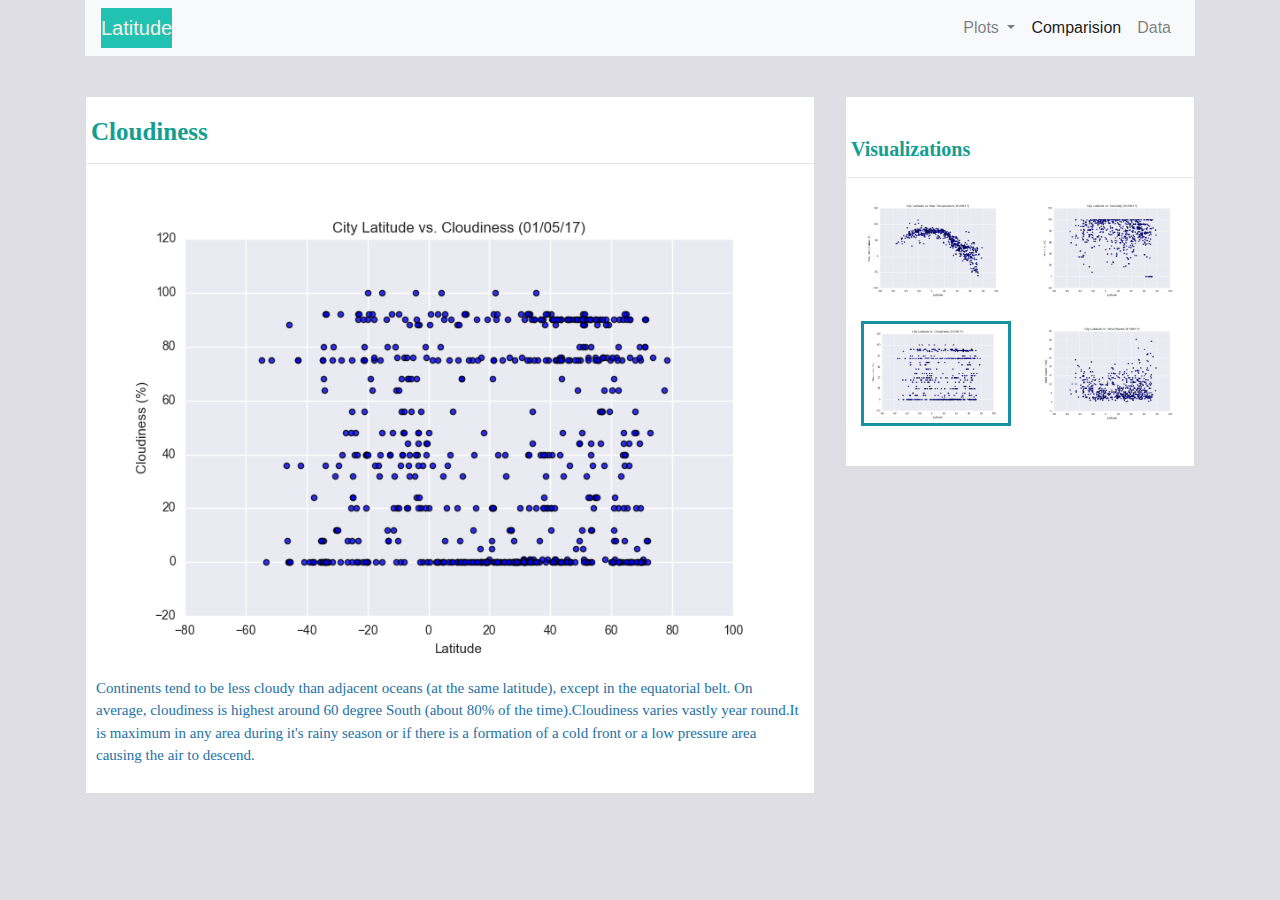
<file: WebVisualizations/viz_cloudiness.html>
<!DOCTYPE html>
<html lang="en">
<head>
    <meta charset="UTF-8">
    <meta name="viewport" content="width=device-width, initial-scale=1.0">
    <meta http-equiv="X-UA-Compatible" content="ie=edge">
    <title>Document</title>
    <link rel="stylesheet" href="https://stackpath.bootstrapcdn.com/bootstrap/4.3.1/css/bootstrap.min.css" integrity="sha384-ggOyR0iXCbMQv3Xipma34MD+dH/1fQ784/j6cY/iJTQUOhcWr7x9JvoRxT2MZw1T" crossorigin="anonymous">
    <script src="https://code.jquery.com/jquery-3.3.1.slim.min.js" integrity="sha384-q8i/X+965DzO0rT7abK41JStQIAqVgRVzpbzo5smXKp4YfRvH+8abtTE1Pi6jizo" crossorigin="anonymous"></script>
    <script src="https://cdnjs.cloudflare.com/ajax/libs/popper.js/1.14.7/umd/popper.min.js" integrity="sha384-UO2eT0CpHqdSJQ6hJty5KVphtPhzWj9WO1clHTMGa3JDZwrnQq4sF86dIHNDz0W1" crossorigin="anonymous"></script>
    <script src="https://stackpath.bootstrapcdn.com/bootstrap/4.3.1/js/bootstrap.min.js" integrity="sha384-JjSmVgyd0p3pXB1rRibZUAYoIIy6OrQ6VrjIEaFf/nJGzIxFDsf4x0xIM+B07jRM" crossorigin="anonymous"></script>
    <!-- Latest compiled and minified JavaScript -->
    <script src="https://maxcdn.bootstrapcdn.com/bootstrap/3.3.4/js/bootstrap.min.js"></script>

    <style>
        .jumbotron{
            background-color:rgb(237, 237, 245);
            color:rgb(10, 10, 10);
        }
        /* Adds borders for tabs */
        .tab-content {
            border-left: 1px solid #ddd;
            border-right: 1px solid #ddd;
            border-bottom: 1px solid #ddd;
            padding: 10px;
        }
        .nav-tabs {
            margin-bottom: 0;
        }
        .nav-bar {
            @media only screen and (max-width: 420px) {background:#00ff00;}
        }
        .navbar .navbar-nav > li > a:hover, .navbar .navbar-nav > li > a:focus {
        background-color: #FFFF00;
         color: #FFC0CB;
        }
        p {
        font-family: "Times New Roman", Times, serif;
        font-size: 15px;
        color: rgb(29, 113, 165);
        }

        h2{
            font-family: "Times New Roman", Times, serif;
        font-size: 20px;
        color:#139e90;
        font-weight: 900;
        column-span: 4;
        }
        h3{
            font-family: "Times New Roman", Times, serif;
        font-size: 25px;
        color:#139e90;
        font-weight: 900;
        }
        floated{
    float: left;
    width: 150px;
    background: red;
}

body{
  background-color:rgb(222, 222, 228);
}
img {
  float: bottom;
}
.box1
{
  border-color: #DBDEE0;
  border-width: 1px;
  border-style: solid;
  margin: 40px 0px 30px 0px;
  float: bottom;
  width: 100%;
  font-size: 14px;
  background-color: #FFFFFF;
}
.box2
{
  border-color: #DBDEE0;
  border-width: 1px;
  border-style: solid;
  margin: 40px 0px 30px 0px;
  float: left;
  width: 100%;
  font-size: 14px;
  background-color: #FFFFFF;
  padding-top: 20px;
  padding-bottom: 40px;
}

.box-title h3
{
  margin: 20px 10px 10px 0px;
  margin-left: 5px;
  }
.box-title h2
{
  margin: 20px 10px 10px 0px;
  margin-left: 5px;
}

.box-content
{
  color: #000000;
  background-color: #FFFFFF;
  padding: 10px;
  float: bottom;
}

.box-icon a:visited
{
  border-left-color: #DBDEE0;
  border-left-width: 1px;
  border-left-style: solid;
  color: #7C848D;
  text-decoration: none;
  display: inline-block;
  width: 40px;
  margin-top: 0px;
  margin-right: 0px;
  margin-bottom: 0px;
  margin-left: 0px;
  padding-top: 0px;
  padding-right: 0px;
  padding-bottom: 0px;
  padding-left: 0px;
  float:left;
  background-color: transparent;
}
.box-icon a:hover,
.box-icon a:focus
{
  background-color: #7C848D;
  display: inline-block;
  text-decoration: none;
  border-bottom-width: 0px;
  color: #F4F5F5;
}

.colwidth{
    -webkit-column-count: 3;
    column-count: 3;
}

.col-sm-6 {
  -webkit-column-count: 3; /* Chrome, Safari, Opera */
  -moz-column-count: 3; /* Firefox */
  column-count: 3;

  -webkit-column-gap: 40px; /* Chrome, Safari, Opera */
  -moz-column-gap: 40px; /* Firefox */
  column-gap: 40px;
}
.row-m-t{
  margin-top : 20px
}
.img1{
  border-style: solid;
  border-color: #1693a3;
}
        </style>
</head>
<body>
    <div class="container container-fluid">   
        
        <nav class="navbar navbar-expand-lg navbar-light bg-light">
                    <span class="navbar-brand mb-0 h1" style="background-color:#21c2b2; color:linen">Latitude</span>
                     <button class="navbar-toggler" type="button" data-toggle="collapse" data-target="#navbarSupportedContent" aria-controls="navbarSupportedContent" aria-expanded="false" aria-label="Toggle navigation">
                      <span class="navbar-toggler-icon"></span>
                    </button>
                    
                    <div class=" collapse navbar-collapse" id="navbarSupportedContent">
                      <ul class="nav navbar-nav navbar-right ml-auto" >
                        <li class="nav-item dropdown">
                            <a class="nav-link dropdown-toggle" href="#" id="navbarDropdown" role="button" data-toggle="dropdown" aria-haspopup="true" aria-expanded="false">
                                            Plots
                                </a>
                                <div class="dropdown-menu" aria-labelledby="navbarDropdown">
                                    <a class="dropdown-item" href="viz_max_temp.html">Max Temperature</a>
                                    <a class="dropdown-item" href="viz_humidity.html">Humidity</a>
                                    <a class="dropdown-item" href="viz_cloudiness.html">Cloudiness</a>
                                    <a class="dropdown-item" href="viz_wind_speed.html">Wind Speed</a>
                                </div>
                            </li>
                        <li class="nav-item active">
                            <a class="nav-link" href="comparision.html">Comparision <span class="sr-only">(current)</span></a>
                        </li>
                        
                        
                        <li class="nav-item">
                          <a class="nav-link" href="myhtml.html">Data</a>
                        </li>
                        
                        
                      </ul>
                    </div>
            </nav>
        
<!-- <div class="jumbotron"> -->
<div class="row">
        <div class="col-lg-8 col-md-8 col-sm-12 col-xs-12 pull-left">
          <div class="box1">
          <!-- <div class="thumbnail"> -->
            <div class="box-title pull-left">
            <h3>Cloudiness</h3>
            <hr>
              </div>
            <div class="box-content">
            <img src="images/Fig3.png"  alt="..." width="100%">
            <div class="caption"> 
              
              <p>Continents tend to be less cloudy than adjacent oceans (at the same latitude), except in the equatorial belt. 
                On average, cloudiness is highest around 60 degree South (about 80% of the time).Cloudiness varies vastly year 
                round.It is maximum in any area during it's rainy season or if there is a formation of a cold front or a low 
                pressure area causing the air to descend.</p>
            </div>  
             </div> 
            </div>
        <!-- </div> -->
      </div>
        <div class="col-lg-4 col-md-4 col-sm-12 col-xs-12 pull-left">
        <div class="box2"> 
        <div class="box-title pull-left">
        <h2>Visualizations</h2>
                        <hr>
                      </div>
                        <div class="col-sm-12">
                                <div class="row row-m-t box-icon">
                                        
                                        <div class="col-sm-6 other">                                                      
                                                        <img src="images/Fig1.png"  alt="Max Temperature" width="150px">  
                                        </div>
                                        <br>
                                        <div class="col-sm-6 other2">
                                               <img src="images/Fig2.png" alt="Humidity" width="150px">
                                         </div>
                                      </div>
                                    
            
                          <div class="row margin-top-20 row-m-t">
                            <div class="col-sm-6 other ">
                                    <div class="thumbnail">
                                           <img src="images/Fig3.png"  class="img1" alt="Cloudiness" width="150px">
                                    </div>
                            </div>
                            <br>
                            <div class="col-sm-6 other2">
                                    <img src="images/Fig4.png" alt="Wind_Speed" width="150px">
                                    
                            </div>
                          </div>
                        </div>
        </div>   
        </div>

    <br>
    <br>
    <br>
    
    </div><br>     
<!-- </div> -->
</body>
</html>
</file>
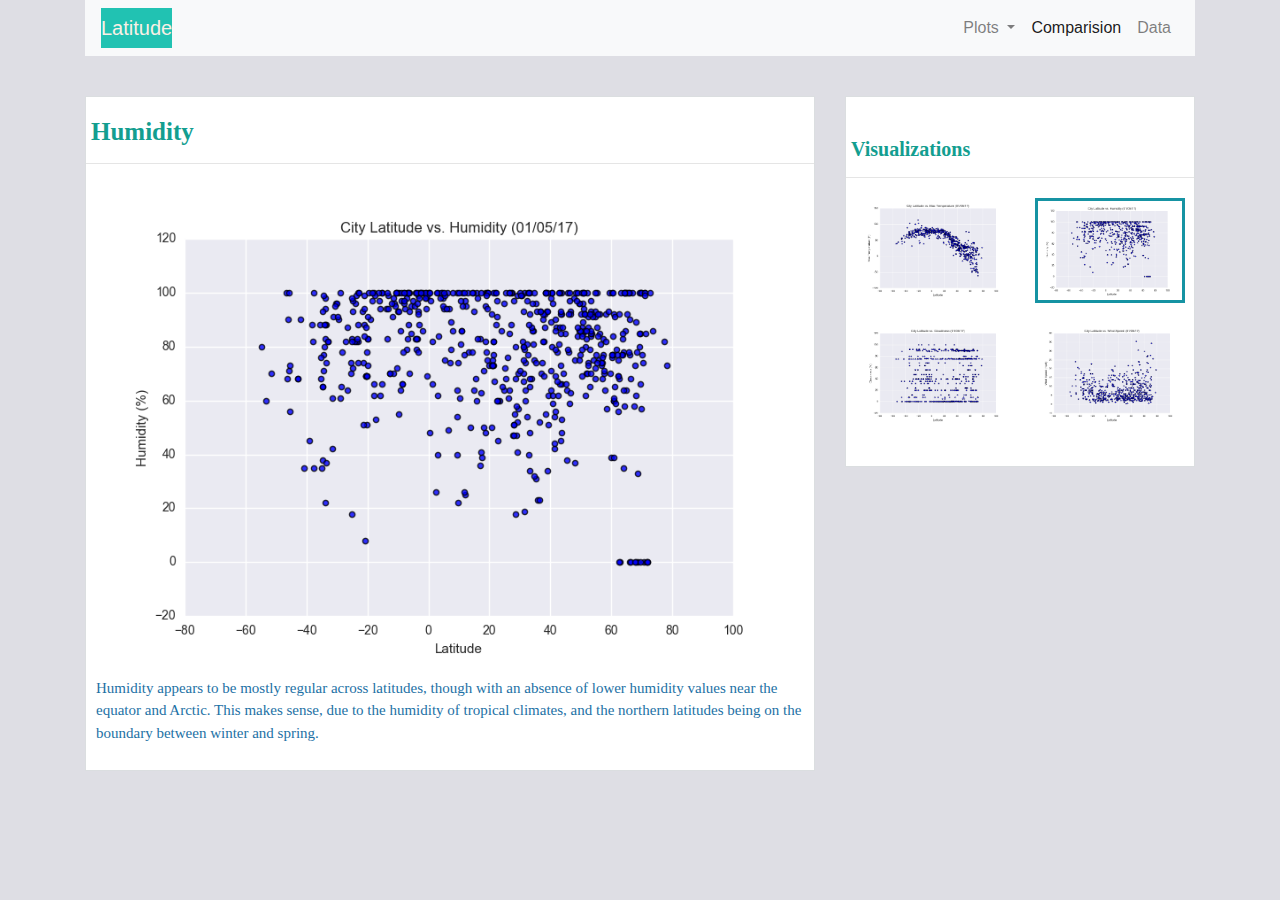
<file: WebVisualizations/viz_humidity.html>
<!DOCTYPE html>
<html lang="en">
<head>
    <meta charset="UTF-8">
    <meta name="viewport" content="width=device-width, initial-scale=1.0">
    <meta http-equiv="X-UA-Compatible" content="ie=edge">
    <title>Document</title>
    <link rel="stylesheet" href="https://stackpath.bootstrapcdn.com/bootstrap/4.3.1/css/bootstrap.min.css" integrity="sha384-ggOyR0iXCbMQv3Xipma34MD+dH/1fQ784/j6cY/iJTQUOhcWr7x9JvoRxT2MZw1T" crossorigin="anonymous">
    <script src="https://code.jquery.com/jquery-3.3.1.slim.min.js" integrity="sha384-q8i/X+965DzO0rT7abK41JStQIAqVgRVzpbzo5smXKp4YfRvH+8abtTE1Pi6jizo" crossorigin="anonymous"></script>
    <script src="https://cdnjs.cloudflare.com/ajax/libs/popper.js/1.14.7/umd/popper.min.js" integrity="sha384-UO2eT0CpHqdSJQ6hJty5KVphtPhzWj9WO1clHTMGa3JDZwrnQq4sF86dIHNDz0W1" crossorigin="anonymous"></script>
    <script src="https://stackpath.bootstrapcdn.com/bootstrap/4.3.1/js/bootstrap.min.js" integrity="sha384-JjSmVgyd0p3pXB1rRibZUAYoIIy6OrQ6VrjIEaFf/nJGzIxFDsf4x0xIM+B07jRM" crossorigin="anonymous"></script>
    <!-- Latest compiled and minified JavaScript -->
    <script src="https://maxcdn.bootstrapcdn.com/bootstrap/3.3.4/js/bootstrap.min.js"></script>

    <style>
        .jumbotron{
            background-color:rgb(237, 237, 245);
            color:rgb(10, 10, 10);
        }
        /* Adds borders for tabs */
        .tab-content {
            border-left: 1px solid #ddd;
            border-right: 1px solid #ddd;
            border-bottom: 1px solid #ddd;
            padding: 10px;
        }
        .nav-tabs {
            margin-bottom: 0;
        }
        .nav-bar {
            @media only screen and (max-width: 420px) {background:#00ff00;}
        }
        .navbar .navbar-nav > li > a:hover, .navbar .navbar-nav > li > a:focus {
        background-color: #FFFF00;
         color: #FFC0CB;
        }
        p {
        font-family: "Times New Roman", Times, serif;
        font-size: 15px;
        color: rgb(29, 113, 165);
        }

        h2{
            font-family: "Times New Roman", Times, serif;
        font-size: 20px;
        color:#139e90;
        font-weight: 900;
        column-span: 4;
        }
        h3{
            font-family: "Times New Roman", Times, serif;
        font-size: 25px;
        color:#139e90;
        font-weight: 900;
        }
        floated{
    float: left;
    width: 150px;
    background: red;
}

body{
  background-color:rgb(222, 222, 228);
}
img {
  float: bottom;
}
.box1
{
  border-color: #DBDEE0;
  border-width: 1px;
  border-style: solid;
  margin: 40px 0px 30px 0px;
  float: bottom;
  width: 100%;
  font-size: 14px;
  background-color: #FFFFFF;
}
.box2
{
  border-color: #DBDEE0;
  border-width: 1px;
  border-style: solid;
  margin: 40px 0px 30px 0px;
  float: left;
  width: 100%;
  font-size: 14px;
  background-color: #FFFFFF;
  padding-top: 20px;
  padding-bottom: 40px;
}

.box-title h3
{
  margin: 20px 10px 10px 0px;
  margin-left: 5px;
  }
.box-title h2
{
  margin: 20px 10px 10px 0px;
  margin-left: 5px;
}

.box-content
{
  color: #000000;
  background-color: #FFFFFF;
  padding: 10px;
  float: bottom;
}

.box-icon a:visited
{
  border-left-color: #DBDEE0;
  border-left-width: 1px;
  border-left-style: solid;
  color: #7C848D;
  text-decoration: none;
  display: inline-block;
  width: 40px;
  margin-top: 0px;
  margin-right: 0px;
  margin-bottom: 0px;
  margin-left: 0px;
  padding-top: 0px;
  padding-right: 0px;
  padding-bottom: 0px;
  padding-left: 0px;
  float:left;
  background-color: transparent;
}
.box-icon a:hover,
.box-icon a:focus
{
  background-color: #7C848D;
  display: inline-block;
  text-decoration: none;
  border-bottom-width: 0px;
  color: #F4F5F5;
}

.colwidth{
    -webkit-column-count: 3;
    column-count: 3;
}

.col-sm-6 {
  -webkit-column-count: 3; /* Chrome, Safari, Opera */
  -moz-column-count: 3; /* Firefox */
  column-count: 3;

  -webkit-column-gap: 40px; /* Chrome, Safari, Opera */
  -moz-column-gap: 40px; /* Firefox */
  column-gap: 40px;
}
.row-m-t{
  margin-top : 20px
}
.img1{
  border-style: solid;
  border-color: #1693a3;
}
        </style>
</head>
<body>
    <div class="container container-fluid">   
        
        <nav class="navbar navbar-expand-lg navbar-light bg-light">
                    <span class="navbar-brand mb-0 h1" style="background-color:#21c2b2; color:linen">Latitude</span>
                     <button class="navbar-toggler" type="button" data-toggle="collapse" data-target="#navbarSupportedContent" aria-controls="navbarSupportedContent" aria-expanded="false" aria-label="Toggle navigation">
                      <span class="navbar-toggler-icon"></span>
                    </button>
                    
                    <div class=" collapse navbar-collapse" id="navbarSupportedContent">
                      <ul class="nav navbar-nav navbar-right ml-auto" >
                        <li class="nav-item dropdown">
                            <a class="nav-link dropdown-toggle" href="#" id="navbarDropdown" role="button" data-toggle="dropdown" aria-haspopup="true" aria-expanded="false">
                                            Plots
                                </a>
                                <div class="dropdown-menu" aria-labelledby="navbarDropdown">
                                    <a class="dropdown-item" href="viz_max_temp.html">Max Temperature</a>
                                    <a class="dropdown-item" href="viz_humidity.html">Humidity</a>
                                    <a class="dropdown-item" href="viz_cloudiness.html">Cloudiness</a>
                                    <a class="dropdown-item" href="viz_wind_speed.html">Wind Speed</a>
                                </div>
                            </li>
                        <li class="nav-item active">
                            <a class="nav-link" href="comparision.html">Comparision <span class="sr-only">(current)</span></a>
                        </li>
                        
                        
                        <li class="nav-item">
                          <a class="nav-link" href="myhtml.html">Data</a>
                        </li>
                        
                        
                      </ul>
                    </div>
            </nav>
        
<!-- <div class="jumbotron"> -->
<div class="row">
        <div class="col-lg-8 col-md-8 col-sm-12 col-xs-12 pull-left">
          <div class="box1">
          <!-- <div class="thumbnail"> -->
            <div class="box-title pull-left">
            <h3>Humidity</h3>
            <hr>
              </div>
            <div class="box-content">
            <img src="images/Fig2.png"  alt="..." width="100%">
            <div class="caption"> 
              
              <p>Humidity appears to be mostly regular across latitudes, though with an absence of lower humidity values near 
                the equator and Arctic. This makes sense, due to the humidity of tropical climates, and the northern latitudes 
                being on the boundary between winter and spring. </p>
            </div>  
             </div> 
            </div>
        <!-- </div> -->
      </div>
        <div class="col-lg-4 col-md-4 col-sm-12 col-xs-12 pull-left">
        <div class="box2"> 
        <div class="box-title pull-left">
        <h2>Visualizations</h2>
                        <hr>
                      </div>
                        <div class="col-sm-12">
                                <div class="row row-m-t box-icon">
                                        
                                        <div class="col-sm-6 other">                                                      
                                                        <img src="images/Fig1.png"  alt="Max Temperature" width="150px">  
                                        </div>
                                        <br>
                                        <div class="col-sm-6 other2">
                                               <img src="images/Fig2.png" class="img1" alt="Humidity" width="150px">
                                         </div>
                                      </div>
                                    
            
                          <div class="row margin-top-20 row-m-t">
                            <div class="col-sm-6 other ">
                                    <img src="images/Fig3.png" alt="Cloudiness" width="150px">
                            </div>
                            <br>
                            <div class="col-sm-6 other2">
                                    <img src="images/Fig4.png" alt="Wind_Speed" width="150px">
                                    
                            </div>
                          </div>
                        </div>
        </div>   
        </div>

    <br>
    <br>
    <br>
    
    </div><br>     
<!-- </div> -->
</body>
</html>
</file>
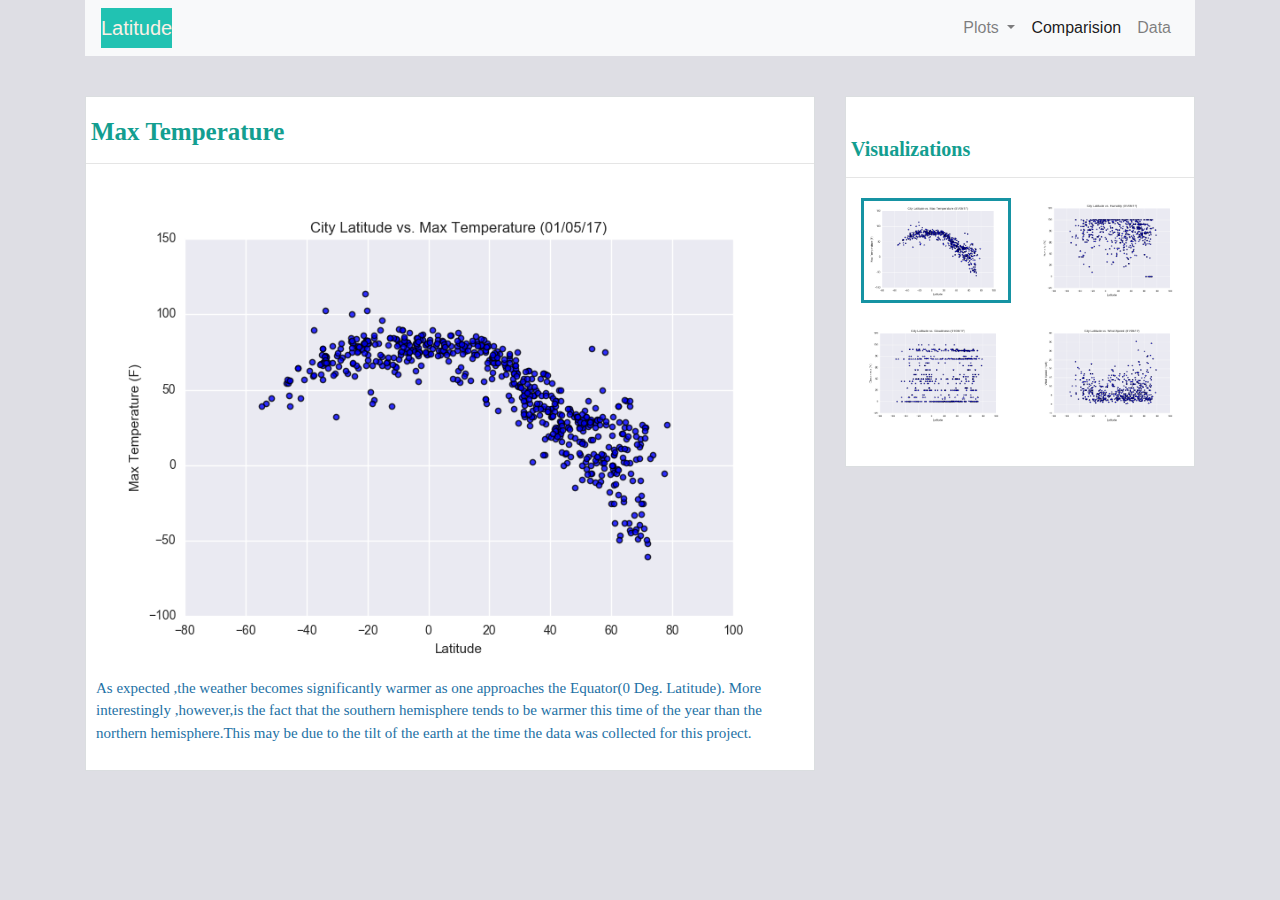
<file: WebVisualizations/viz_max_temp.html>
<!DOCTYPE html>
<html lang="en">
<head>
    <meta charset="UTF-8">
    <meta name="viewport" content="width=device-width, initial-scale=1.0">
    <meta http-equiv="X-UA-Compatible" content="ie=edge">
    <title>Document</title>
    <link rel="stylesheet" href="https://stackpath.bootstrapcdn.com/bootstrap/4.3.1/css/bootstrap.min.css" integrity="sha384-ggOyR0iXCbMQv3Xipma34MD+dH/1fQ784/j6cY/iJTQUOhcWr7x9JvoRxT2MZw1T" crossorigin="anonymous">
    <script src="https://code.jquery.com/jquery-3.3.1.slim.min.js" integrity="sha384-q8i/X+965DzO0rT7abK41JStQIAqVgRVzpbzo5smXKp4YfRvH+8abtTE1Pi6jizo" crossorigin="anonymous"></script>
    <script src="https://cdnjs.cloudflare.com/ajax/libs/popper.js/1.14.7/umd/popper.min.js" integrity="sha384-UO2eT0CpHqdSJQ6hJty5KVphtPhzWj9WO1clHTMGa3JDZwrnQq4sF86dIHNDz0W1" crossorigin="anonymous"></script>
    <script src="https://stackpath.bootstrapcdn.com/bootstrap/4.3.1/js/bootstrap.min.js" integrity="sha384-JjSmVgyd0p3pXB1rRibZUAYoIIy6OrQ6VrjIEaFf/nJGzIxFDsf4x0xIM+B07jRM" crossorigin="anonymous"></script>
    <!-- Latest compiled and minified JavaScript -->
    <script src="https://maxcdn.bootstrapcdn.com/bootstrap/3.3.4/js/bootstrap.min.js"></script>

    <style>
        .jumbotron{
            background-color:rgb(237, 237, 245);
            color:rgb(10, 10, 10);
        }
        /* Adds borders for tabs */
        .tab-content {
            border-left: 1px solid #ddd;
            border-right: 1px solid #ddd;
            border-bottom: 1px solid #ddd;
            padding: 10px;
        }
        .nav-tabs {
            margin-bottom: 0;
        }
        .nav-bar {
            @media only screen and (max-width: 420px) {background:#00ff00;}
        }
        .navbar .navbar-nav > li > a:hover, .navbar .navbar-nav > li > a:focus {
        background-color: #FFFF00;
         color: #FFC0CB;
        }
        p {
        font-family: "Times New Roman", Times, serif;
        font-size: 15px;
        color: rgb(29, 113, 165);
        }

        h2{
            font-family: "Times New Roman", Times, serif;
        font-size: 20px;
        color:#139e90;
        font-weight: 900;
        column-span: 4;
        }
        h3{
            font-family: "Times New Roman", Times, serif;
        font-size: 25px;
        color:#139e90;
        font-weight: 900;
        }
        floated{
    float: left;
    width: 150px;
    background: red;
}

body{
  background-color:rgb(222, 222, 228);
}
img {
  float: bottom;
}
.box1
{
  border-color: #DBDEE0;
  border-width: 1px;
  border-style: solid;
  margin: 40px 0px 30px 0px;
  float: bottom;
  width: 100%;
  font-size: 14px;
  background-color: #FFFFFF;
}
.box2
{
  border-color: #DBDEE0;
  border-width: 1px;
  border-style: solid;
  margin: 40px 0px 30px 0px;
  float: left;
  width: 100%;
  font-size: 14px;
  background-color: #FFFFFF;
  padding-top: 20px;
  padding-bottom: 40px;
}

.box-title h3
{
  margin: 20px 10px 10px 0px;
  margin-left: 5px;
  }
.box-title h2
{
  margin: 20px 10px 10px 0px;
  margin-left: 5px;
}

.box-content
{
  color: #000000;
  background-color: #FFFFFF;
  padding: 10px;
  float: bottom;
}

.box-icon a:visited
{
  border-left-color: #DBDEE0;
  border-left-width: 1px;
  border-left-style: solid;
  color: #7C848D;
  text-decoration: none;
  display: inline-block;
  width: 40px;
  margin-top: 0px;
  margin-right: 0px;
  margin-bottom: 0px;
  margin-left: 0px;
  padding-top: 0px;
  padding-right: 0px;
  padding-bottom: 0px;
  padding-left: 0px;
  float:left;
  background-color: transparent;
}
.box-icon a:hover,
.box-icon a:focus
{
  background-color: #7C848D;
  display: inline-block;
  text-decoration: none;
  border-bottom-width: 0px;
  color: #F4F5F5;
}

.colwidth{
    -webkit-column-count: 3;
    column-count: 3;
}

.col-sm-6 {
  -webkit-column-count: 3; /* Chrome, Safari, Opera */
  -moz-column-count: 3; /* Firefox */
  column-count: 3;

  -webkit-column-gap: 40px; /* Chrome, Safari, Opera */
  -moz-column-gap: 40px; /* Firefox */
  column-gap: 40px;
}
.row-m-t{
  margin-top : 20px
}
.img1{
  border-style: solid;
  border-color: #1693a3;
}
        </style>
</head>
<body>
    <div class="container container-fluid">   
        
        <nav class="navbar navbar-expand-lg navbar-light bg-light">
                    <span class="navbar-brand mb-0 h1" style="background-color:#21c2b2; color:linen">Latitude</span>
                     <button class="navbar-toggler" type="button" data-toggle="collapse" data-target="#navbarSupportedContent" aria-controls="navbarSupportedContent" aria-expanded="false" aria-label="Toggle navigation">
                      <span class="navbar-toggler-icon"></span>
                    </button>
                    
                    <div class=" collapse navbar-collapse" id="navbarSupportedContent">
                      <ul class="nav navbar-nav navbar-right ml-auto" >
                        <li class="nav-item dropdown">
                            <a class="nav-link dropdown-toggle" href="#" id="navbarDropdown" role="button" data-toggle="dropdown" aria-haspopup="true" aria-expanded="false">
                                            Plots
                                </a>
                                <div class="dropdown-menu" aria-labelledby="navbarDropdown">
                                    <a class="dropdown-item" href="viz_max_temp.html">Max Temperature</a>
                                    <a class="dropdown-item" href="viz_humidity.html">Humidity</a>
                                    <a class="dropdown-item" href="viz_cloudiness.html">Cloudiness</a>
                                    <a class="dropdown-item" href="viz_wind_speed.html">Wind Speed</a>
                                </div>
                            </li>
                        <li class="nav-item active">
                            <a class="nav-link" href="comparision.html">Comparision <span class="sr-only">(current)</span></a>
                        </li>
                        
                        
                        <li class="nav-item">
                          <a class="nav-link" href="myhtml.html">Data</a>
                        </li>
                        
                        
                      </ul>
                    </div>
            </nav>
        
<!-- <div class="jumbotron"> -->
<div class="row">
        <div class="col-lg-8 col-md-8 col-sm-12 col-xs-12 pull-left">
          <div class="box1">
          <!-- <div class="thumbnail"> -->
            <div class="box-title pull-left">
            <h3>Max Temperature</h3>
            <hr>
              </div>
            <div class="box-content">
            <img src="images/Fig1.png"  alt="..." width="100%">
            <div class="caption"> 
              
              <p>As expected ,the weather becomes significantly warmer as one approaches the Equator(0 Deg. Latitude).
                  More interestingly ,however,is the fact that the southern hemisphere tends to be warmer this time of the year
                  than the northern hemisphere.This may be due to the tilt of the earth at the time the data was collected for this project. </p>
            </div>  
             </div> 
            </div>
        <!-- </div> -->
      </div>
        <div class="col-lg-4 col-md-4 col-sm-12 col-xs-12 pull-left">
        <div class="box2"> 
        <div class="box-title pull-left">
        <h2>Visualizations</h2>
                        <hr>
                      </div>
                        <div class="col-sm-12">
                                <div class="row row-m-t box-icon">
                                        
                                        <div class="col-sm-6 other">                                                      
                                                        <img src="images/Fig1.png" class="img1" alt="Max Temperature" width="150px">  
                                        </div>
                                        <br>
                                        <div class="col-sm-6 other2">
                                               <img src="images/Fig2.png" alt="Humidity" width="150px">
                                         </div>
                                      </div>
                                    
            
                          <div class="row margin-top-20 row-m-t">
                            <div class="col-sm-6 other ">
                                    <div class="thumbnail">
                                           <img src="images/Fig3.png" alt="Cloudiness" width="150px">
                                    </div>
                            </div>
                            <br>
                            <div class="col-sm-6 other2">
                                    <img src="images/Fig4.png" alt="Wind_Speed" width="150px">
                                    
                            </div>
                          </div>
                        </div>
        </div>   
        </div>

    <br>
    <br>
    <br>
    
    </div><br>     
<!-- </div> -->
</body>
</html>
</file>
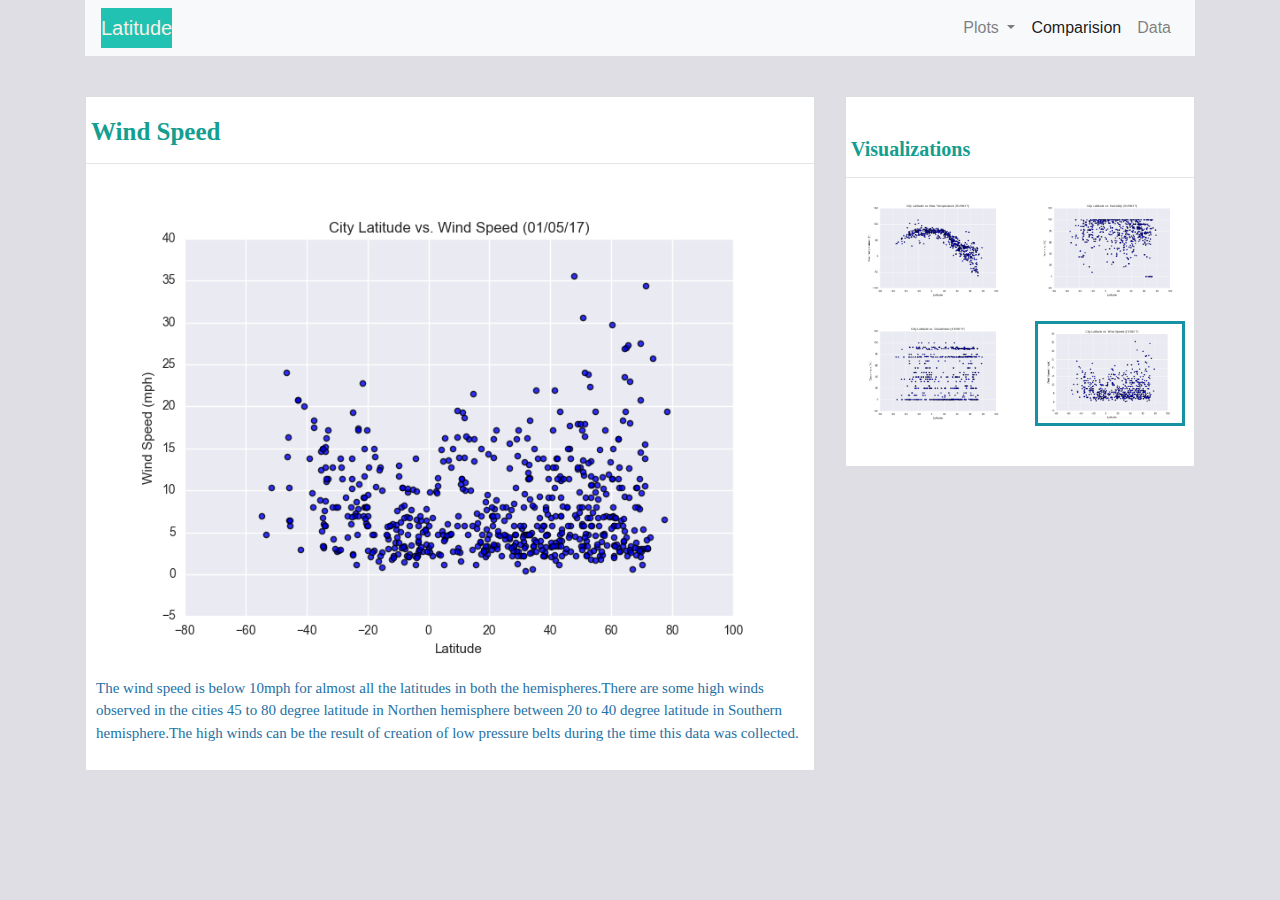
<file: WebVisualizations/viz_wind_speed.html>
<!DOCTYPE html>
<html lang="en">
<head>
    <meta charset="UTF-8">
    <meta name="viewport" content="width=device-width, initial-scale=1.0">
    <meta http-equiv="X-UA-Compatible" content="ie=edge">
    <title>Document</title>
    <link rel="stylesheet" href="https://stackpath.bootstrapcdn.com/bootstrap/4.3.1/css/bootstrap.min.css" integrity="sha384-ggOyR0iXCbMQv3Xipma34MD+dH/1fQ784/j6cY/iJTQUOhcWr7x9JvoRxT2MZw1T" crossorigin="anonymous">
    <script src="https://code.jquery.com/jquery-3.3.1.slim.min.js" integrity="sha384-q8i/X+965DzO0rT7abK41JStQIAqVgRVzpbzo5smXKp4YfRvH+8abtTE1Pi6jizo" crossorigin="anonymous"></script>
    <script src="https://cdnjs.cloudflare.com/ajax/libs/popper.js/1.14.7/umd/popper.min.js" integrity="sha384-UO2eT0CpHqdSJQ6hJty5KVphtPhzWj9WO1clHTMGa3JDZwrnQq4sF86dIHNDz0W1" crossorigin="anonymous"></script>
    <script src="https://stackpath.bootstrapcdn.com/bootstrap/4.3.1/js/bootstrap.min.js" integrity="sha384-JjSmVgyd0p3pXB1rRibZUAYoIIy6OrQ6VrjIEaFf/nJGzIxFDsf4x0xIM+B07jRM" crossorigin="anonymous"></script>
    <!-- Latest compiled and minified JavaScript -->
    <script src="https://maxcdn.bootstrapcdn.com/bootstrap/3.3.4/js/bootstrap.min.js"></script>

    <style>
        .jumbotron{
            background-color:rgb(237, 237, 245);
            color:rgb(10, 10, 10);
        }
        /* Adds borders for tabs */
        .tab-content {
            border-left: 1px solid #ddd;
            border-right: 1px solid #ddd;
            border-bottom: 1px solid #ddd;
            padding: 10px;
        }
        .nav-tabs {
            margin-bottom: 0;
        }
        .nav-bar {
            @media only screen and (max-width: 420px) {background:#00ff00;}
        }
        .navbar .navbar-nav > li > a:hover, .navbar .navbar-nav > li > a:focus {
        background-color: #FFFF00;
         color: #FFC0CB;
        }
        p {
        font-family: "Times New Roman", Times, serif;
        font-size: 15px;
        color: rgb(29, 113, 165);
        }

        h2{
            font-family: "Times New Roman", Times, serif;
        font-size: 20px;
        color:#139e90;
        font-weight: 900;
        column-span: 4;
        }
        h3{
            font-family: "Times New Roman", Times, serif;
        font-size: 25px;
        color:#139e90;
        font-weight: 900;
        }
        floated{
    float: left;
    width: 150px;
    background: red;
}

body{
  background-color:rgb(222, 222, 228);
}
img {
  float: bottom;
}
.box1
{
  border-color: #DBDEE0;
  border-width: 1px;
  border-style: solid;
  margin: 40px 0px 30px 0px;
  float: bottom;
  width: 100%;
  font-size: 14px;
  background-color: #FFFFFF;
}
.box2
{
  border-color: #DBDEE0;
  border-width: 1px;
  border-style: solid;
  margin: 40px 0px 30px 0px;
  float: left;
  width: 100%;
  font-size: 14px;
  background-color: #FFFFFF;
  padding-top: 20px;
  padding-bottom: 40px;
}

.box-title h3
{
  margin: 20px 10px 10px 0px;
  margin-left: 5px;
  }
.box-title h2
{
  margin: 20px 10px 10px 0px;
  margin-left: 5px;
}

.box-content
{
  color: #000000;
  background-color: #FFFFFF;
  padding: 10px;
  float: bottom;
}

.box-icon a:visited
{
  border-left-color: #DBDEE0;
  border-left-width: 1px;
  border-left-style: solid;
  color: #7C848D;
  text-decoration: none;
  display: inline-block;
  width: 40px;
  margin-top: 0px;
  margin-right: 0px;
  margin-bottom: 0px;
  margin-left: 0px;
  padding-top: 0px;
  padding-right: 0px;
  padding-bottom: 0px;
  padding-left: 0px;
  float:left;
  background-color: transparent;
}
.box-icon a:hover,
.box-icon a:focus
{
  background-color: #7C848D;
  display: inline-block;
  text-decoration: none;
  border-bottom-width: 0px;
  color: #F4F5F5;
}

.colwidth{
    -webkit-column-count: 3;
    column-count: 3;
}

.col-sm-6 {
  -webkit-column-count: 3; /* Chrome, Safari, Opera */
  -moz-column-count: 3; /* Firefox */
  column-count: 3;

  -webkit-column-gap: 40px; /* Chrome, Safari, Opera */
  -moz-column-gap: 40px; /* Firefox */
  column-gap: 40px;
}
.row-m-t{
  margin-top : 20px
}
.img1{
  border-style: solid;
  border-color: #1693a3;
}
        </style>
</head>
<body>
    <div class="container container-fluid">   
        
        <nav class="navbar navbar-expand-lg navbar-light bg-light">
                    <span class="navbar-brand mb-0 h1" style="background-color:#21c2b2; color:linen">Latitude</span>
                     <button class="navbar-toggler" type="button" data-toggle="collapse" data-target="#navbarSupportedContent" aria-controls="navbarSupportedContent" aria-expanded="false" aria-label="Toggle navigation">
                      <span class="navbar-toggler-icon"></span>
                    </button>
                    
                    <div class=" collapse navbar-collapse" id="navbarSupportedContent">
                      <ul class="nav navbar-nav navbar-right ml-auto" >
                        <li class="nav-item dropdown">
                            <a class="nav-link dropdown-toggle" href="#" id="navbarDropdown" role="button" data-toggle="dropdown" aria-haspopup="true" aria-expanded="false">
                                            Plots
                                </a>
                                <div class="dropdown-menu" aria-labelledby="navbarDropdown">
                                    <a class="dropdown-item" href="viz_max_temp.html">Max Temperature</a>
                                    <a class="dropdown-item" href="viz_humidity.html">Humidity</a>
                                    <a class="dropdown-item" href="viz_cloudiness.html">Cloudiness</a>
                                    <a class="dropdown-item" href="viz_wind_speed.html">Wind Speed</a>
                                </div>
                            </li>
                        <li class="nav-item active">
                            <a class="nav-link" href="comparision.html">Comparision <span class="sr-only">(current)</span></a>
                        </li>
                        
                        
                        <li class="nav-item">
                          <a class="nav-link" href="myhtml.html">Data</a>
                        </li>
                        
                        
                      </ul>
                    </div>
            </nav>
        
<!-- <div class="jumbotron"> -->
<div class="row">
        <div class="col-lg-8 col-md-8 col-sm-12 col-xs-12 pull-left">
          <div class="box1">
          <!-- <div class="thumbnail"> -->
            <div class="box-title pull-left">
            <h3>Wind Speed</h3>
            <hr>
              </div>
            <div class="box-content">
            <img src="images/Fig4.png"  alt="..." width="100%">
            <div class="caption"> 
              
              <p>The wind speed is below 10mph for almost all the latitudes in both the hemispheres.There are some high winds observed in the cities 45 to 80 degree latitude 
                  in Northen hemisphere between 20 to 40 degree latitude in Southern hemisphere.The high winds can be the result of creation of low pressure belts during the time
                  this data was collected. </p>
            </div>  
             </div> 
            </div>
        <!-- </div> -->
      </div>
        <div class="col-lg-4 col-md-4 col-sm-12 col-xs-12 pull-left">
        <div class="box2"> 
        <div class="box-title pull-left">
        <h2>Visualizations</h2>
                        <hr>
                      </div>
                        <div class="col-sm-12">
                                <div class="row row-m-t box-icon">
                                        
                                        <div class="col-sm-6 other">                                                      
                                                        <img src="images/Fig1.png"  alt="Max Temperature" width="150px">  
                                        </div>
                                        <br>
                                        <div class="col-sm-6 other2">
                                               <img src="images/Fig2.png" alt="Humidity" width="150px">
                                         </div>
                                      </div>
                                    
            
                          <div class="row margin-top-20 row-m-t">
                            <div class="col-sm-6 other ">
                                    <div class="thumbnail">
                                           <img src="images/Fig3.png" alt="Cloudiness" width="150px">
                                    </div>
                            </div>
                            <br>
                            <div class="col-sm-6 other2">
                                    <img src="images/Fig4.png" class="img1" alt="Wind_Speed" width="150px">
                                    
                            </div>
                          </div>
                        </div>
        </div>   
        </div>

    <br>
    <br>
    <br>
    
    </div><br>     
<!-- </div> -->
</body>
</html>
</file>
<file: WebVisualizations/df_style.css>
/* includes alternating gray and white with on-hover color */

.mystyle {
    font-size: 11pt; 
    font-family: Arial;
    border-collapse: collapse; 
    border: 1px solid silver;

}

.mystyle td, th {
    padding: 5px;
}

.mystyle tr:nth-child(even) {
    background: #E0E0E0;
}

.mystyle tr:hover {
    background: silver;
    cursor: pointer;
}
p {
    font-family: "Times New Roman", Times, serif;
    font-size: 15px;
    /* color: rgb(29, 113, 165); */
    }

    h2{
        font-family: "Times New Roman", Times, serif;
    font-size: 20px;
    color:#139e90;
    font-weight: 900;
    column-span: 4;
    }
    h3{
        font-family: "Times New Roman", Times, serif;
    font-size: 25px;
    color:#139e90;
    font-weight: 900;
    }
    floated{
float: left;
width: 150px;
background: red;
}

body{
background-color:rgb(222, 222, 228);
}
img {
float: left;
}

.box
{
border-color: #DBDEE0;
border-width: 1px;
border-style: solid;
margin: 40px 0px 30px 0px;
float: left;
width: 100%;
font-size: 14px;
background-color: #FFFFFF;
padding-top: 20px;
padding-bottom: 40px;
}

.box-title h3
{
margin: 20px 10px 10px 0px;
margin-left: 5px;
}
.box-title h2
{
margin: 20px 10px 10px 0px;
margin-left: 5px;
}

.box-content
{
color: #000000;
background-color: #FFFFFF;
padding: 10px;
float: left;
margin: 10px 10px 10px 20px;
}

.box-icon a:visited
{
border-left-color: #DBDEE0;
border-left-width: 1px;
border-left-style: solid;
color: #7C848D;
text-decoration: none;
display: inline-block;
width: 40px;
margin-top: 0px;
margin-right: 0px;
margin-bottom: 0px;
margin-left: 0px;
padding-top: 0px;
padding-right: 0px;
padding-bottom: 0px;
padding-left: 0px;
float:left;
background-color: transparent;
}
.box-icon a:hover,
.box-icon a:focus
{
background-color: #7C848D;
display: inline-block;
text-decoration: none;
border-bottom-width: 0px;
color: #F4F5F5;
}

.colwidth{
-webkit-column-count: 3;
column-count: 3;
}

.col-sm-6 {
-webkit-column-count: 3; /* Chrome, Safari, Opera */
-moz-column-count: 3; /* Firefox */
column-count: 3;

-webkit-column-gap: 40px; /* Chrome, Safari, Opera */
-moz-column-gap: 40px; /* Firefox */
column-gap: 40px;
}
.row-m-t{
margin-top : 20px
}
</file>
